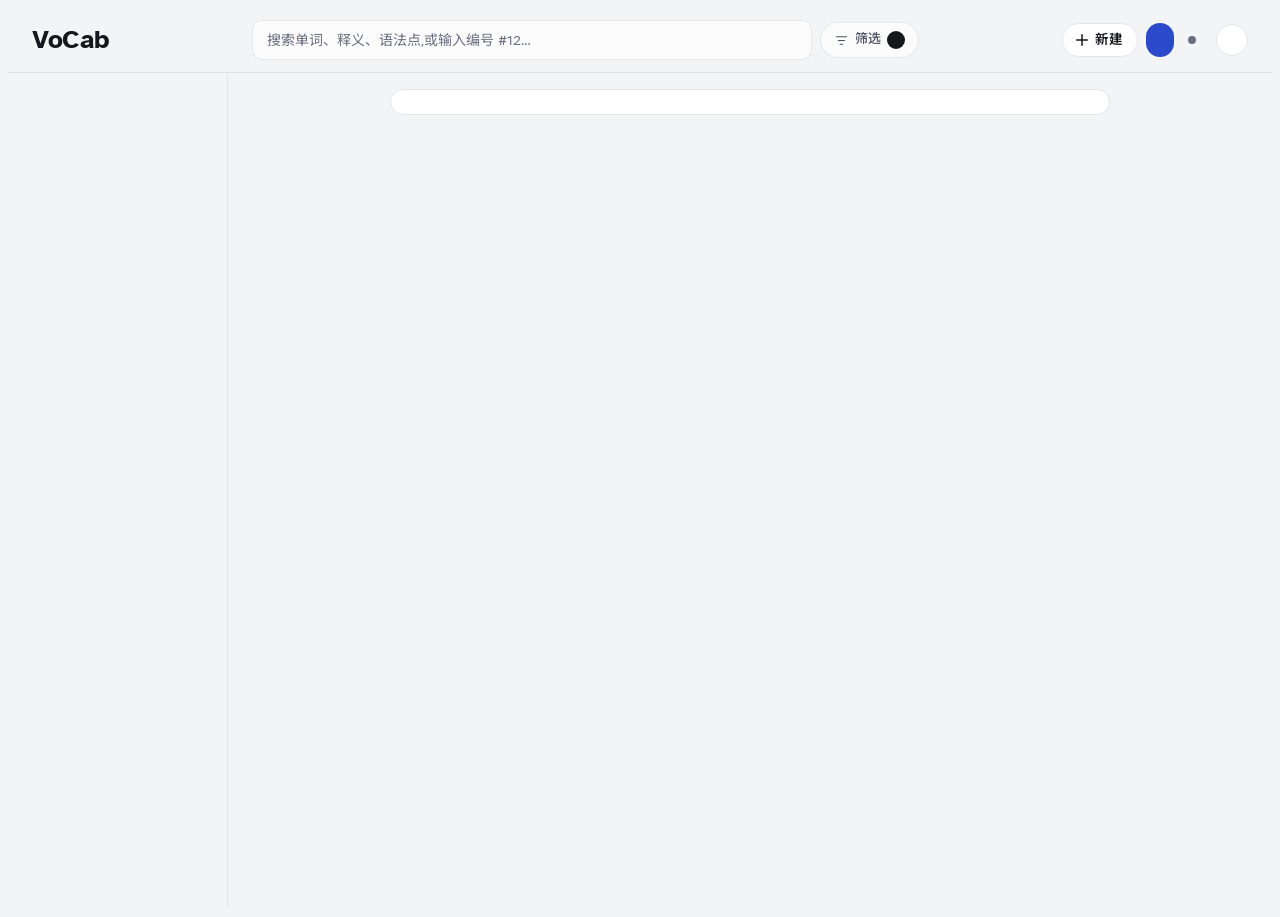
<file: template.html>
<!--HEAD-->
<title>词汇便签墙</title>
<script>
  // which notebook this page is (build.py, from site.json): its title, its storage namespace and
  // where it syncs. Every localStorage key goes through vkKey(), so a student's page on the same
  // origin (/vocab/taobao/) never reads or overwrites mine.
  var VK = /*__CONFIG__*/;
  function vkKey(k){ return VK.prefix + k.slice(3); }
  // stamp the saved theme before paint so there's no flash of the wrong palette
  try {
    var t = localStorage.getItem(vkKey("vk.theme"));
    if (t === "dark" || t === "light") document.documentElement.dataset.theme = t;
    // and the text size picked under 字号 (用户 2026-10-31): --fs, 标准 = 1 when nothing is saved
    var fs = localStorage.getItem(vkKey("vk.fs"));
    if (fs === "0.9" || fs === "1.15") document.documentElement.style.setProperty("--fs", fs);
  } catch (e) {}
</script>
<link rel="preconnect" href="https://fonts.googleapis.com">
<link rel="preconnect" href="https://fonts.gstatic.com" crossorigin>
<link rel="stylesheet" href="https://fonts.googleapis.com/css2?family=Atkinson+Hyperlegible:ital,wght@0,400;0,700;1,400;1,700&family=Noto+Sans+SC:wght@300;400;500;700&display=swap">
<style>
:root{
  color-scheme: light;
  /* Same as the App: Atkinson Hyperlegible for Latin; Chinese falls through to Noto Sans SC,
     the face Android draws Chinese in (Noto Sans CJK), so both read alike on every screen. */
  /* every font size is calc(Npx * var(--fs)): one knob for all text, like FONT_SCALE in the App.
     字号 (用户 2026-10-31) sets it per browser: 小 0.9 · 标准 1 · 大 1.15 (FONT_SIZES); it was 1.25 for all */
  --fs:1;
  --font:"Atkinson Hyperlegible","Noto Sans SC","PingFang SC","Hiragino Sans GB","Microsoft YaHei",system-ui,sans-serif;
  --ground:#f3f4f6;
  --ink:#15171c;
  --ink-2:#4b5060;
  --ink-3:#6b7080;
  --rule:#e3e5ea;
  --chip:#ffffff;
  --chip-on:#15171c;
  --chip-on-ink:#f3f4f6;
  --shadow:0 1px 2px rgba(21,23,28,.10), 0 1px 3px 1px rgba(21,23,28,.07);
  --shadow-lift:0 2px 6px rgba(21,23,28,.14), 0 8px 20px -6px rgba(21,23,28,.18);
  --scrim:rgba(21,23,28,.42);
  --card-ink:#15171c;
  --card-ink-2:#4b5060;
  --card-edge:rgba(21,23,28,.10);

  --a1-1:#dcecd4; --a1-2:#cde5c6; --a1-3:#e7f2e1;
  --a2-1:#cbe7e1; --a2-2:#bbdfd8; --a2-3:#dbefeb;
  --b1-1:#d2e3f4; --b1-2:#c1d9ef; --b1-3:#e0ecf8;
  --b2-1:#fbf0bd; --b2-2:#f7e8a4; --b2-3:#fdf6d4;
  --c1-1:#fbdcc0; --c1-2:#f7cea7; --c1-3:#fde9d6;
  --c2-1:#f7cfc9; --c2-2:#f2bab2; --c2-3:#fadfdb;
  --tm-1:#ddd9f2; --tm-2:#cec9ea; --tm-3:#e9e6f7;
  --gr-1:#f2d5e4; --gr-2:#ebc2d7; --gr-3:#f7e4ee;
  --sn-1:#e8d7c3; --sn-2:#dfcaaf; --sn-3:#f1e5d7;
  --cl-1:#dfe9c8; --cl-2:#d2e0b4; --cl-3:#eaf1d8;
  --st-1:#d6e0e6; --st-2:#c6d4dc; --st-3:#e4ecf0;
  --kn-1:#e2e0d0; --kn-2:#d8d5c0; --kn-3:#ece9dc;
  /* IELTS (`- 类型:IELTS`, 用户 2026-11-14): cobalt, distinct from B1's pale blue and 术语's lavender */
  --il-1:#ccd7f7; --il-2:#b8c6f4; --il-3:#e0e7fb;
  /* 三年级 – 六年级: one lime ramp, a grade deeper each year */
  --g3-1:#eef4cf; --g3-2:#e5eebd; --g3-3:#f5f9e2;
  --g4-1:#e4eebb; --g4-2:#d9e7a6; --g4-3:#eef4d3;
  --g5-1:#d8e6a4; --g5-2:#cbdd8e; --g5-3:#e5eebf;
  --g6-1:#cbdc8f; --g6-2:#bdd278; --g6-3:#dae6ae;
  /* 文章 (taobao's essays.md): one violet, whatever the cards are coloured by; --es-dot is the list's square */
  --es-1:#e6d5f7; --es-2:#dcc5f3; --es-3:#efe4fa; --es-dot:#8b5cf6;

  --accent:#2b4acb; --accent-ink:#ffffff; --st-learn:#8a8f9c; --st-test:#e0812f; --st-done:#3e9b5b;
  /* card colours by stage (site.json "cardColor": "stage"): the stage dots' colours, washed into the
     card ground; they follow --chip and --accent, so the dark themes need no copies */
  --sg-learn:color-mix(in srgb,var(--st-learn) 22%,var(--chip)); --sg-review:color-mix(in srgb,var(--accent) 20%,var(--chip));
  --sg-test:color-mix(in srgb,var(--st-test) 24%,var(--chip)); --sg-done:color-mix(in srgb,var(--st-done) 22%,var(--chip));
  --err:#c2412d; --warn:#b7791f; --mk:#ffffff; --tag:#e9ebef; --tag-ink:#4b5060;
  /* the bold phrase in a table's example column; readable on every level's card colour */
  --phrase:#c2410c;
  /* liquid glass (after iOS 26): frosted controls floating over the cards */
  --glass:rgba(243,244,246,.72); --glass-strong:rgba(243,244,246,.86);
  --glass-fill:rgba(255,255,255,.66); --glass-rim:rgba(255,255,255,.9); --glass-edge:rgba(21,23,28,.09);
  --glass-shadow:0 8px 28px rgba(21,23,28,.12), 0 1px 2px rgba(21,23,28,.06);
}
@media (prefers-color-scheme: dark){
  :root:not([data-theme="light"]){
    color-scheme: dark;
    --ground:#14161a;
    --ink:#e8eaee;
    --ink-2:#b9bdc7;
    --ink-3:#8a8f9c;
    --rule:#2a2e36;
    --chip:#1e2127;
    --chip-on:#e8eaee;
    --chip-on-ink:#14161a;
    --shadow:0 1px 2px rgba(0,0,0,.45), 0 1px 3px 1px rgba(0,0,0,.3);
    --shadow-lift:0 2px 8px rgba(0,0,0,.55), 0 10px 24px -6px rgba(0,0,0,.5);
    --scrim:rgba(0,0,0,.62);
    --card-ink:#efede6;
    --card-ink-2:#c9c6bb;
    --card-edge:rgba(255,255,255,.09);

    --a1-1:#2e4a2a; --a1-2:#375835; --a1-3:#263f23;
    --a2-1:#1d4a45; --a2-2:#245853; --a2-3:#173d39;
    --b1-1:#254460; --b1-2:#2c5273; --b1-3:#1e3950;
    --b2-1:#57501c; --b2-2:#665e22; --b2-3:#484216;
    --c1-1:#5a3a1d; --c1-2:#6b4623; --c1-3:#4a3017;
    --c2-1:#5b2b28; --c2-2:#6d3430; --c2-3:#4b2320;
    --tm-1:#3b3364; --tm-2:#473d76; --tm-3:#312a54;
    --gr-1:#562a44; --gr-2:#663251; --gr-3:#472238;
    --sn-1:#4a3626; --sn-2:#58402d; --sn-3:#3d2d20;
    --cl-1:#36402a; --cl-2:#414d31; --cl-3:#2e3624;
    --st-1:#2c3a43; --st-2:#34454f; --st-3:#253139;
    --kn-1:#45432f; --kn-2:#504e38; --kn-3:#3b3a28;
    --il-1:#283260; --il-2:#303b72; --il-3:#20284e;
    --g3-1:#3a4220; --g3-2:#444d26; --g3-3:#31381b;
    --g4-1:#3f4a1f; --g4-2:#4a5725; --g4-3:#353e1a;
    --g5-1:#44531f; --g5-2:#506125; --g5-3:#39461a;
    --g6-1:#4a5c1f; --g6-2:#566b25; --g6-3:#3e4e1a;
    --es-1:#46305e; --es-2:#523870; --es-3:#3b284f; --es-dot:#b49cfb;

    --accent:#8ea2ff; --accent-ink:#10142a;
    --err:#f08a78; --warn:#e6b35c; --mk:#1b1e23; --tag:#2a2e36; --tag-ink:#cfd3db; --phrase:#ffb454;
  --glass:rgba(20,22,26,.72); --glass-strong:rgba(20,22,26,.86);
  --glass-fill:rgba(255,255,255,.06); --glass-rim:rgba(255,255,255,.14); --glass-edge:rgba(255,255,255,.08);
  --glass-shadow:0 10px 30px rgba(0,0,0,.45), 0 1px 2px rgba(0,0,0,.3);
  }
}
:root[data-theme="dark"]{
  color-scheme: dark;
  --ground:#14161a;
  --ink:#e8eaee;
  --ink-2:#b9bdc7;
  --ink-3:#8a8f9c;
  --rule:#2a2e36;
  --chip:#1e2127;
  --chip-on:#e8eaee;
  --chip-on-ink:#14161a;
  --shadow:0 1px 2px rgba(0,0,0,.45), 0 1px 3px 1px rgba(0,0,0,.3);
  --shadow-lift:0 2px 8px rgba(0,0,0,.55), 0 10px 24px -6px rgba(0,0,0,.5);
  --scrim:rgba(0,0,0,.62);
  --card-ink:#efede6;
  --card-ink-2:#c9c6bb;
  --card-edge:rgba(255,255,255,.09);

  --a1-1:#2e4a2a; --a1-2:#375835; --a1-3:#263f23;
  --a2-1:#1d4a45; --a2-2:#245853; --a2-3:#173d39;
  --b1-1:#254460; --b1-2:#2c5273; --b1-3:#1e3950;
  --b2-1:#57501c; --b2-2:#665e22; --b2-3:#484216;
  --c1-1:#5a3a1d; --c1-2:#6b4623; --c1-3:#4a3017;
  --c2-1:#5b2b28; --c2-2:#6d3430; --c2-3:#4b2320;
  --tm-1:#3b3364; --tm-2:#473d76; --tm-3:#312a54;
  --gr-1:#562a44; --gr-2:#663251; --gr-3:#472238;
  --sn-1:#4a3626; --sn-2:#58402d; --sn-3:#3d2d20;
  --cl-1:#36402a; --cl-2:#414d31; --cl-3:#2e3624;
  --st-1:#2c3a43; --st-2:#34454f; --st-3:#253139;
  --kn-1:#45432f; --kn-2:#504e38; --kn-3:#3b3a28;
  --g3-1:#3a4220; --g3-2:#444d26; --g3-3:#31381b;
  --g4-1:#3f4a1f; --g4-2:#4a5725; --g4-3:#353e1a;
  --g5-1:#44531f; --g5-2:#506125; --g5-3:#39461a;
  --g6-1:#4a5c1f; --g6-2:#566b25; --g6-3:#3e4e1a;
  --es-1:#46305e; --es-2:#523870; --es-3:#3b284f; --es-dot:#b49cfb;

  --accent:#8ea2ff; --accent-ink:#10142a;
  --err:#f08a78; --warn:#e6b35c; --mk:#1b1e23; --tag:#2a2e36; --tag-ink:#cfd3db; --phrase:#ffb454;
  --glass:rgba(20,22,26,.72); --glass-strong:rgba(20,22,26,.86);
  --glass-fill:rgba(255,255,255,.06); --glass-rim:rgba(255,255,255,.14); --glass-edge:rgba(255,255,255,.08);
  --glass-shadow:0 10px 30px rgba(0,0,0,.45), 0 1px 2px rgba(0,0,0,.3);
}

*{box-sizing:border-box}
body{
  background:var(--ground);
  color:var(--ink);
  font-family:var(--font);
  font-size:calc(15px * var(--fs));
  line-height:1.65;
  -webkit-font-smoothing:antialiased;
}
.wrap{padding-inline:16px;padding-block:0 64px;max-width:1500px;margin:0 auto}

/* ── header ─────────────────────────────── */
.top{
  position:sticky;top:env(safe-area-inset-top,0px);z-index:20;
  background:var(--glass);
  -webkit-backdrop-filter:blur(20px) saturate(1.6);backdrop-filter:blur(20px) saturate(1.6);
  border-bottom:1px solid var(--glass-edge);
  margin-inline:-16px;padding:14px 16px 12px;
  display:grid;grid-template-columns:minmax(0,1fr) auto;column-gap:16px;align-items:center;
  grid-template-areas:"brand hx" "tabs tabs" "tools tools" "fsum fsum";
}
.brand{grid-area:brand;display:flex;align-items:baseline;gap:12px;flex-wrap:wrap;margin-bottom:10px;min-width:0}
.hx{grid-area:hx;display:flex;align-items:center;gap:8px;margin-bottom:10px}
.tools{grid-area:tools}.fsum{grid-area:fsum}
.tabs{grid-area:tabs;display:flex;gap:2px;margin:0 0 10px;border-bottom:1px solid var(--rule);overflow-x:auto}
/* the header's right side: today's 复习 (accent) and the sync state */
.today{font:inherit;font-size:calc(13.5px * var(--fs));font-weight:700;height:34px;padding:0 14px;border-radius:999px;border:0;background:var(--accent);color:var(--accent-ink);cursor:pointer;white-space:nowrap}
.today.idle{background:var(--chip);color:var(--ink-2);border:1px solid var(--rule);font-weight:500}
.syncdot{font:inherit;font-size:calc(12.5px * var(--fs));color:var(--ink-2);background:none;border:0;padding:4px 6px;cursor:pointer;display:inline-flex;align-items:center;gap:6px;white-space:nowrap;border-radius:8px}
.syncdot i{width:8px;height:8px;border-radius:50%;background:var(--ink-3)}
.syncdot.ok i{background:var(--st-done)}.syncdot.err i{background:var(--err)}.syncdot.busy i{background:var(--accent)}
.today:focus-visible,.syncdot:focus-visible{outline:2px solid var(--ink);outline-offset:2px}
@media (max-width:639px){ .today,.syncdot{display:none} }
/* 新建 (用户 2026-11-18): a word met away from the desk, 待补充 until Claude writes the entry */
.newreq{font:inherit;font-size:calc(13.5px * var(--fs));font-weight:600;height:34px;padding:0 14px 0 10px;border-radius:999px;border:1px solid var(--rule);background:var(--chip);color:var(--ink);cursor:pointer;display:inline-flex;align-items:center;gap:4px;white-space:nowrap}
.newreq svg{width:18px;height:18px;flex:none}
.newreq:hover{border-color:var(--ink-3)}
.newreq:focus-visible{outline:2px solid var(--ink);outline-offset:2px}
@media (max-width:639px){ .newreq{width:32px;height:32px;padding:0;justify-content:center}.newreq span{display:none} }
.rq-sect .sect-head .badge{background:transparent;color:var(--ink);border:1.5px dashed var(--ink-3)}
.card.pend{background:var(--chip);color:var(--ink);border:1.5px dashed color-mix(in srgb,var(--ink) 30%,transparent);box-shadow:none}
.card.pend .gloss{color:var(--ink-2);white-space:pre-line}
.card.pend .foot{border-top-color:var(--rule);color:var(--ink-3)}
.rq{position:fixed;z-index:71;left:0;right:0;bottom:0;margin:0 auto;max-width:560px;max-height:calc(100dvh - 24px);overflow-y:auto;box-sizing:border-box;
  background:var(--ground);color:var(--ink);border-radius:20px 20px 0 0;box-shadow:var(--shadow-lift);padding:20px 20px calc(14px + env(safe-area-inset-bottom,0px))}
@media (min-width:640px){ .rq{bottom:auto;top:12vh;border-radius:20px;padding-bottom:18px} }
.rq h3{font-family:var(--font);font-size:calc(19px * var(--fs));margin:0 0 4px}
.rq label{display:block;font-size:calc(13px * var(--fs));font-weight:600;color:var(--ink-2);margin:14px 0 6px}
.rq label small{font-weight:400;color:var(--ink-3);margin-left:6px}
.rq input,.rq textarea{display:block;width:100%;box-sizing:border-box;font:inherit;font-size:max(16px,calc(15px * var(--fs)));color:var(--ink);background:var(--chip);border:1px solid var(--rule);border-radius:12px;padding:10px 12px}
.rq textarea{min-height:7.5em;resize:vertical;line-height:1.55}
.rq input:focus,.rq textarea:focus{outline:2px solid var(--accent);outline-offset:0;border-color:transparent}
.rq .cnt{font-size:calc(12px * var(--fs));color:var(--ink-3);text-align:right;margin:4px 2px 0;font-variant-numeric:tabular-nums}
.rq .hint{font-size:calc(12.5px * var(--fs));color:var(--ink-3);line-height:1.55;margin:8px 0 0}
.rq-row{display:flex;gap:10px;align-items:center;justify-content:flex-end;margin-top:16px}
.rq-row .del{margin-right:auto;color:var(--err)}
/* off 浏览 the search row is hidden: the tab rule is then the header's only line */
.top:has(#tools[hidden]){border-bottom-color:transparent;padding-bottom:0}
.top:has(#tools[hidden]) .tabs{margin-bottom:0}
.tab{
  font:inherit;font-size:calc(14px * var(--fs));font-weight:500;color:var(--ink-3);
  background:none;border:0;border-bottom:2px solid transparent;
  padding:6px 12px 7px;margin-bottom:-1px;cursor:pointer;white-space:nowrap;
}
.tab .n{font-size:calc(12px * var(--fs));opacity:.7;margin-left:4px;font-variant-numeric:tabular-nums}
.tab:hover{color:var(--ink)}
.tab[aria-selected="true"]{color:var(--ink);border-bottom-color:var(--ink)}
.tab:focus-visible{outline:2px solid var(--ink);outline-offset:-2px}
h1{
  font-family:var(--font);
  font-weight:600;font-size:calc(26px * var(--fs));line-height:1.15;margin:0;letter-spacing:-.01em;
}
/* a notebook's site.json theme can colour its name (--brand); mine stays ink */
.brand h1{color:var(--brand, var(--ink))}
/* site.json "logo": a picture in front of the name (taobao's page) */
.brand .logo{width:calc(40px * var(--fs));height:calc(40px * var(--fs));border-radius:12px;object-fit:cover;object-position:40% 75%;align-self:center;flex:none;box-shadow:0 0 0 1px var(--rule)}
.tally{color:var(--ink-3);font-size:calc(12.5px * var(--fs));letter-spacing:.04em}
.tools{display:flex;gap:8px;align-items:center;flex-wrap:wrap}
.search{
  flex:1 1 200px;min-width:0;max-width:320px;
  background:var(--glass-fill);color:var(--ink);
  border:1px solid var(--glass-edge);border-radius:999px;box-shadow:inset 0 1px 0 var(--glass-rim);
  padding:7px 14px;font:inherit;font-size:calc(13.5px * var(--fs));
}
.search::placeholder{color:var(--ink-3)}
.search:focus-visible{outline:2px solid var(--ink);outline-offset:1px}
.fbtn{
  font:inherit;font-size:calc(13px * var(--fs));font-weight:500;color:var(--ink-2);
  background:var(--glass-fill);border:1px solid var(--glass-edge);border-radius:999px;box-shadow:inset 0 1px 0 var(--glass-rim);
  padding:6px 13px;cursor:pointer;display:inline-flex;align-items:center;gap:6px;
}
.fbtn[aria-expanded="true"],.fbtn.on{border-color:var(--ink-3);color:var(--ink)}
.fbtn:focus-visible{outline:2px solid var(--ink);outline-offset:1px}
.fb-n{min-width:18px;height:18px;padding:0 5px;border-radius:9px;background:var(--chip-on);color:var(--chip-on-ink);font-size:calc(11px * var(--fs));font-weight:600;display:inline-grid;place-items:center;font-variant-numeric:tabular-nums}
.fsum{display:flex;gap:6px;flex-wrap:wrap;align-items:center;margin-top:8px;font-size:calc(12px * var(--fs))}
.fsum:empty{display:none}
.fchip{font:inherit;font-size:calc(12px * var(--fs));color:var(--ink);background:var(--chip);border:1px solid var(--rule);border-radius:999px;padding:3px 6px 3px 11px;display:inline-flex;align-items:center;gap:4px;cursor:pointer}
.fchip span{opacity:.55;font-size:calc(13px * var(--fs));line-height:1;padding:0 3px}
.fchip:hover span{opacity:1}
.fchip:focus-visible{outline:2px solid var(--ink);outline-offset:1px}
.fsum .cnt{margin-left:auto;color:var(--ink-3);font-variant-numeric:tabular-nums}
/* the panel: a bottom sheet on phones, a dropdown under 筛选 on wider screens */
.fback{position:fixed;inset:0;z-index:40;background:rgb(0 0 0 / .18)}
.fsheet{
  position:fixed;z-index:41;left:0;right:0;bottom:0;max-height:85vh;overflow:auto;
  background:var(--glass-strong);color:var(--ink);border-radius:20px 20px 0 0;
  -webkit-backdrop-filter:blur(24px) saturate(1.6);backdrop-filter:blur(24px) saturate(1.6);
  border-top:1px solid var(--glass-edge);
  box-shadow:inset 0 1px 0 var(--glass-rim), 0 -8px 30px rgb(0 0 0 / .18);
  padding:0 16px calc(12px + env(safe-area-inset-bottom,0px));
}
.fsh-head{position:sticky;top:0;display:flex;align-items:center;padding:14px 0 10px;font-size:calc(15px * var(--fs))}
.fsh-grab{position:absolute;top:6px;left:50%;width:36px;height:4px;margin-left:-18px;border-radius:2px;background:var(--rule)}
.fsh-head .fclear{margin-left:auto}
.filters{display:flex;flex-direction:column;gap:14px}
.frow{display:flex;flex-direction:column;gap:7px}
.fp{display:flex;gap:6px;flex-wrap:wrap;align-items:center}
.flab{font-size:calc(11.5px * var(--fs));font-weight:600;letter-spacing:.08em;color:var(--ink-3)}
.fsh-foot{position:sticky;bottom:0;padding:14px 0 2px}
.fgo{width:100%;font:inherit;font-size:calc(14px * var(--fs));font-weight:600;padding:10px;border-radius:999px;border:0;cursor:pointer;background:var(--chip-on);color:var(--chip-on-ink)}
.fgo:focus-visible{outline:2px solid var(--ink);outline-offset:2px}
@media (min-width:640px){
  .fback{background:transparent}
  .fsheet{left:auto;right:auto;bottom:auto;width:440px;max-height:75vh;border-radius:18px;border:1px solid var(--glass-edge);box-shadow:inset 0 1px 0 var(--glass-rim), var(--glass-shadow);padding-bottom:12px}
  .fsh-grab{display:none}
  .fsh-foot{display:none}
}
.wr-box{
  font:inherit;font-size:calc(12.5px * var(--fs));font-weight:500;letter-spacing:.03em;color:var(--ink-2);
  background:none;border:0;padding:4px 2px;cursor:pointer;
  display:inline-flex;align-items:center;gap:7px;
}
.wr-box .box{width:15px;height:15px;border:1.5px solid var(--ink-3);border-radius:4px;display:inline-grid;place-items:center}
.wr-box[aria-checked="true"] .box{background:var(--chip-on);border-color:var(--chip-on)}
.wr-box[aria-checked="true"] .box::after{content:"";width:7px;height:4px;border:2px solid var(--chip-on-ink);border-top:0;border-right:0;transform:translateY(-1px) rotate(-45deg)}
.wr-box:focus-visible,.fclear:focus-visible{outline:2px solid var(--ink);outline-offset:1px;border-radius:6px}
.fclear{font:inherit;font-size:calc(13px * var(--fs));color:var(--ink-3);background:none;border:0;padding:4px;cursor:pointer;text-decoration:underline;text-underline-offset:3px}
.pill{
  font:inherit;font-size:calc(12px * var(--fs));font-weight:500;letter-spacing:.03em;
  background:var(--chip);color:var(--ink-2);
  border:1px solid var(--rule);border-radius:999px;
  padding:5px 12px;cursor:pointer;
  display:inline-flex;align-items:center;gap:6px;
}
.pill .dot{width:8px;height:8px;border-radius:50%;background:var(--sw)}
.pill[aria-pressed="true"]{background:var(--chip-on);color:var(--chip-on-ink);border-color:var(--chip-on)}
.pill:focus-visible{outline:2px solid var(--ink);outline-offset:1px}
.theme{
  flex:0 0 auto;align-self:center;
  width:32px;height:32px;padding:0;
  display:inline-grid;place-items:center;
  background:var(--chip);color:var(--ink-2);
  border:1px solid var(--rule);border-radius:50%;cursor:pointer;
}
.theme:hover{color:var(--ink)}
.theme:focus-visible{outline:2px solid var(--ink);outline-offset:1px}
.theme svg{width:16px;height:16px;display:block}

/* ── sections ───────────────────────────── */
.sect{margin-top:34px}
.sect-head{display:flex;align-items:baseline;gap:10px;margin-bottom:14px;flex-wrap:wrap}
.sect-head .badge{
  font-family:var(--font);font-weight:600;font-size:calc(17px * var(--fs));
  background:var(--sw);color:var(--card-ink);
  border:1px solid var(--card-edge);
  border-radius:8px;padding:2px 11px;letter-spacing:.02em;
}
.sect-head .nm{font-size:calc(14px * var(--fs));color:var(--ink-2);font-weight:500}
.sect-head .ct{font-size:calc(12px * var(--fs));color:var(--ink-3);letter-spacing:.04em}

.grid{columns:4 250px;column-gap:14px}
.card{
  break-inside:avoid;-webkit-column-break-inside:avoid;
  /* skip layout for off-screen cards; `auto` lets the browser remember each
     card's real height once measured, so the scrollbar stays stable */
  content-visibility:auto;contain-intrinsic-size:auto 190px;
  background:var(--sw);color:var(--card-ink);
  border:1px solid var(--card-edge);border-radius:10px;
  padding:13px 15px 12px;margin-bottom:14px;
  box-shadow:var(--shadow);cursor:pointer;text-align:left;width:100%;
  font:inherit;display:block;
  transition:box-shadow .16s ease, transform .16s ease;
}
.card:hover{box-shadow:var(--shadow-lift);transform:translateY(-1px)}
.card:focus-visible{outline:2px solid var(--ink);outline-offset:2px}
.hw{
  font-family:var(--font);
  font-weight:600;font-size:calc(19px * var(--fs));line-height:1.25;margin:0 0 5px;
  letter-spacing:-.005em;text-wrap:balance;
}
.meta{display:flex;flex-wrap:wrap;gap:4px 8px;margin-bottom:7px;font-size:calc(11.5px * var(--fs));color:var(--card-ink-2);line-height:1.45}
.card .meta{max-height:3.1em;overflow:hidden}
.meta .pos{font-weight:500}
.meta .ipa{font-variant-numeric:tabular-nums;opacity:.9}
.gloss{
  margin:0;font-size:calc(13.5px * var(--fs));line-height:1.62;color:var(--card-ink-2);
  display:-webkit-box;-webkit-line-clamp:5;-webkit-box-orient:vertical;overflow:hidden;
}
.foot{
  display:flex;justify-content:space-between;align-items:center;gap:8px;
  margin-top:10px;padding-top:8px;border-top:1px solid var(--card-edge);
  font-size:calc(11px * var(--fs));color:var(--card-ink-2);letter-spacing:.05em;
}
.foot .flv{font-weight:700}
.foot .no{font-variant-numeric:tabular-nums;opacity:.75;margin-right:6px}
.foot .dt{font-variant-numeric:tabular-nums;white-space:nowrap;opacity:.8}

.empty{color:var(--ink-3);font-size:calc(14px * var(--fs));padding:48px 0;text-align:center}

/* ── modal ──────────────────────────────── */
.scrim{
  position:fixed;inset:0;z-index:50;background:var(--scrim);
  -webkit-backdrop-filter:blur(6px);backdrop-filter:blur(6px);
  display:flex;align-items:flex-start;justify-content:center;
  padding:max(24px,env(safe-area-inset-top,0px)) 16px 40px;overflow-y:auto;
}
.sheet{
  background:var(--sw);color:var(--card-ink);
  border:1px solid var(--card-edge);border-radius:14px;
  box-shadow:var(--shadow-lift);
  width:min(800px,100%);padding:22px 24px 22px;position:relative;
  /* three bands like the app's entry page — the headword, the levels, and a card that takes the
     rest of the height and scrolls inside — so the sheet is as tall as the viewport */
  height:calc(100dvh - 64px);display:flex;flex-direction:column;overflow:hidden;box-sizing:border-box;
}
/* meta band: the title and one pill (type · 词性 · 音标 ›); the details unfold under it */
.mband{flex:none}
.mpill{font:inherit;font-size:calc(12.5px * var(--fs));color:var(--card-ink);background:color-mix(in srgb, var(--card-ink) 8%, transparent);border:0;border-radius:999px;padding:5px 7px 5px 12px;display:inline-flex;align-items:center;gap:3px;max-width:100%;cursor:pointer;margin-top:2px}
.mpill span{overflow:hidden;text-overflow:ellipsis;white-space:nowrap}
.mpill svg{flex:none;width:16px;height:16px}
.mpill:focus-visible{outline:2px solid var(--card-ink);outline-offset:2px}
.mdet{margin:10px 0 0;font-size:calc(13px * var(--fs));display:grid;grid-template-columns:auto 1fr;gap:5px 14px}
.mdet[hidden]{display:none}
.mdet b{font-weight:500;color:var(--card-ink-2)}
/* source tags on IELTS reading entries (`- 标签:15-1 · Listening · Part 2`, 用户 2026-11-14) */
.mtags{display:flex;gap:6px;flex-wrap:wrap;margin:8px 8px 0}
.tg{display:inline-block;font-size:calc(11.5px * var(--fs));line-height:1.6;background:color-mix(in srgb,var(--card-ink) 8%,transparent);color:var(--card-ink-2);border-radius:999px;padding:1px 9px;white-space:nowrap}
.ctags{display:flex;gap:4px;flex-wrap:wrap;margin-top:6px}
.ctags .tg{font-size:calc(10.5px * var(--fs));padding:0 7px}
.sheet.quizzing .mtags{display:none}

/* IELTS reading: the source stays readable; expressions have one focused card each. */
button.tg{font-family:inherit;border:1px solid var(--card-edge);cursor:pointer}
button.tg:hover,button.tg:focus-visible{outline:2px solid var(--accent);outline-offset:2px}
.ielts-overview{padding:12px 16px;border-left:3px solid var(--accent);background:color-mix(in srgb,var(--accent) 7%,transparent);border-radius:0 10px 10px 0}
.ielts-word{font:inherit;color:inherit;border:0;border-bottom:2px solid var(--accent);background:color-mix(in srgb,var(--accent) 9%,transparent);padding:0 2px;cursor:pointer;text-align:left;white-space:normal}
.ielts-word:hover,.ielts-word:focus-visible{background:color-mix(in srgb,var(--accent) 22%,transparent);outline:2px solid var(--accent);outline-offset:2px}
.ielts-controls,.ielts-actions{display:flex;align-items:center;justify-content:space-between;flex-wrap:wrap;gap:10px;margin:10px 0 16px}
.ielts-controls label,.ielts-help,.ielts-count{font-size:calc(12px * var(--fs));color:var(--card-ink-2)}
.ielts-controls select{font:inherit;color:var(--card-ink);background:var(--ground);border:1px solid var(--card-edge);border-radius:8px;padding:7px;max-width:100%}
.ielts-expression{border:1px solid var(--card-edge);border-radius:16px;padding:clamp(14px,3vw,24px);background:color-mix(in srgb,var(--ground) 40%,transparent);overflow-wrap:anywhere}
.ielts-expression h3{font-size:calc(21px * var(--fs));line-height:1.5;margin:12px 0}
.ielts-example{border-left:2px solid var(--card-edge);padding-left:14px;margin:18px 0}
.ielts-example>span{font-size:calc(11px * var(--fs));color:var(--card-ink-2)}
.ielts-example p{margin:6px 0}
.ielts-contrast{padding:12px;border-radius:10px;background:color-mix(in srgb,var(--accent) 7%,transparent)}
.ielts-answer{display:block;width:100%;box-sizing:border-box;font:inherit;background:var(--ground);color:var(--card-ink);border:1px solid var(--card-edge);border-radius:10px;padding:12px;margin:14px 0;resize:vertical}
.ielts-actions{justify-content:flex-start;margin-top:20px}
.ielts-help{line-height:1.7}
.ielts-deck button[aria-pressed="true"]{box-shadow:inset 0 0 0 2px var(--accent)}
@media print{.ielts-controls,.ielts-actions,.ielts-answer{display:none}.ielts-expression{break-inside:avoid}.ielts-word{border:0;background:none}}

/* progress band, drawn as levels: three nodes on a track, filled up to the one the entry is at */
.lv{display:grid;grid-template-columns:repeat(var(--n,4),1fr);position:relative;margin:16px 0 12px;flex:none;--n:4;--k:0}
.lv::before,.lv::after{content:"";position:absolute;top:13px;left:calc(50% / var(--n));height:3px;border-radius:2px;background:var(--card-edge);width:calc(100% - 100% / var(--n))}
.lv::after{background:var(--card-ink);width:calc((100% - 100% / var(--n)) * var(--k) / (var(--n) - 1));transition:width .3s}
/* 朗读: the browser's own speech synthesis */
.spk{font:inherit;display:inline-grid;place-items:center;width:26px;height:26px;border-radius:50%;border:0;background:transparent;color:var(--card-ink-2);cursor:pointer;vertical-align:middle;margin-left:4px;padding:0}
.spk svg{width:17px;height:17px}
.spk:hover{background:var(--card-edge)}
.spk:focus-visible{outline:2px solid var(--card-ink);outline-offset:1px}
.sheet h2 .spk{width:30px;height:30px}
.sheet h2 .spk svg{width:20px;height:20px}
.adv{display:flex;align-items:center;gap:10px;background:color-mix(in srgb, var(--card-ink) 6%, transparent);border-radius:12px;padding:6px 6px 6px 14px;margin:0 0 14px;font-size:calc(13.5px * var(--fs))}
.adv span{flex:1}
.lvl{font:inherit;font-size:calc(12.5px * var(--fs));color:var(--card-ink-2);background:none;border:0;padding:0 0 2px;cursor:pointer;position:relative;z-index:1;display:grid;justify-items:center;gap:6px;border-radius:10px}
.lvl:disabled{cursor:default}
/* the buttons sit above .lv::after (the filled track, painted after them), or it covers the ✓ */
.lvl .node{width:28px;height:28px;border-radius:50%;border:2px solid var(--card-edge);background:var(--sw);display:grid;place-items:center;box-sizing:border-box;font-size:calc(13px * var(--fs));font-weight:700}
.lvl.passed .node{background:var(--card-ink);border-color:var(--card-ink);color:var(--sw)}
.lvl.on .node{border-color:var(--card-ink)}
.lvl.on .node::after{content:"";width:16px;height:16px;border-radius:50%;background:var(--card-ink)}
.lvl.on{color:var(--card-ink);font-weight:600}
.lvl:focus-visible{outline:2px solid var(--card-ink);outline-offset:2px}
/* the card: two faces like a coin — the notes and, while in 自测, the quiz — turned over in 3D */
.ecard{flex:1;min-height:0;position:relative;perspective:1400px}
.ecard .inner{position:absolute;inset:0;transform-style:preserve-3d;transition:transform .65s cubic-bezier(.4,0,.2,1)}
.ecard.flipped .inner{transform:rotateY(180deg)}
/* the 3D is on only while the card turns (.turning, flip()): at rest Chrome sometimes sends the wheel
   past a scroll box inside a preserve-3d card, so the notes wouldn't scroll (用户 2026-10-31, taobao's
   文章 in ⤢); flat, the face turned away is hidden by hand and the one showing is not turned at all */
.ecard:not(.turning) .inner{transform-style:flat}
.ecard:not(.turning):not(.flipped) .face.bk,.ecard.flipped:not(.turning) .face.fr{visibility:hidden}
.ecard.flipped:not(.turning) .inner,.ecard.flipped:not(.turning) .face.bk{transform:none}
.ecard.snap .inner{transition:none}
.face{
  position:absolute;inset:0;backface-visibility:hidden;-webkit-backface-visibility:hidden;
  display:flex;flex-direction:column;box-sizing:border-box;
  background:color-mix(in srgb, var(--card-ink) 6%, transparent);border:1px solid var(--card-edge);border-radius:18px;padding:14px 16px;
}
.face.bk{transform:rotateY(180deg)}
.fh{display:flex;align-items:center;gap:12px;font-size:calc(12.5px * var(--fs));color:var(--card-ink-2);margin:0 0 10px;flex:none}
.fh .ln{flex:1;border-top:1px solid var(--card-edge)}
.fh button{font:inherit;font-size:calc(12.5px * var(--fs));color:var(--card-ink-2);background:none;border:0;padding:2px 0;cursor:pointer;text-decoration:underline;text-underline-offset:3px}
.fh .full{text-decoration:none;display:grid;place-items:center;width:26px;height:26px;border-radius:7px;padding:0;margin-left:-4px}
.fh .full svg{width:16px;height:16px}
.fh button:focus-visible{outline:2px solid var(--card-ink);outline-offset:2px;border-radius:4px}
/* 选词: the 选词 | 打字 switch, the sentence being built, and the chips (ui/SelfTest.kt) */
.amode{display:inline-flex;gap:2px;padding:2px;border:1px solid var(--card-edge);border-radius:999px;flex:none}
.amode button,.fh .amode button{font:inherit;font-size:calc(12px * var(--fs));line-height:1;padding:4px 10px;border-radius:999px;border:0;background:none;color:var(--card-ink-2);cursor:pointer;text-decoration:none}
.amode button[aria-pressed="true"]{background:var(--card-ink);color:var(--sw)}
.amode button:disabled{opacity:.4;cursor:default}
.amode-row{display:flex;justify-content:flex-end;margin:8px 0 0}
.wb-ans{display:flex;flex-wrap:wrap;gap:6px;align-items:center;min-height:72px;box-sizing:border-box;padding:10px;margin-top:10px;border:1.5px solid var(--card-ink-2);border-radius:12px;background:color-mix(in srgb, var(--chip) 55%, transparent);position:relative}
.wb-ans:has(.wb-clear){padding-right:60px}
.wb-ph{color:var(--card-ink-2);font-size:calc(14px * var(--fs));padding:4px}
.wchip{font-family:var(--font);font-size:calc(16px * var(--fs));line-height:1.2;padding:5px 10px;border-radius:10px;border:1px solid var(--card-edge);background:var(--chip);color:var(--card-ink);cursor:pointer}
.wb-ans .wchip{background:var(--card-ink);border-color:var(--card-ink);color:var(--sw)}
.wchip.used{background:color-mix(in srgb, var(--card-ink) 8%, transparent);border-color:transparent;color:transparent;cursor:default}
.wb-clear{position:absolute;top:6px;right:6px;font:inherit;font-size:calc(12.5px * var(--fs));color:var(--card-ink-2);background:none;border:0;padding:6px 8px;cursor:pointer;border-radius:8px}
.wb-bank{display:flex;flex-wrap:wrap;gap:8px;margin:12px 0 0}
.wb-bank .wchip{font-size:calc(17px * var(--fs));padding:8px 14px}
.wb-bank .wchip.dim{opacity:.25;cursor:default}
.wb-bank .wchip.only{outline:2px solid var(--card-ink);outline-offset:2px}

.wb-ans span.wchip{opacity:.75;cursor:default}
.wb-ans .wchip.typing{opacity:1;background:transparent;color:var(--card-ink);border:1.5px dashed var(--card-ink)}
.wb-done{color:var(--card-ink-2);font-size:calc(13px * var(--fs));padding:8px 0}
.face .cta .wb-bank{margin:0 0 10px}
.wchip:focus-visible,.wb-clear:focus-visible,.amode button:focus-visible{outline:2px solid var(--card-ink);outline-offset:2px}
.wb-ans[hidden],.wb-bank[hidden],textarea.draft[hidden]{display:none}
.face .body.fillb{display:flex;flex-direction:column;flex:1;min-height:0}
.face .scrollq{flex:1;min-height:0;overflow-y:auto;padding-top:2px}
.face .st-stats{margin-top:0}
.face .st-res{margin-top:4px}
.face .cta,.face .foot{flex:none;margin-top:10px}
.face .cta .btn{width:100%}
.face .st .st-prompt>:first-child{margin-top:0}
.st-title{display:none}
.sheet.full .st-title{display:block}
.sheet.full .mdet{display:none}
/* the pill and the track fold away (not display:none) so ⤢ / ⤡ can animate them; max-height is just
   above their own height */
.sheet .mpill{max-height:3em}
.sheet .lv{max-height:90px}
.sheet.full .mpill,.sheet.full .lv{max-height:0;margin-block:0;padding-block:0;opacity:0;visibility:hidden;overflow:hidden}
/* ⤢ 全屏: the card takes the whole screen it has, not the sheet's reading width */
.scrim:has(.sheet.full){padding:8px}
.sheet.full{width:100%;height:calc(100dvh - 16px)}
.sheet.full h2{font-size:calc(17px * var(--fs));margin:0 0 12px;white-space:nowrap;overflow:hidden;text-overflow:ellipsis;text-wrap:unset}
/* ⤢ / ⤡ animate (用户 2026-10-24): morph() puts .morph on the scrim just for the switch, so resizing
   the window or folding the list doesn't animate the sheet */
.scrim.morph{transition:padding .3s var(--morph-ease),left .3s var(--morph-ease),top .3s var(--morph-ease),background-color .3s}
.scrim.morph .sheet{transition:width .3s var(--morph-ease),max-width .3s var(--morph-ease),height .3s var(--morph-ease)}
.scrim.morph .sheet h2{transition:font-size .3s var(--morph-ease),margin .3s var(--morph-ease)}
.scrim.morph .sheet .mpill,.scrim.morph .sheet .lv{transition:max-height .3s var(--morph-ease),margin .3s var(--morph-ease),padding .3s var(--morph-ease),opacity .2s,visibility .3s}
:root{--morph-ease:cubic-bezier(.2,.8,.2,1)}
.sheet textarea.draft{border:1.5px solid var(--card-ink-2);background:color-mix(in srgb, var(--chip) 55%, transparent);margin-top:10px;border-radius:12px;color:var(--card-ink)}
.sheet textarea.draft:focus-visible{outline:none;border-color:var(--card-ink)}
/* examples in the sheet: every translated one is a 自测 question (number in a filled dot) unless
   I click it out (hollow dot, dimmed) */
.sheet .body ol.ex{counter-reset:ex;padding-left:24px}
.sheet .body ol.ex li{counter-increment:ex;list-style:none;position:relative}
.sheet .body ol.ex li::before{content:counter(ex);position:absolute;left:-24px;top:2px;font-size:calc(12px * var(--fs));color:var(--card-ink-2)}
.sheet .body ol.ex li.qz{cursor:pointer}
.sheet .body ol.ex li.qz::before{width:16px;height:16px;border-radius:50%;background:var(--card-ink);color:var(--sw);font-size:calc(10px * var(--fs));font-weight:600;display:grid;place-items:center;top:4px;left:-23px;box-sizing:border-box}
.sheet .body ol.ex li.qz.out{opacity:.45}
.sheet .body ol.ex li.qz.out::before{background:transparent;border:1.5px solid var(--card-ink-2);color:var(--card-ink-2)}
.qz-cap{font-size:calc(11.5px * var(--fs));color:var(--card-ink-2);margin:-6px 0 12px 24px}
/* ⭐ on a starred example; the long-press menu (a bottom sheet over the entry sheet) */
.body ol.ex li .star::before{content:"⭐";font-size:.8em;margin-left:4px}
/* 我的笔记: a box on the card that grows with what I write */
textarea.mynote{display:block;width:100%;box-sizing:border-box;min-height:9em;resize:none;overflow:hidden;font:inherit;font-size:calc(15px * var(--fs));line-height:1.6;
  color:var(--card-ink);background:color-mix(in srgb,var(--card-ink) 6%,transparent);border:1px solid var(--card-edge);border-radius:12px;padding:10px 12px}
textarea.mynote:focus{outline:2px solid var(--card-ink);outline-offset:1px;background:color-mix(in srgb,var(--card-ink) 3%,transparent)}
textarea.mynote::placeholder{color:var(--card-ink-2);opacity:.8}
.mynote-h{font-size:calc(12px * var(--fs));color:var(--card-ink-2);margin:6px 2px 0}
.sheet .body ol.ex > li[data-key]{-webkit-touch-callout:none;-webkit-user-select:none;user-select:none}
.exm-back{position:fixed;inset:0;z-index:70;background:var(--scrim)}
.exm{position:fixed;z-index:71;left:0;right:0;bottom:0;margin:0 auto;max-width:560px;background:var(--ground);color:var(--ink);border-radius:20px 20px 0 0;box-shadow:var(--shadow-lift);padding:18px 0 calc(10px + env(safe-area-inset-bottom,0px))}
.exm-en{margin:0 24px;font-family:var(--font);font-size:calc(18px * var(--fs));line-height:1.4}
.exm-zh{margin:4px 24px 0;font-size:calc(14px * var(--fs));color:var(--ink-2)}
.exm button{display:block;width:100%;text-align:left;font:inherit;font-size:calc(15px * var(--fs));color:inherit;background:none;border:0;padding:14px 24px;cursor:pointer}
.exm button:first-of-type{margin-top:10px;border-top:1px solid var(--rule)}
.exm button:hover,.exm button:focus-visible{background:var(--rule);outline:none}
.flash{position:fixed;left:50%;bottom:calc(28px + env(safe-area-inset-bottom,0px));transform:translateX(-50%);z-index:80;background:var(--chip-on);color:var(--chip-on-ink);font-size:calc(13px * var(--fs));padding:9px 16px;border-radius:999px;box-shadow:var(--shadow-lift);opacity:0;transition:opacity .2s;pointer-events:none;white-space:nowrap}
.flash.on{opacity:1}
.sheet h2{
  font-family:var(--font);
  font-weight:600;font-size:calc(25px * var(--fs));line-height:1.2;margin:0 0 8px;padding-right:40px;
  text-wrap:balance;
}
.sheet .meta{font-size:calc(12.5px * var(--fs));margin-bottom:16px}
.x{
  position:absolute;top:14px;right:14px;
  width:30px;height:30px;border-radius:50%;
  background:transparent;border:1px solid var(--card-edge);
  color:var(--card-ink-2);font:inherit;font-size:calc(15px * var(--fs));line-height:1;cursor:pointer;
}
.x:hover{background:var(--card-edge)}
.nx{
  position:absolute;top:14px;right:52px;height:30px;padding:0 12px;border-radius:999px;
  background:var(--card-ink);color:var(--sw);border:0;font:inherit;font-size:calc(12.5px * var(--fs));cursor:pointer;white-space:nowrap;
}
.nx:focus-visible{outline:2px solid var(--card-ink);outline-offset:2px}
.sheet.has-nx h2{padding-right:150px}
.sheet.has-nx .back{max-width:calc(100% - 190px)}
.x:focus-visible{outline:2px solid var(--card-ink);outline-offset:1px}
.back{
  display:inline-block;margin:0 0 10px;padding:3px 10px 3px 8px;
  background:var(--card-edge);color:var(--card-ink-2);
  border:1px solid var(--card-edge);border-radius:999px;
  font:inherit;font-size:calc(12px * var(--fs));cursor:pointer;text-align:left;
  /* the sheet is a flex column: keep it its own width, clear of the ✕ at the top right */
  align-self:flex-start;max-width:calc(100% - 44px);overflow:hidden;text-overflow:ellipsis;white-space:nowrap;
}
.back:hover{color:var(--card-ink)}
.back:focus-visible{outline:2px solid var(--card-ink);outline-offset:1px}
.body{font-size:calc(14px * var(--fs));color:var(--card-ink)}
.body p{margin:0 0 11px}
.body strong{font-weight:700}
.body code{
  font-family:ui-monospace,SFMono-Regular,Menlo,monospace;font-size:.9em;
  background:var(--card-edge);padding:1px 5px;border-radius:4px;
}
.body ul{margin:0 0 12px;padding-left:19px}
.body ul li{margin-bottom:5px}
.body ol.ex{margin:0 0 13px;padding-left:19px}
.body ol.ex li{margin-bottom:9px}
.body ol.ex .en{
  display:block;font-family:var(--font);font-size:calc(15.5px * var(--fs));line-height:1.45;
}
.body ol.ex .zh{display:block;font-size:calc(13px * var(--fs));color:var(--card-ink-2);margin-top:2px}
.body del{opacity:.65}
.xref,.ext{
  color:inherit;text-decoration:underline;
  text-decoration-thickness:1px;text-underline-offset:2px;
  text-decoration-color:var(--card-ink-2);
  cursor:pointer;font-weight:500;
}
.xref:hover,.ext:hover{text-decoration-thickness:2px}
/* a notes page not read yet, while a new entry waits for 自测这条 (用户 2026-11-01) */
.card-foot .btn.off{opacity:.4;cursor:default;box-shadow:none;transform:none}
.nv-tab.unseen::after{content:"";display:inline-block;width:7px;height:7px;border-radius:50%;background:var(--accent);margin-left:6px;vertical-align:middle}
.xref:focus-visible{outline:2px solid var(--card-ink);outline-offset:2px;border-radius:2px}
.xref[data-missing]{text-decoration-style:dotted;cursor:default;opacity:.75}
.body blockquote{
  margin:0 0 13px;padding:9px 14px;
  border-left:3px solid var(--card-ink-2);
  background:var(--card-edge);border-radius:0 7px 7px 0;
  font-family:var(--font);font-size:calc(15px * var(--fs));line-height:1.5;
}
/* a comparison table (worth / worthy / worthwhile): rules between rows only; scrolls on its own when too wide */
.body .tbl{overflow-x:auto;margin:0 0 13px}
.body table{border-collapse:collapse;font-size:calc(13.5px * var(--fs));line-height:1.5}
/* Chinese breaks after any character: the floor keeps 形容词 on one line, as in the App */
.body th,.body td{text-align:left;vertical-align:top;min-width:4em;padding:7px 12px 7px 0;border-bottom:1px solid var(--card-edge)}
.body th:last-child,.body td:last-child{padding-right:0}
.body th{font-weight:700;border-bottom-color:var(--card-ink-2)}
.body tr:last-child td{border-bottom:0}
.body td em{color:var(--card-ink-2)}
/* 举例 (the last column): the phrase being taught stands out (用户 2026-10-27) */
.body td:last-child strong{color:var(--phrase)}

/* ── 错题本 ─────────────────────────────── */
.mtag{
  display:inline-block;font-size:.78em;font-weight:500;line-height:1.5;
  background:var(--tag);color:var(--tag-ink);
  border-radius:4px;padding:0 5px;margin:0 2px;vertical-align:.08em;
}
.pill.mk-pill{border-style:dashed}
.pill.mk-pill[aria-pressed="true"]{border-style:solid}
.mk-intro{color:var(--ink-3);font-size:calc(13px * var(--fs));margin:22px 0 0;max-width:62ch}
.mk-types{display:flex;gap:6px;flex-wrap:wrap;margin-top:14px}
.mk-types .pill .n{opacity:.6;font-variant-numeric:tabular-nums}
.mk-head .badge{background:var(--mk);color:var(--ink)}
.mk{
  break-inside:avoid;-webkit-column-break-inside:avoid;
  content-visibility:auto;contain-intrinsic-size:auto 150px;
  background:var(--mk);color:var(--ink);
  border:1px solid var(--rule);border-left:3px solid var(--sev);
  border-radius:8px;padding:11px 14px 10px;margin-bottom:12px;
  box-shadow:var(--shadow);cursor:pointer;text-align:left;width:100%;
  font:inherit;display:block;
  transition:box-shadow .16s ease, transform .16s ease;
}
.mk:hover{box-shadow:var(--shadow-lift);transform:translateY(-1px)}
.mk:focus-visible{outline:2px solid var(--ink);outline-offset:2px}
.mk.error{--sev:var(--err)}
.mk.warn{--sev:var(--warn)}
.mk .what{font-size:calc(13.5px * var(--fs));line-height:1.6;margin:0}
.mk .what .sv{color:var(--sev);font-weight:700;margin-right:4px;font-size:calc(12px * var(--fs))}
.mk .orig{
  margin:8px 0 0;padding-left:10px;border-left:2px solid var(--rule);
  font-family:var(--font);font-size:calc(14px * var(--fs));line-height:1.45;color:var(--ink-2);
}
.mk .src{
  display:flex;justify-content:space-between;gap:8px;margin-top:9px;
  font-size:calc(11px * var(--fs));color:var(--ink-3);letter-spacing:.03em;
}
.mk .src .t{overflow:hidden;text-overflow:ellipsis;white-space:nowrap}
.mk .src .dt{font-variant-numeric:tabular-nums;white-space:nowrap}
.mk code{font-family:ui-monospace,SFMono-Regular,Menlo,monospace;font-size:.9em;background:var(--tag);padding:0 4px;border-radius:3px}
.mk del{opacity:.65}

/* ── 会写 marker / filter ─────────────── */
.foot .wr{font-weight:700;letter-spacing:.08em}

/* ── 发送前自检 ─────────────────────────── */
.check{
  margin-top:22px;background:var(--mk);border:1px solid var(--rule);border-radius:10px;
  padding:14px 16px 8px;max-width:820px;
}
.check h2{font-size:calc(15px * var(--fs));margin:0 0 2px;font-weight:700}
.check .sub{font-size:calc(12.5px * var(--fs));color:var(--ink-3);margin:0 0 8px}
.check ol{list-style:none;margin:0;padding:0}
.check li{border-top:1px solid var(--rule)}
.check li:first-child{border-top:0}
.check button{
  font:inherit;text-align:left;width:100%;background:none;border:0;color:var(--ink);
  display:grid;grid-template-columns:auto 1fr auto;gap:4px 10px;align-items:baseline;
  padding:8px 2px;cursor:pointer;
}
.check button:hover .q{text-decoration:underline;text-underline-offset:2px}
.check .q{font-size:calc(13.5px * var(--fs));line-height:1.55}
.check .ex{grid-column:2;font-size:calc(12px * var(--fs));color:var(--ink-3)}
.check .n{font-size:calc(12px * var(--fs));color:var(--ink-3);font-variant-numeric:tabular-nums;white-space:nowrap}

/* ── 复习 / 练习 panes ─────────────────── */
.pane{max-width:720px;margin:26px auto 0}
.pane h2{font-family:var(--font);font-weight:600;font-size:calc(22px * var(--fs));margin:0 0 4px}
.pane .note{color:var(--ink-3);font-size:calc(13px * var(--fs));margin:0 0 16px;max-width:62ch}
.sync{margin:28px 0 0;padding:14px 16px;border:1px solid var(--rule);border-radius:12px;background:var(--mk);max-width:62ch}
.sync h3{font-size:calc(14px * var(--fs));margin:0 0 4px}
.sync p{font-size:calc(12.5px * var(--fs));color:var(--ink-3);margin:0 0 10px;line-height:1.6}
.sync .st{font-size:calc(13px * var(--fs));color:var(--ink-2)}
.sync .st.err{color:var(--err)}
.sync input,.sync select{flex:1 1 220px;min-width:0;font:inherit;font-size:calc(13px * var(--fs));background:var(--chip);color:var(--ink);border:1px solid var(--rule);border-radius:999px;padding:7px 14px}
.sync a{color:inherit}
.stats{display:grid;grid-template-columns:repeat(3,minmax(0,1fr));gap:10px;margin:0 0 16px}
.stat{background:var(--mk);border:1px solid var(--rule);border-radius:10px;padding:12px 14px}
.stat b{display:block;font-family:var(--font);font-size:calc(30px * var(--fs));line-height:1.1;font-variant-numeric:tabular-nums}
.stat span{font-size:calc(12.5px * var(--fs));color:var(--ink-3)}
.btn{
  font:inherit;font-size:calc(14px * var(--fs));font-weight:500;cursor:pointer;
  background:var(--chip-on);color:var(--chip-on-ink);border:1px solid var(--chip-on);
  border-radius:999px;padding:9px 18px;
}
.btn[disabled]{opacity:.45;cursor:default}
.btn.ghost{background:var(--chip);color:var(--ink-2);border-color:var(--rule)}
.btn.go{background:#8fd19e;color:#1f1f1e;border-color:transparent}
.btn:focus-visible{outline:2px solid var(--ink);outline-offset:2px}
.row{display:flex;gap:8px;flex-wrap:wrap;align-items:center}
.linkish{font:inherit;font-size:calc(12.5px * var(--fs));background:none;border:0;color:var(--ink-3);cursor:pointer;text-decoration:underline;text-underline-offset:2px;padding:0}
.bar{height:4px;background:var(--rule);border-radius:2px;overflow:hidden;flex:1}
.bar i{display:block;height:100%;background:var(--ink)}
.rcard{
  background:var(--sw);color:var(--card-ink);border:1px solid var(--card-edge);
  border-radius:14px;box-shadow:var(--shadow);padding:20px 22px;margin:12px 0 14px;
}
.rcard .lab{font-size:calc(12px * var(--fs));letter-spacing:.06em;color:var(--card-ink-2);margin:0 0 6px;font-weight:500}
.rcard .big{font-family:var(--font);font-weight:600;font-size:calc(26px * var(--fs));line-height:1.2;margin:0 0 6px;text-wrap:balance}
.rcard .prompt{font-size:calc(16px * var(--fs));line-height:1.6;margin:0 0 6px}
.rcard .hint{font-size:calc(13px * var(--fs));color:var(--card-ink-2);margin:6px 0 0}
.rcard hr{border:0;border-top:1px solid var(--card-edge);margin:18px 0}
.rcard .mine{
  margin:0 0 14px;padding:9px 12px;border-radius:8px;background:var(--card-edge);
  font-family:var(--font);font-size:calc(15px * var(--fs));white-space:pre-wrap;
}
textarea.draft{
  width:100%;min-height:92px;resize:vertical;margin-top:12px;
  font:inherit;font-family:var(--font);font-size:calc(16px * var(--fs));line-height:1.5;
  background:var(--chip);color:var(--ink);border:1px solid var(--rule);border-radius:8px;padding:10px 12px;
}
textarea.draft:focus-visible{outline:2px solid var(--ink);outline-offset:1px}
.grades{display:grid;grid-template-columns:repeat(4,minmax(0,1fr));gap:8px}
.grades .btn{padding:10px 0}
.task{background:var(--mk);border:1px solid var(--rule);border-radius:12px;padding:16px 18px;margin:0 0 16px}
.task h3{font-size:calc(15px * var(--fs));margin:0 0 4px}
.task .meta2{font-size:calc(12.5px * var(--fs));color:var(--ink-3);margin:0 0 8px}
.task .ask{font-size:calc(14.5px * var(--fs));line-height:1.6;margin:0}
.task .ask .xref{color:inherit}
.task .foot2{display:flex;justify-content:space-between;align-items:center;gap:8px;margin-top:10px;flex-wrap:wrap}
.task .wc{font-size:calc(12px * var(--fs));color:var(--ink-3);font-variant-numeric:tabular-nums}
.chips{display:flex;gap:6px;flex-wrap:wrap;margin:6px 0 0}
.chips button{font:inherit;font-size:calc(13px * var(--fs));background:var(--chip);color:var(--ink);border:1px solid var(--rule);border-radius:999px;padding:3px 11px;cursor:pointer}
.toast{font-size:calc(12.5px * var(--fs));color:var(--ink-3)}

/* ── 自测 ──────────────────────────────── */
.st textarea.draft{background:var(--chip);margin-top:4px}
.st .row{margin-top:10px}
.st-res{margin:14px 0 16px;font-size:calc(14px * var(--fs))}
.st-res .verdict{font-weight:700;margin:0 0 8px}
.st-res .line{
  margin:0 0 8px;padding:8px 12px;border-radius:8px;background:var(--card-edge);
  font-family:var(--font);font-size:calc(16px * var(--fs));line-height:1.5;
}
.st-res .line b{font-family:var(--font);font-size:calc(11.5px * var(--fs));font-weight:500;color:var(--card-ink-2);display:block}
.st-res .st-x{color:var(--err);text-decoration:line-through;text-decoration-thickness:1.5px}
.st-res .st-m{background:color-mix(in srgb, var(--warn) 30%, transparent);border-radius:3px;padding:0 2px}
.st-res .fine{font-size:calc(12px * var(--fs));color:var(--card-ink-2);margin:0}
.st-stats{font-size:calc(12.5px * var(--fs));color:var(--card-ink-2);margin:-6px 0 12px}
.st-hist{margin:0 0 16px;font-size:calc(13px * var(--fs))}
.st-hist summary{cursor:pointer;color:var(--card-ink-2);font-size:calc(12.5px * var(--fs))}
.st-hist ol{list-style:none;margin:8px 0 0;padding:0}
.st-hist li{display:grid;grid-template-columns:auto auto 1fr;gap:8px;padding:5px 0;border-top:1px solid var(--card-edge);align-items:baseline}
.st-hist .when{font-variant-numeric:tabular-nums;color:var(--card-ink-2);font-size:calc(12px * var(--fs));white-space:nowrap}
.st-hist .txt{font-family:var(--font);font-size:calc(14.5px * var(--fs));overflow-wrap:anywhere}
.foot .stc{font-weight:500}

/* ── 进度:学习中 → 自测 → 已掌握 ─────────── */
.foot .stg{font-weight:700;letter-spacing:.04em}
.foot .stg.done{color:#2f7a3c}
@media (prefers-color-scheme: dark){ :root:not([data-theme="light"]) .foot .stg.done{color:#8fd49a} }
:root[data-theme="dark"] .foot .stg.done{color:#8fd49a}
.pill .n{opacity:.6;font-variant-numeric:tabular-nums}
.stage{display:flex;align-items:center;gap:8px 14px;flex-wrap:wrap;margin:-6px 0 16px;font-size:calc(12.5px * var(--fs));color:var(--card-ink-2)}
.stage .steps{display:inline-flex;align-items:center;gap:6px}
.stage .step{opacity:.7}
.stage .step.on{opacity:1;font-weight:600;color:var(--card-ink);background:color-mix(in srgb, var(--card-ink) 9%, transparent);border-radius:7px;padding:2px 8px}
.stage .arr{opacity:.4}
.stage .moves{display:inline-flex;align-items:center;gap:10px}
.sheet .quiz{background:color-mix(in srgb, var(--card-ink) 6%, transparent);border-radius:14px;padding:14px 16px;margin:0 0 22px}
.sheet .quiz>:first-child{margin-top:0}
.sheet .quiz>:last-child,.sheet .quiz .st-res>:last-child{margin-bottom:0}
.btn.retry{margin-top:4px}
.notes-h{display:flex;align-items:center;gap:12px;font-size:calc(12.5px * var(--fs));color:var(--card-ink-2);margin:0 0 12px}
.notes-h::after{content:"";flex:1;border-top:1px solid var(--card-edge)}
/* notes as a carousel: a tab per section, one card at a time; 全部展开 stacks them all */
.nv-h{display:flex;align-items:center;gap:12px;font-size:calc(12.5px * var(--fs));color:var(--card-ink-2);margin:0 0 10px}
.nv-h .ln{flex:1;border-top:1px solid var(--card-edge)}
.nv-h button{font:inherit;font-size:calc(12.5px * var(--fs));color:var(--card-ink-2);background:none;border:0;padding:2px 0;cursor:pointer;text-decoration:underline;text-underline-offset:3px}
.nv-h button:focus-visible{outline:2px solid var(--card-ink);outline-offset:2px;border-radius:4px}
.nv-tabs{display:flex;gap:6px;overflow-x:auto;scrollbar-width:none;margin:0 -2px 10px;padding:2px}
.nv-tabs::-webkit-scrollbar{display:none}
.nv-tab{flex:none;font:inherit;font-size:calc(12.5px * var(--fs));color:var(--card-ink-2);background:transparent;border:1px solid var(--card-edge);border-radius:999px;padding:4px 11px;cursor:pointer;white-space:nowrap;max-width:16em;overflow:hidden;text-overflow:ellipsis}
/* a label as wide as it needs, up to 16em (用户 2026-10-24: build.py used to cut it at 10 characters) */
.nv-tab[aria-selected="true"]{background:var(--card-ink);border-color:var(--card-ink);color:var(--sw, var(--ground))}
.nv-tab:focus-visible{outline:2px solid var(--card-ink);outline-offset:1px}
.nv-track{display:flex;align-items:flex-start;overflow-x:auto;scroll-snap-type:x mandatory;scrollbar-width:none;gap:12px;transition:height .2s ease;outline:none}
.nv-track::-webkit-scrollbar{display:none}
.nv-card{flex:0 0 100%;box-sizing:border-box;scroll-snap-align:start;scroll-snap-stop:always;background:var(--glass-fill);border:1px solid var(--card-edge);border-radius:14px;padding:14px 15px 3px}
.nv-card > p.lbl{display:none}
.nv-dots{display:flex;justify-content:center;gap:5px;margin:10px 0 2px}
.nv-dots i{width:5px;height:5px;border-radius:50%;background:var(--card-ink);opacity:.2;transition:opacity .2s,width .2s}
.nv-dots i.on{opacity:.65;width:14px;border-radius:3px}
.nv.all .nv-tabs,.nv.all .nv-dots{display:none}
.nv.all .nv-track{display:block;overflow:visible;height:auto!important}
.nv.all .nv-card{background:none;border:0;padding:0;border-radius:0}
.nv.all .nv-card > p.lbl{display:block}
/* on the entry card the notes fill the face: tabs on top, dots at the bottom, each page scrolling */
.nv.fill{display:flex;flex-direction:column;flex:1;min-height:0}
.nv.fill .nv-h{margin:0 0 10px}
.nv.fill .nv-tabs,.nv.fill .nv-dots{flex:none}
.nv.fill .nv-track{flex:1;min-height:0;align-items:stretch;height:auto!important;transition:none}
.nv.fill .nv-card{height:100%;overflow-y:auto;background:transparent;border:0;border-radius:0;padding:2px 2px 8px}
.nv.fill.all .nv-track{display:block;overflow-y:auto}
.nv.fill.all .nv-card{height:auto;overflow:visible}
.nv.fill .scrollq{padding:2px 2px 8px}
@media (prefers-reduced-motion: reduce){.nv-track{transition:none}}
.stage b{color:var(--card-ink)}
.stage .btn{font-size:calc(12.5px * var(--fs));padding:5px 13px}
/* the 自测 quiz inside an entry borrows the review card's prompt styles */
.sheet .st .lab{font-size:calc(12px * var(--fs));letter-spacing:.06em;color:var(--card-ink-2);margin:0 0 6px;font-weight:500}
.sheet .st .big{font-family:var(--font);font-weight:600;font-size:calc(22px * var(--fs));line-height:1.2;margin:0 0 6px}
.sheet .st .prompt{font-size:calc(16px * var(--fs));line-height:1.6;margin:0 0 6px}
.sheet .st .hint{font-size:calc(13px * var(--fs));color:var(--card-ink-2);margin:6px 0 10px}
.st-res .lab{font-size:calc(12px * var(--fs));color:var(--card-ink-2);margin:0 0 6px}
.st-res .mine{margin:0 0 8px;padding:9px 12px;border-radius:8px;background:var(--card-edge);font-family:var(--font);font-size:calc(15px * var(--fs));white-space:pre-wrap}

@media (max-width:640px){
  .grid{columns:2 150px;column-gap:10px}
  .card{margin-bottom:10px;padding:11px 13px}
  h1{font-size:calc(22px * var(--fs))}
  .sheet{padding:18px 17px 18px}
  .rcard{padding:16px 16px}
  .grades{grid-template-columns:repeat(2,minmax(0,1fr))}
}
.prac{margin-top:28px;border-top:1px solid var(--rule);padding-top:14px}
.prac>summary{cursor:pointer;font-weight:600;font-size:calc(15px * var(--fs));list-style-position:outside;padding:4px 0}
.prac[open]>summary{margin-bottom:12px}
/* phones: the view tabs become a floating glass capsule at the bottom, like the app's */
.tabs.float{
  position:fixed;z-index:30;left:16px;right:16px;bottom:calc(12px + env(safe-area-inset-bottom,0px));
  margin:0;padding:5px;gap:4px;border:1px solid var(--glass-edge);border-radius:999px;overflow:visible;
  background:var(--glass);-webkit-backdrop-filter:blur(20px) saturate(1.6);backdrop-filter:blur(20px) saturate(1.6);
  box-shadow:inset 0 1px 0 var(--glass-rim), var(--glass-shadow);
}
.tabs.float .tab{flex:1;margin:0;border:0;border-radius:999px;padding:9px 4px;font-size:calc(13.5px * var(--fs))}
.tabs.float .tab[aria-selected="true"]{background:color-mix(in srgb, var(--ink) 9%, transparent);font-weight:600}
.tabs.float .tab .n{display:none}
.tabs.float .tab:focus-visible{outline-offset:-3px;border-radius:999px}
@media (max-width:639px){ .wrap{padding-block-end:110px} }
/* ── V2 (分支 ui/claude-code-v2,用户 2026-10-14),和 App 一样:条目在中性底上,笔记在级别色卡片里;
   自测和复习 / 考核做题是同一张答题纸(题目卡 + 下面拼接的词块面板)── */
:root{--well:rgba(255,255,255,.62);--panel:#ffffff;--key:#d5d8df;--sum-bg:#15171c;--sum-fg:#f3f4f6}
@media (prefers-color-scheme: dark){ :root:not([data-theme="light"]){--well:rgba(0,0,0,.24);--panel:#1e2127;--key:#3a3f48;--sum-bg:#1e2127;--sum-fg:#e8eaee} }
:root[data-theme="dark"]{--well:rgba(0,0,0,.24);--panel:#1e2127;--key:#3a3f48;--sum-bg:#1e2127;--sum-fg:#e8eaee}
.sheet{background:var(--ground);color:var(--ink);padding:16px 12px 12px}
.sheet .mband,.sheet .back{margin-left:8px;margin-right:8px}
.sheet .lv{margin:14px 8px 12px}
.sheet .lvl .node{background:var(--ground)}
.sheet .lvl.passed .node{background:var(--card-ink);color:var(--ground)}   /* keep the dark fill, or the ✓ vanishes */
.nx{background:var(--chip);color:var(--ink-3);border:1px solid var(--rule)}
.nx b{color:var(--ink);font-weight:700}
.sheet.quizzing .mpill,.sheet.quizzing .mdet,.sheet.quizzing .lv{display:none}
.sheet.quizzing h2{font-size:calc(17px * var(--fs));margin:0 0 10px;white-space:nowrap;overflow:hidden;text-overflow:ellipsis;text-wrap:unset}
/* the card: the notes on the level colour; tabs, 卡片/全部 and ⤢ in its own top row */
.face{background:var(--sw);color:var(--card-ink);border:0;border-radius:24px;padding:0;overflow:hidden}
.face.fr .body.fillb{padding:0}
.nv-bar{display:flex;align-items:center;gap:2px;padding:6px 4px 0 10px;flex:none}
/* the tabs take the row, so 卡片/全部 and ⤢ sit at its right end (.nv.fill .nv-tabs would pin them at flex:none) */
.nv-bar .nv-tabs,.nv.fill .nv-bar .nv-tabs{flex:1 1 auto;min-width:0;margin:0;padding:4px 2px;gap:4px}
.nv-bar .nv-tab{border:0;padding:8px 13px;font-size:calc(13.5px * var(--fs));color:color-mix(in srgb,var(--card-ink) 76%,transparent)}
.nv-bar .nv-tab[aria-selected="true"]{background:var(--card-ink);color:var(--sw);font-weight:700}
.nv.v2.all .nv-bar .nv-tabs{display:flex;visibility:hidden}
.nv.v2 .nv-card{padding:12px 20px 16px}
.nv.v2.all .nv-track{padding:12px 20px 16px}
.nv.v2.all .nv-card+.nv-card{margin-top:22px}
.nv.v2 .scrollq{flex:1;min-height:0;overflow-y:auto;padding:12px 20px 16px}
.ib{flex:none;width:40px;height:40px;border-radius:50%;border:0;background:none;color:color-mix(in srgb,var(--card-ink) 76%,transparent);display:grid;place-items:center;cursor:pointer;padding:0}
.ib svg{width:20px;height:20px}
/* 文章's 中英 / 英 / 中 switch; only the sentences that have both lines lose one */
.nv-lang{flex:none;height:30px;min-width:44px;padding:0 10px;margin-right:4px;border-radius:15px;border:1.5px solid color-mix(in srgb,var(--card-ink) 30%,transparent);background:none;color:var(--card-ink);font-family:var(--font);font-size:calc(13px * var(--fs));font-weight:700;cursor:pointer}
.nv-lang:hover{background:color-mix(in srgb,var(--card-ink) 8%,transparent)}
.nv.only-en ol.ex li:has(.zh) .zh{display:none}
.nv.only-zh ol.ex li:has(.zh) .en{display:none}
.nv.only-zh ol.ex .zh{font-size:calc(15.5px * var(--fs));color:var(--card-ink);margin-top:0}
.ib:hover{background:color-mix(in srgb,var(--card-ink) 8%,transparent)}
.ib:focus-visible{outline:2px solid var(--card-ink);outline-offset:1px}
.card-foot{display:flex;align-items:center;gap:8px;padding:6px 10px 10px 18px;flex:none}
.card-foot .hint{flex:1;min-width:0;font-size:calc(12.5px * var(--fs));color:color-mix(in srgb,var(--card-ink) 76%,transparent)}
.card-foot .btn{padding:12px 18px;font-weight:700}
/* 记忆曲线: the estimated forgetting curve, a card after the notes (用户 2026-10-15) */
.mem-top{display:flex;align-items:baseline;gap:10px;margin:2px 0}
.mem-big{font-size:calc(30px * var(--fs));font-weight:700;color:var(--card-ink)}
.mem-sub,.mem-when{font-size:calc(13px * var(--fs));color:var(--card-ink-2)}
.mem-when{margin:0 0 12px}
.mem{position:relative;margin:30px 0 12px}
.mem svg{display:block;overflow:visible}
.mem .g{stroke:var(--card-ink);stroke-opacity:.14;stroke-width:1}
.mem .t{fill:var(--card-ink-2);font-family:var(--font);font-size:calc(11px * var(--fs))}
.mem .area{fill:var(--card-ink);fill-opacity:.07}
.mem .ln{fill:none;stroke:var(--card-ink);stroke-width:2;stroke-linejoin:round;stroke-linecap:round}
.mem .ln.fut{stroke-opacity:.5;stroke-dasharray:4 5}
.mem .now{stroke:var(--card-ink);stroke-opacity:.3;stroke-width:1}
.mem .xh{stroke:var(--card-ink);stroke-opacity:.55;stroke-width:1}
.mem .pt{fill:var(--card-ink);stroke:var(--sw);stroke-width:2}
.mem .pt.miss{fill:var(--err)}
.mem-tip{position:absolute;top:-8px;transform:translateY(-100%);padding:5px 10px;border-radius:8px;background:var(--card-ink);color:var(--sw);font-size:calc(12.5px * var(--fs));white-space:nowrap;pointer-events:none}
.mem-log{display:flex;flex-wrap:wrap;gap:4px 14px;font-size:calc(13px * var(--fs));color:var(--card-ink-2);margin:0 0 10px}
.mem-log b{flex:0 0 100%;color:var(--card-ink);font-weight:600}
.mem-log i{font-style:normal;font-weight:700;color:var(--card-ink)}
.mem-log i.miss{color:var(--err)}
.mem-note,.mem-empty{font-size:calc(12.5px * var(--fs));color:var(--card-ink-2);line-height:1.6}
/* the answer sheet */
.face.bk{background:transparent;border-radius:0;overflow:visible;display:flex;flex-direction:column}
.qsheet{flex:1;min-height:0;display:flex;flex-direction:column}
.qcard{flex:1;min-height:0;overflow-y:auto;background:var(--sw);color:var(--card-ink);border-radius:24px 24px 0 0;padding:16px 18px 18px 20px;display:flex;flex-direction:column;gap:12px}
.qcard [hidden]{display:none!important}
.qmeta{display:flex;align-items:center;gap:8px;font-size:calc(12.5px * var(--fs));font-weight:700;color:color-mix(in srgb,var(--card-ink) 76%,transparent)}
.qmeta>span:first-child{flex:1;min-width:0;overflow:hidden;text-overflow:ellipsis;white-space:nowrap}
.sbars{display:inline-flex;gap:3px;margin-left:10px;vertical-align:middle}
.sbars i{width:16px;height:5px;border-radius:3px;background:currentColor;opacity:.22}
.sbars i.done{opacity:.55}
.sbars i.on{opacity:1}
@keyframes itemIn{from{transform:translateX(56px);opacity:0}to{transform:none;opacity:1}}
@keyframes itemOut{to{transform:translateX(-56px);opacity:0}}
@keyframes sentIn{from{transform:translateY(12px);opacity:0}to{transform:none;opacity:1}}
@keyframes fadeIn{from{opacity:0}to{opacity:1}}
@keyframes flipOut{to{transform:perspective(1600px) rotateY(90deg)}}
@keyframes flipIn{from{transform:perspective(1600px) rotateY(-90deg)}to{transform:perspective(1600px) rotateY(0)}}
.run .in-item{animation:itemIn .3s cubic-bezier(.2,.7,.2,1)}
.run .out-item{animation:itemOut .16s ease-in forwards}
.run .qcard.in-sent #q-ask{animation:sentIn .24s ease-out}
.run .flip-out{animation:flipOut .25s ease-in forwards}
.run .flip-in{animation:flipIn .3s ease-out}
@media (prefers-reduced-motion: reduce){.run .in-item,.run .flip-in,.run .qcard.in-sent #q-ask{animation:fadeIn .2s}.run .out-item,.run .flip-out{animation:none}}
.qmeta .amode{background:color-mix(in srgb,var(--card-ink) 8%,transparent);border:0;padding:3px}
.qmeta .amode button{padding:7px 14px;font-size:calc(13px * var(--fs))}
.qcard .st{display:flex;flex-direction:column;gap:12px}
.qprompt{font-size:calc(22px * var(--fs));line-height:1.5;font-weight:700;margin:0;transition:font-size .2s ease}
/* once the answer box has something in it, the question steps down so a long answer keeps its room (用户 2026-10-16) */
.qcard.building .qprompt{font-size:calc(18px * var(--fs))}
@media (prefers-reduced-motion: reduce){.qprompt{transition:none}}
.qcard .st-prompt>:last-child{margin-bottom:0}
.qstats{display:flex;align-items:center;gap:12px;font-size:calc(12.5px * var(--fs));color:color-mix(in srgb,var(--card-ink) 76%,transparent)}
.qstats .linkish{color:var(--card-ink);font-size:calc(13px * var(--fs))}
/* 打乱: off = note order; on = filled, the order dealt at random */
.qstats .shuf{margin-left:auto;display:inline-flex;align-items:center;gap:5px;font:inherit;font-weight:700;font-size:calc(13px * var(--fs));color:var(--card-ink);background:color-mix(in srgb,var(--card-ink) 8%,transparent);border:0;border-radius:999px;padding:6px 12px 6px 9px;cursor:pointer}
.qstats .shuf svg{width:16px;height:16px}
.qstats .shuf.on{background:var(--card-ink);color:var(--sw)}
.ybox{border-radius:16px;background:var(--well);border:1.5px solid transparent;padding:4px 10px 12px 14px;min-height:140px;box-sizing:border-box;display:flex;flex-direction:column;gap:6px}
.ybox.typing{border-color:var(--card-ink)}
.ybox-h{display:flex;align-items:center;min-height:30px;font-size:calc(12px * var(--fs));color:color-mix(in srgb,var(--card-ink) 76%,transparent)}
.ybox-h span{flex:1}
.ybox-h button{font:inherit;font-size:calc(13px * var(--fs));color:inherit;background:none;border:0;text-decoration:underline;text-underline-offset:3px;cursor:pointer;padding:4px 6px;border-radius:6px}
.sheet .ybox textarea.draft,.ybox textarea.draft{border:0;background:transparent;margin:0;padding:0;min-height:76px;resize:none;overflow:hidden;font-size:calc(19px * var(--fs));line-height:28px;color:var(--card-ink);outline:none;border-radius:0}
.ybox textarea.draft::placeholder{color:color-mix(in srgb,var(--card-ink) 60%,transparent)}
.ybox .wb-ans{border:0;background:none;margin:0;padding:0;min-height:0;gap:6px}
.ybox .wb-ans .wchip{background:var(--panel);color:var(--card-ink);border:0;box-shadow:0 1px 0 var(--key);font-size:calc(17px * var(--fs));padding:7px 12px;opacity:1}
.ybox .wb-ans .wchip.last{box-shadow:inset 0 0 0 2px var(--card-ink)}
.ybox .wb-ans .wchip.typing{background:transparent;box-shadow:none;outline:1.5px dashed var(--card-ink);outline-offset:-1.5px}
.ybox .wb-ans .caret{display:inline-block;width:2px;height:24px;background:var(--card-ink);margin-left:2px}
/* 选词 with a keyboard: the caret blinks, before the placeholder too, so it's plain that typing works
   here (用户 2026-10-25). Not on touch screens: there's nothing to type with */
.ybox .wb-ans .caret.ph{display:none;margin:0 6px 0 0;vertical-align:middle}
@media (hover:hover) and (pointer:fine){
  .ybox .wb-ans .caret{animation:caret 1.06s step-end infinite}
  .ybox .wb-ans .caret.ph{display:inline-block}
}
@keyframes caret{50%{opacity:0}}
@media (prefers-reduced-motion: reduce){.ybox .wb-ans .caret{animation:none}}
.ybox .wb-ph{color:color-mix(in srgb,var(--card-ink) 70%,transparent);padding:6px 0}
/* site.json "fillBlanks" (taobao): in 打字 only the bold key part is typed, the rest is filled in */
.ybox .fillin{font-size:calc(19px * var(--fs));line-height:1.9;color:var(--card-ink);padding:2px 0 4px}
.ybox .fillin input{font:inherit;color:inherit;background:var(--panel);border:0;border-bottom:2px solid var(--card-ink);border-radius:6px 6px 0 0;padding:0 6px;margin:0 2px;min-width:3ch;max-width:calc(100% - 16px);outline:none;box-sizing:content-box}
.ybox .fillin input:focus{box-shadow:0 0 0 2px color-mix(in srgb,var(--accent) 45%,transparent)}
.ybox-hint{font-size:calc(11.5px * var(--fs));margin:0;color:color-mix(in srgb,var(--card-ink) 76%,transparent)}
.qpanel{flex:none;background:var(--panel);color:var(--ink);border-radius:0 0 24px 24px;border-top:1px solid var(--rule);padding:14px;display:flex;flex-direction:column;gap:12px}
.qpanel [hidden]{display:none!important}
.qpanel .btn{width:100%;padding:14px;font-size:calc(16px * var(--fs));font-weight:700}
.wb-keys{display:flex;gap:8px}
.wb-keys .wb-bank{flex:1;min-width:0;display:grid;grid-template-columns:repeat(2,minmax(0,1fr));gap:8px;margin:0}
.wb-keys .wb-bank .wchip,.wb-bs{height:54px;border-radius:14px;border:1px solid var(--key);border-bottom-width:3px;background:var(--panel);color:var(--ink);font-size:calc(19px * var(--fs));padding:0 6px;cursor:pointer;overflow:hidden;text-overflow:ellipsis;white-space:nowrap}
.wb-bs{flex:none;width:56px;height:116px;display:grid;place-items:center}
.wb-bs svg{width:24px;height:24px}
.wb-bs:disabled{opacity:.4;cursor:default}
.wb-keys .wb-done{grid-column:1/-1;height:116px;display:grid;place-items:center;text-align:center;color:var(--ink-3);font-size:calc(14px * var(--fs));padding:0}
.row2{display:flex;gap:10px}
.row2 .btn{flex:1;width:auto}
.row2 .btn.ghost{background:transparent;color:var(--ink);border-color:var(--key)}
/* the reveal */
.qcard .st-res{margin:0;display:flex;flex-direction:column;gap:12px;font-size:calc(14px * var(--fs))}
.qquiet{margin:0;font-size:calc(15px * var(--fs));color:color-mix(in srgb,var(--card-ink) 76%,transparent)}
.vbar{display:flex;align-items:center;gap:12px;padding:12px 14px;border-radius:14px;background:var(--ink);color:var(--ground)}
.vbar .dot{width:28px;height:28px;border-radius:50%;display:grid;place-items:center;color:#1f1f1e;font-weight:700;flex:none}
.vbar .dot.good{background:#8fd19e}.vbar .dot.warn{background:#f2a65a}.vbar .dot.peek{background:#b9b6ac}
.vbar b{display:block;font-size:calc(15px * var(--fs));line-height:1.35}
.vbar small{display:block;font-size:calc(12px * var(--fs));opacity:.75}
.steps{margin:0;padding:8px 12px;border-radius:10px;background:color-mix(in srgb,#f2a65a 22%,transparent);font-size:calc(14px * var(--fs));line-height:1.45}
.steps.ok{background:color-mix(in srgb,#8fd19e 30%,transparent)}
#qz-nextk small{font-weight:400;opacity:.75}
.vl{display:block;font-size:calc(12px * var(--fs));font-weight:700;color:color-mix(in srgb,var(--card-ink) 76%,transparent)}
.vmine p,.vwell p{margin:2px 0 0;font-family:var(--font);font-size:calc(18px * var(--fs));line-height:1.55}
.vwell{display:flex;align-items:center;gap:4px;background:var(--well);border-radius:16px;padding:10px 6px 12px 14px}
.vwell>div{flex:1;min-width:0}
.st-res .fine{font-size:calc(12px * var(--fs));color:color-mix(in srgb,var(--card-ink) 76%,transparent);margin:0}
.nfq{display:flex;flex-direction:column;gap:10px;border-top:1px solid var(--card-edge);padding-top:12px}
.nfq-h{display:flex;align-items:center;gap:10px;font-size:calc(12px * var(--fs));font-weight:700;color:color-mix(in srgb,var(--card-ink) 76%,transparent)}
.nfq-h span{flex:1;min-width:0;overflow:hidden;text-overflow:ellipsis;white-space:nowrap}
.nfq-h .linkish{color:inherit;font-size:calc(13px * var(--fs))}
.nfq .body>p.lbl{display:none}
.body ol.ex li.lit,.body ol.ex li.reading{background:var(--well);border-radius:12px;padding:6px 8px;margin-left:-8px;margin-right:-8px}
/* a 复习 / 考核 run: the whole screen, nothing else */
body.running{overflow:hidden}
.run{position:fixed;inset:0;z-index:45;background:var(--ground);color:var(--ink);display:flex;flex-direction:column;padding:max(6px,env(safe-area-inset-top,0px)) 8px max(12px,env(safe-area-inset-bottom,0px));box-sizing:border-box}
.run>*{width:min(680px,100%);margin-inline:auto;box-sizing:border-box}
.runbar{display:flex;align-items:center;gap:10px;height:52px;flex:none;padding-right:8px;font-size:calc(13px * var(--fs));color:var(--ink-3)}
.runbar .bar{height:8px;border-radius:4px}
.x2{flex:none;width:44px;height:44px;border-radius:50%;border:0;background:none;color:var(--ink);font:inherit;font-size:calc(18px * var(--fs));cursor:pointer}
.x2:hover{background:var(--rule)}
.scard{flex:1;min-height:0;display:flex;flex-direction:column;background:var(--sw);color:var(--card-ink);border-radius:24px;overflow:hidden}
.shead{padding:16px 20px 0;flex:none}
.shead .lab{font-size:calc(12.5px * var(--fs));margin:0;color:color-mix(in srgb,var(--card-ink) 72%,transparent)}
.shead .big{font-family:var(--font);font-weight:700;font-size:calc(28px * var(--fs));line-height:1.2;margin:2px 0}
.shead .ipa{font-size:calc(13px * var(--fs));margin:0;color:color-mix(in srgb,var(--card-ink) 72%,transparent)}
.scard .body.fillb{flex:1;min-height:0;display:flex;flex-direction:column}
.sfoot{padding:0 10px 10px;flex:none}
.sfoot .btn{width:100%;padding:14px;font-size:calc(16px * var(--fs));font-weight:700}
.run-done{padding:24px}
/* a stage's tab: one summary card, the offer to move on, the entries grouped, a line each */
.ssum{background:var(--sum-bg);color:var(--sum-fg);border-radius:24px;padding:18px 18px 16px;display:flex;flex-direction:column;gap:12px;margin:4px 0 8px}
.ssum-n{display:flex;align-items:flex-end;gap:10px}
.ssum-n b{font-size:calc(52px * var(--fs));line-height:.9;font-weight:700}
.ssum-n span{font-size:calc(16px * var(--fs));padding-bottom:4px}
.ssum-c{display:flex;gap:6px;flex-wrap:wrap}
.ssum-c span{font-size:calc(13px * var(--fs));padding:5px 10px;border-radius:12px;background:color-mix(in srgb,var(--sum-fg) 12%,transparent)}
.ssum-bar{display:flex;gap:3px;height:10px}
.ssum-bar i{display:block;border-radius:5px}
.ssum-lg{display:flex;gap:14px;flex-wrap:wrap;font-size:calc(13px * var(--fs))}
.ssum-lg span{display:inline-flex;align-items:center;gap:6px}
.ssum-lg i{display:inline-block;width:8px;height:8px;border-radius:50%}
.ssum .b0{background:color-mix(in srgb,var(--sum-fg) 22%,transparent)}.ssum .b1{background:#f2a65a}.ssum .b2{background:var(--sum-fg)}
.ssum .btn{background:var(--sum-fg);color:var(--sum-bg);border-color:var(--sum-fg);padding:14px;font-size:calc(16px * var(--fs));font-weight:700}
.ssum-note{font-size:calc(12.5px * var(--fs));margin:0;opacity:.72}
.ready{display:flex;align-items:center;gap:10px;width:100%;text-align:left;font:inherit;font-size:calc(14px * var(--fs));color:var(--ink);background:var(--chip);border:1px solid var(--rule);border-radius:16px;padding:12px 14px;cursor:pointer;margin:0 0 8px}
.ready .ck{width:28px;height:28px;border-radius:50%;background:var(--ink);color:var(--ground);display:grid;place-items:center;flex:none;font-weight:700}
.ready .t{flex:1}
.rightme{display:flex;align-items:center;gap:10px;flex-wrap:wrap;margin:10px 0 0}
.rightme small{color:var(--ink-3);font-size:calc(12.5px * var(--fs))}
.histgo{max-width:720px;margin:16px auto 0}
.hist-clear{margin-top:20px}
.ready svg{width:18px;height:18px;flex:none}
.grp-h{font-size:calc(13px * var(--fs));font-weight:700;color:var(--ink-3);margin:14px 8px 6px}
.srows{display:flex;flex-direction:column;gap:8px}
.srow{display:flex;align-items:center;gap:12px;width:100%;text-align:left;font:inherit;background:var(--sw);color:var(--card-ink);border:0;border-radius:16px;padding:14px 16px;cursor:pointer}
.srow .t{flex:1;min-width:0;display:flex;flex-direction:column;gap:3px}
.srow b{font-size:calc(16px * var(--fs));white-space:nowrap;overflow:hidden;text-overflow:ellipsis}
.srow small{font-size:calc(12.5px * var(--fs));opacity:.76;white-space:nowrap;overflow:hidden;text-overflow:ellipsis}
.srow .tg{font-size:calc(11px * var(--fs));padding:3px 8px;border-radius:10px;background:color-mix(in srgb,var(--card-ink) 12%,transparent);flex:none}
.srow:focus-visible,.ready:focus-visible{outline:2px solid var(--ink);outline-offset:2px}
/* ── 桌面:三栏书桌(用户 2026-10-15):左边分类,中间列表,右边条目;窄屏保持原样 ── */
.side,.dock-ph,.pbtn{display:none}
.mk-types .pill .mbar{display:none}
@media (min-width:1100px){
  .wrap{max-width:none;padding:0}
  .top{margin-inline:0;padding:12px 24px;grid-template-columns:196px minmax(0,1fr) auto;grid-template-areas:"brand tools hx" ". fsum .";column-gap:24px}
  .top:has(#tools[hidden]){border-bottom-color:var(--glass-edge);padding-bottom:12px}
  .brand,.hx{margin-bottom:0}
  /* the two side panels fold to a thin rail (« at each panel's top right, » on the rail, or [ and ]);
     widths are tokens so the docked entry follows */
  :root{--sidew:220px;--listw:380px}
  body.side-off{--sidew:48px}
  body.list-off{--listw:0px}
  #board>.phead{display:flex;align-items:center;gap:8px;position:sticky;top:calc(var(--toph,64px) + env(safe-area-inset-top,0px));z-index:2;
    background:var(--ground);margin:0 -10px;padding:10px 10px 6px 18px;border-bottom:1px solid var(--rule)}
  #board>.phead .pn{flex:1;font-size:calc(12.5px * var(--fs));color:var(--ink-3)}
  #board>.phead+.sect{margin-top:12px}
  .sgrp>span.sh{display:flex;align-items:center;gap:2px;min-height:34px;padding-bottom:2px}
  .sgrp>span.sh .pbtn:first-of-type{margin-left:auto}
  .sgrp>span.sh .pbtn:last-of-type{margin-right:-6px}
  .pbtn{display:grid;place-items:center;width:32px;height:32px;padding:0;border-radius:8px;border:0;background:none;color:var(--ink-3);cursor:pointer;flex:none;letter-spacing:0}
  .pbtn svg{width:19px;height:19px}
  .pbtn:hover{background:color-mix(in srgb,var(--ink) 7%,transparent);color:var(--ink)}
  .pbtn:focus-visible{outline:2px solid var(--ink);outline-offset:1px}
  .top .tally{display:none}
  .tabs{display:none}
  .search{max-width:560px;height:40px;border-radius:10px;font-size:calc(14px * var(--fs))}
  .desk{display:grid;grid-template-columns:var(--sidew) minmax(0,1fr);align-items:start}
  body.side-off .side{padding:10px 4px;overflow:hidden}
  body.side-off .side>.sgrp:not(:first-child),body.side-off .side .sbtn{display:none}
  /* folded panels' buttons stack in the one rail on the left */
  body.side-off .sgrp>span.sh{font-size:0;flex-direction:column;gap:6px;padding:0}
  body.side-off .sgrp>span.sh .pbtn{margin:0}
  .side{display:flex;flex-direction:column;gap:20px;position:sticky;top:calc(var(--toph,64px) + env(safe-area-inset-top,0px));
    height:calc(100dvh - var(--toph,64px) - env(safe-area-inset-top,0px));overflow-y:auto;border-right:1px solid var(--rule);padding:18px 12px 24px 16px}
  .sgrp{display:flex;flex-direction:column;gap:1px}
  .sgrp>span{font-size:calc(11px * var(--fs));font-weight:700;letter-spacing:.08em;color:var(--ink-3);padding:0 10px 6px}
  .sbtn{font:inherit;font-size:calc(14px * var(--fs));color:var(--ink);background:none;border:0;border-radius:8px;padding:6px 10px;display:flex;align-items:center;gap:8px;cursor:pointer;text-align:left}
  .sbtn .nm{flex:1;min-width:0}
  .sbtn .n{font-size:calc(12.5px * var(--fs));color:var(--ink-3);font-variant-numeric:tabular-nums}
  .sbtn .d{width:8px;height:8px;border-radius:50%;flex:none}
  .sbtn .d.sq{width:10px;height:10px;border-radius:3px;border:1px solid var(--card-edge)}
  .sbtn:hover{background:color-mix(in srgb,var(--ink) 6%,transparent)}
  .sbtn[aria-current="true"]{background:var(--chip);box-shadow:0 0 0 1px var(--rule);font-weight:700}
  .sbtn[aria-current="true"] .n{color:var(--ink)}
  .sbtn:focus-visible{outline:2px solid var(--ink);outline-offset:-2px}
  .col{min-width:0;padding:0 32px 64px}
  .pane{margin-top:28px}
  /* 浏览: the list on the left of the column, the entry docked on the right */
  .col.ents{display:grid;grid-template-columns:var(--listw) minmax(0,1fr);padding:0}
  /* folded, the list keeps its cards (J / K and 下一个 still walk them), just out of sight */
  body.list-off .col.ents #board,body.list-off .col.ents #empty{visibility:hidden;max-height:0;min-height:0;overflow:hidden;padding:0;border:0}
  .col.ents #board,.col.ents #empty{grid-column:1}
  .col.ents #board{border-right:1px solid var(--rule);padding:0 10px 64px;min-height:calc(100dvh - var(--toph,64px))}
  .col.ents #empty{border-right:1px solid var(--rule);margin:0}
  .col.ents .dock-ph{display:grid;grid-column:2;grid-row:1/span 2;place-items:start center;padding-top:30vh;text-align:center;color:var(--ink-3);font-size:calc(15px * var(--fs))}
  .col.ents .dock-ph small{font-size:calc(12.5px * var(--fs))}
  .col.ents .grid{columns:1}
  .col.ents .sect{margin-top:18px}
  .col.ents .sect-head{margin:0 8px 6px}
  .col.ents .sect-head .badge{font-size:calc(13px * var(--fs));padding:1px 8px}
  .col.ents .card{background:transparent;border-color:transparent;box-shadow:none;color:var(--ink);border-radius:10px;padding:9px 12px 8px;margin-bottom:2px;contain-intrinsic-size:auto 72px}
  .col.ents .card:hover{background:color-mix(in srgb,var(--ink) 5%,transparent);transform:none;box-shadow:none}
  .col.ents .card.sel{background:var(--chip);box-shadow:0 0 0 1.5px var(--accent)}
  .col.ents .card .hw{font-size:calc(16px * var(--fs));margin:0 0 1px}
  .col.ents .card .hw::before{content:"";display:inline-block;width:10px;height:10px;border-radius:3px;background:var(--swd, var(--sw));border:1px solid var(--card-edge);margin-right:8px;vertical-align:1px}
  .col.ents .card .meta{display:none}
  .col.ents .card.pend{background:transparent;border:1.5px dashed color-mix(in srgb,var(--ink) 22%,transparent)}
  .col.ents .card.pend .hw::before{background:transparent;border:1.5px dashed var(--ink-3)}
  .col.ents .card .gloss{-webkit-line-clamp:1;font-size:calc(13px * var(--fs));color:var(--ink-2)}
  .col.ents .card .foot{border-top:0;padding-top:0;margin-top:3px;color:var(--ink-3)}
  .scrim.docked{position:fixed;z-index:15;top:calc(var(--toph,64px) + env(safe-area-inset-top,0px));left:calc(var(--sidew) + var(--listw));right:0;bottom:0;
    background:transparent;-webkit-backdrop-filter:none;backdrop-filter:none;padding:20px 28px 24px;overflow:hidden;display:block}
  .scrim.docked .sheet{width:100%;max-width:860px;height:100%;margin:0 auto;box-shadow:none;border:1px solid var(--rule);background:var(--chip)}
  .scrim.docked .sheet .lvl .node{background:var(--chip)}
  /* docked and ⤢: the whole window, over the header and the sidebar too (用户 2026-11-18: a real full
     screen, like a Google Slides slideshow; it was the area right of the sidebar) */
  .scrim.docked:has(.sheet.full){top:0;left:0;z-index:50;padding:12px 16px 16px;background:var(--ground)}
  .scrim.docked .sheet.full{max-width:100%;height:100%}
  .scrim.docked .sheet .lvl.passed .node{background:var(--card-ink);color:var(--chip)}
  /* 错题本: the types as a bar chart and the 自检 on the left, the mistakes on the right */
  #mistakes:not([hidden]){display:grid;grid-template-columns:minmax(300px,380px) minmax(0,1fr);grid-template-rows:auto auto auto 1fr;column-gap:32px;align-items:start;padding-top:8px}
  #mistakes .mk-intro{grid-column:1;grid-row:1}
  #mistakes .mk-types{grid-column:1;grid-row:2}
  #mistakes .check{grid-column:1;grid-row:3;max-width:none}
  #mboard{grid-column:2;grid-row:1/span 4}
  #mboard .grid{columns:2 300px}
  .mk-types{flex-direction:column;gap:2px;background:var(--mk);border:1px solid var(--rule);border-radius:14px;padding:10px}
  .mk-types .pill{display:grid;grid-template-columns:52px minmax(0,1fr) 30px;gap:10px;align-items:center;border:0;border-radius:8px;background:transparent;padding:6px 8px;color:var(--ink);font-size:calc(13px * var(--fs));text-align:left}
  .mk-types .pill .mbar{display:block;height:12px;border-radius:4px;background:color-mix(in srgb,var(--accent) 38%,transparent);width:calc(var(--w) * 100%)}
  .mk-types .pill .n{text-align:right;opacity:1;color:var(--ink-3)}
  .mk-types .pill[aria-pressed="true"]{background:color-mix(in srgb,var(--accent) 12%,transparent);color:var(--ink);font-weight:700}
  .mk-types .pill[aria-pressed="true"] .mbar{background:var(--accent)}
}
@media (prefers-reduced-motion:reduce){
  *{transition:none!important;animation:none!important}
}
/*__PRACTICE_CSS__*/
</style>

<!--/HEAD-->
<div class="wrap">
  <header class="top">
    <div class="brand">
      <h1>VoCab</h1>
      <span class="tally" id="tally"></span>
    </div>
    <div class="hx">
      <button class="newreq" id="newreq" type="button" hidden><svg viewBox="0 0 24 24" fill="none" stroke="currentColor" stroke-width="2" stroke-linecap="round" aria-hidden="true"><path d="M12 5v14M5 12h14"/></svg><span>新建</span></button>
      <button class="today" id="today" type="button"></button>
      <button class="syncdot" id="syncdot" type="button"><i aria-hidden="true"></i><span></span></button>
      <button class="theme" id="theme" type="button"></button>
    </div>
    <nav class="tabs" id="tabs" aria-label="视图"></nav>
    <div class="tools" id="tools">
      <input class="search" id="q" type="search" placeholder="搜索单词、释义、语法点,或输入编号 #12…" autocomplete="off" aria-label="搜索">
      <button class="fbtn" id="fbtn" type="button" aria-haspopup="dialog" aria-expanded="false" aria-controls="fsheet">
        <svg viewBox="0 0 24 24" width="15" height="15" fill="none" stroke="currentColor" stroke-width="1.8" stroke-linecap="round" aria-hidden="true"><path d="M4 6h16M7 12h10M10 18h4"/></svg>筛选<span class="fb-n" id="fbn" hidden></span>
      </button>
    </div>
    <div class="fsum" id="fsum"></div>
  </header>
  <div class="desk">
    <nav class="side" id="side" aria-label="分类"></nav>
    <div class="col" id="col">
      <main id="board"></main>
      <p class="empty" id="empty" hidden>没有匹配的条目。</p>
      <div class="dock-ph" aria-hidden="true"><p>选一条看笔记<br><small>J / K 上下切换 · / 搜索</small></p></div>
      <button type="button" class="ready histgo" id="histgo" hidden></button>
      <section id="mistakes" hidden>
        <div class="check" id="check"></div>
        <p class="mk-intro">只收我自己写错的地方。<b style="color:var(--err)">❌</b> 是语法错误,<b style="color:var(--warn)">⚠️</b> 是能用但不是最常见的写法。点卡片打开原条目。</p>
        <div class="mk-types" id="mtypes"></div>
        <div id="mboard"></div>
      </section>
      <section id="review" class="pane" hidden></section>
      <section id="selftest" class="pane" hidden></section>
      <section id="done" class="pane" hidden></section>
      <section id="history" class="pane" hidden></section>
      <section id="extras" class="pane" hidden></section>
      <div id="practice"></div>
    </div>
  </div>
  <div class="fback" id="fback" hidden></div>
  <div class="fsheet" id="fsheet" role="dialog" aria-modal="true" aria-labelledby="fsh-t" hidden>
    <div class="fsh-head"><span class="fsh-grab" aria-hidden="true"></span><b id="fsh-t">筛选</b><button class="fclear" id="freset" type="button">重置</button></div>
    <div class="filters" id="filters"></div>
    <div class="fsh-foot"><button class="fgo" id="fgo" type="button">显示</button></div>
  </div>
</div>

<script>
const DATA = /*__DATA__*/;
DATA.forEach(g => g.items.forEach(it => { it.html = it.slides.map(x => x[1]).join(""); }));
const MISTAKES = /*__MISTAKES__*/;

const LV = {
  A1:{nm:"入门",  sw:["--a1-1","--a1-2","--a1-3"]},
  A2:{nm:"基础",  sw:["--a2-1","--a2-2","--a2-3"]},
  B1:{nm:"进阶",  sw:["--b1-1","--b1-2","--b1-3"]},
  B2:{nm:"中高级",sw:["--b2-1","--b2-2","--b2-3"]},
  C1:{nm:"高级",  sw:["--c1-1","--c1-2","--c1-3"]},
  C2:{nm:"精通",  sw:["--c2-1","--c2-2","--c2-3"]},
  TERM:{nm:"术语与固定搭配(无 CEFR 分级)", sw:["--tm-1","--tm-2","--tm-3"]},
  // IELTS (`- 类型:IELTS`, 用户 2026-11-14): words and phrases worth knowing for the exam
  IELTS:{nm:"IELTS:雅思里用得上的词和说法", sw:["--il-1","--il-2","--il-3"]},
  GRAMMAR:{nm:"语法与语域笔记", sw:["--gr-1","--gr-2","--gr-3"]},
  SENTENCE:{nm:"整句订正:我的原句 → 更地道的说法", sw:["--sn-1","--sn-2","--sn-3"]},
  // 固定搭配 (`- 类型:固定搭配`): a phrase met in reading, quizzed on the sentence it came in.
  // Only taobao's notes use it so far; the App doesn't know this group.
  COLLOC:{nm:"阅读里看到的地道写法", sw:["--cl-1","--cl-2","--cl-3"]},
  SELFTEST:{nm:"自测:简单高频,不复习也要能写对", sw:["--st-1","--st-2","--st-3"]},
  // Knowledge (`- 类型:Knowledge`, 用户 2026-10-23): writing know-how — punctuation, sentence structure
  KNOWLEDGE:{nm:"Knowledge:写作通用知识(标点、句子结构……)", sw:["--kn-1","--kn-2","--kn-3"]},
  // 三年级 – 六年级 (`- 类型:三年级` …, 用户 2026-10-28): primary-school English by grade
  G3:{nm:"三年级:小学英语", sw:["--g3-1","--g3-2","--g3-3"]},
  G4:{nm:"四年级:小学英语", sw:["--g4-1","--g4-2","--g4-3"]},
  G5:{nm:"五年级:小学英语", sw:["--g5-1","--g5-2","--g5-3"]},
  G6:{nm:"六年级:小学英语", sw:["--g6-1","--g6-2","--g6-3"]},
  // 文章 (essays.md, 用户 2026-10-31, taobao's): a whole piece of writing after review. No #n, no stages
  // (no 复习 / 考核, no track); its sentences are quizzed on the entry page, 选词 only.
  PRACTICE:{nm:"专项练习:集中练习薄弱点", sw:["--cl-1","--cl-2","--cl-3"]},
  ESSAY:{nm:"文章:整篇改好后的样子", sw:["--es-1","--es-2","--es-3"]}
};
const LABEL = {TERM:"术语", IELTS:"IELTS", GRAMMAR:"语法", SENTENCE:"句子", COLLOC:"固定搭配", SELFTEST:"自测题", KNOWLEDGE:"Knowledge",
  G3:"三年级", G4:"四年级", G5:"五年级", G6:"六年级", PRACTICE:"专项练习", ESSAY:"文章"};
// the grade groups, each listed in 类型 / 分类 only once it has an entry
const GRADES = ["G3", "G4", "G5", "G6"].filter(k => DATA.some(g => g.level === k)).map(k => [k, LABEL[k]]);
// site.json "groups" (用户 2026-10-23, so's): a notebook's own categories, each picked by an entry's
// `- 类型:` line and coloured with one of the palettes above; with any, 分类 and the 类型 row list only these
const OWN = VK.groups || [];
OWN.forEach(g => { LV[g.key] = { nm: g.name, sw: [1, 2, 3].map(n => `--${g.swatch}-${n}`) }; LABEL[g.key] = g.label; });

// ── theme toggle ─────────────────────────
const SUN = '<svg viewBox="0 0 24 24" fill="none" stroke="currentColor" stroke-width="1.7" stroke-linecap="round" aria-hidden="true"><circle cx="12" cy="12" r="4.2"/><path d="M12 2.6v2.4M12 19v2.4M21.4 12H19M5 12H2.6M18.6 5.4l-1.7 1.7M7.1 16.9l-1.7 1.7M18.6 18.6l-1.7-1.7M7.1 7.1L5.4 5.4"/></svg>';
const MOON = '<svg viewBox="0 0 24 24" fill="none" stroke="currentColor" stroke-width="1.7" stroke-linecap="round" stroke-linejoin="round" aria-hidden="true"><path d="M20.5 14.6A8.6 8.6 0 1 1 9.4 3.5a6.9 6.9 0 0 0 11.1 11.1Z"/></svg>';
const themeBtn = document.getElementById("theme");
const darkMQ = window.matchMedia("(prefers-color-scheme: dark)");
const effective = () => document.documentElement.dataset.theme || (darkMQ.matches ? "dark" : "light");
function paintTheme(){
  const isDark = effective() === "dark";
  themeBtn.innerHTML = isDark ? SUN : MOON;
  const label = isDark ? "切换到浅色主题" : "切换到深色主题";
  themeBtn.setAttribute("aria-label", label);
  themeBtn.title = label;
}
themeBtn.addEventListener("click", () => {
  const next = effective() === "dark" ? "light" : "dark";
  document.documentElement.dataset.theme = next;
  try { localStorage.setItem(vkKey("vk.theme"), next); } catch(e){}
  paintTheme();
});
darkMQ.addEventListener("change", () => { if (!document.documentElement.dataset.theme) paintTheme(); });
paintTheme();

const board = document.getElementById("board");
const filters = document.getElementById("filters");
const q = document.getElementById("q");
const empty = document.getElementById("empty");
const total = DATA.reduce((n,g)=>n+g.items.length,0);
const mkTotal = MISTAKES.reduce((n,g)=>n+g.items.length,0);
const writeTotal = DATA.reduce((n,g)=>n+g.items.filter(it=>it.mastery==="write").length,0);
document.title = VK.title;
document.querySelector(".brand h1").textContent = VK.brand;
if (VK.logo) {
  const logo = new Image();
  logo.src = VK.logo; logo.alt = ""; logo.className = "logo";
  document.querySelector(".brand h1").before(logo);
}
document.getElementById("tally").textContent = total + " 条 · 会写 " + writeTotal + " · 错题 " + mkTotal;
const store = {
  get(k, d){ try { const v = localStorage.getItem(vkKey(k)); return v === null ? d : v; } catch(e){ return d; } },
  set(k, v){ try { localStorage.setItem(vkKey(k), v); } catch(e){} },
};

// ── 进度: 学习中 → 自测 → 已掌握, like 百词斩's 斩. I move entries along with the buttons;
// it stays in this browser (vk.stage), like the app's filesDir/stage.json. Only moves are
// stored: a 自测 entry starts in 自测, everything else in 学习中. 已掌握 is left out of 复习.
// An entry's lifecycle, one tab each: 学习中 (浏览) → 复习 → 考核 → 掌握. Same keys as review/StageStore.kt.
const STAGES = [["learn", "学习中"], ["review", "复习中"], ["test", "考核中"], ["done", "已掌握"]];
const STAGE_NAME = Object.fromEntries(STAGES);
const STAGE_TAB = { learn: "学习", review: "复习", test: "考核", done: "掌握" };
const nextStage = k => (STAGES[STAGES.findIndex(s => s[0] === k) + 1] || [])[0];
let stages = {}, stageT = {};               // stageT: when each move was made, for 同步
try { stages = JSON.parse(store.get("vk.stage", "{}")) || {}; } catch(e){}
try { stageT = JSON.parse(store.get("vk.stage.t", "{}")) || {}; } catch(e){}
// IELTS (`- 类型:IELTS`, 用户 2026-11-14): a reading note (Original / Explanation / Key words /
// References, build.py's `reading`) is for reading and bookkeeping only — no self-test, no stage
// track; it sits in 学习中 but never runs 复习 / 考核. Since 用户 2026-11-24 the IELTS group is the
// source, not the behaviour: an IELTS entry written like a word entry is quizzed like one.
const READING = it => !!(it && it.reading);
const stageOf = (it, level) => (level === "ESSAY" || level === "PRACTICE") ? "" : stages[it.anchor] || (level === "SELFTEST" ? "test" : "learn");
// a card's colour: its level, cycling the level's three shades (mine), or its stage (site.json
// "cardColor": "stage", a student's page, where the colour says how far along an entry is).
// Whatever carries data-swl is repainted by refreshStages() when an entry moves.
const swOf = (it, level, i) => VK.cardColor === "stage" && level !== "ESSAY" && level !== "PRACTICE" && !READING(it) ? "--sg-" + stageOf(it, level) : LV[level].sw[i % 3];
// by stage, the desktop list's little square takes the stage dot's full colour (--swd); the wash is too pale there
const SG_DOT = { learn: "--st-learn", review: "--accent", test: "--st-test", done: "--st-done" };
function paintSw(el, it, level, i){
  el.style.setProperty("--sw", `var(${swOf(it, level, i)})`);
  if (VK.cardColor === "stage") el.style.setProperty("--swd", `var(${SG_DOT[stageOf(it, level)] || "--es-dot"})`);
}
function setStage(it, stage){
  stages[it.anchor] = stage;
  stageT[it.anchor] = Date.now();
  store.set("vk.stage", JSON.stringify(stages));
  store.set("vk.stage.t", JSON.stringify(stageT));
  refreshStages();
  syncSoon();
}
let stageF = store.get("vk.stagef", "");
if (!STAGE_NAME[stageF]) stageF = "";

// 筛选: two labelled rows — 类型 (with a CEFR sub-row under 单词) and 进度 + 只看会写.
// Each row is single-choice and starts at 全部; the rows narrow each other.
const CEFR = ["A1", "A2", "B1", "B2", "C1", "C2"];
// 类型 and 分类 list only the groups this notebook has (用户 2026-10-29: taobao's page shows 三年级 / 四年级
// but no empty A1–C2 or 术语); DATA carries no empty groups
const hasGroup = k => k === "ALL" || DATA.some(g => k === "WORD" ? CEFR.includes(g.level) : g.level === k);
const TYPES = OWN.length ? [["ALL", "全部"], ...OWN.map(g => [g.key, g.label])] : [["ALL", "全部"], ["WORD", "单词"], ["TERM", "术语"], ["IELTS", "IELTS"], ["GRAMMAR", "语法"], ["SENTENCE", "句子"],
  ["KNOWLEDGE", "Knowledge"], ...GRADES, ["COLLOC", "固定搭配"], ["ESSAY", "文章"], ["PRACTICE", "专项练习"], ["SELFTEST", "自测题"]].filter(t => hasGroup(t[0]));
let typeF = store.get("vk.type", null), cefrF = store.get("vk.cefr", "");
if (typeF === null) {                       // from the old single row (vk.level)
  const old = store.get("vk.level", "ALL");
  typeF = CEFR.includes(old) ? "WORD" : TYPES.some(t => t[0] === old) ? old : "ALL";
  cefrF = CEFR.includes(old) ? old : "";
}
if (!TYPES.some(t => t[0] === typeF)) typeF = "ALL";
if (!CEFR.includes(cefrF)) cefrF = "";
// a notebook without categories (site.json "categories": false, e.g. a student's): no 类型 / 级别
// rows in 筛选 and no 分类 group in the sidebar, so the type filter is always 全部
if (!VK.categories) { typeF = "ALL"; cefrF = ""; }
const levelShown = lv => typeF === "ALL" || typeF === lv || (typeF === "WORD" && CEFR.includes(lv) && (!cefrF || cefrF === lv));
// the 错题本 used to be a level pill; it is a tab now
let view = store.get("vk.view", store.get("vk.level", "") === "MISTAKES" ? "mistakes" : "entries");
if (view === "practice") view = "review";
let writeOnly = store.get("vk.write", "0") === "1";
let favOnly = store.get("vk.fav", "0") === "1";             // entries with a ⭐ example
let noteOnly = store.get("vk.noted", "0") === "1";          // entries with a 我的笔记 (用户 2026-10-24)

const pill = (text, on, click, cls = "") => {
  const b = document.createElement("button");
  b.className = "pill " + cls; b.type = "button";
  b.setAttribute("aria-pressed", String(on));
  b.innerHTML = text;
  b.addEventListener("click", click);
  return b;
};
const row = (label, cls = "") => {
  const r = document.createElement("div");
  r.className = "frow " + cls;
  r.innerHTML = `<span class="flab">${label}</span><div class="fp"></div>`;
  filters.append(r);
  return r.lastChild;                       // the pills go in here; the label keeps its own column
};
const typeRow = row("类型"), cefrRow = row("级别", "sub"), stageRow = row("进度"), optRow = row("选项");
if (!VK.categories) typeRow.parentNode.hidden = true;
const clearAll = () => { typeF = "ALL"; cefrF = ""; stageF = ""; writeOnly = false; favOnly = false; noteOnly = false; saveFilters(); };
const clearBtn = document.getElementById("freset");
clearBtn.addEventListener("click", clearAll);
const fbtn = document.getElementById("fbtn"), fbn = document.getElementById("fbn"), fsum = document.getElementById("fsum");
const fsheet = document.getElementById("fsheet"), fback = document.getElementById("fback"), fgo = document.getElementById("fgo");
function openFilters(){
  fsheet.hidden = fback.hidden = false;
  fbtn.setAttribute("aria-expanded", "true");
  if (matchMedia("(min-width:640px)").matches) {     // dropdown: hang it under the button, kept on screen
    const r = fbtn.getBoundingClientRect();
    fsheet.style.top = (r.bottom + 6) + "px";
    fsheet.style.left = Math.max(16, Math.min(r.left, innerWidth - fsheet.offsetWidth - 16)) + "px";
  } else fsheet.style.top = fsheet.style.left = "";
  (fsheet.querySelector('.pill[aria-pressed="true"]') || fsheet.querySelector(".pill")).focus();
}
function closeFilters(){
  if (fsheet.hidden) return;
  fsheet.hidden = fback.hidden = true;
  fbtn.setAttribute("aria-expanded", "false");
  fbtn.focus();
}
fbtn.addEventListener("click", () => fsheet.hidden ? openFilters() : closeFilters());
fback.addEventListener("click", closeFilters);
fgo.addEventListener("click", closeFilters);
document.addEventListener("keydown", e => { if (e.key === "Escape" && !fsheet.hidden) { e.stopPropagation(); closeFilters(); } }, true);
addEventListener("resize", () => { if (!fsheet.hidden) openFilters(); });

function saveFilters(){
  store.set("vk.type", typeF); store.set("vk.cefr", cefrF);
  store.set("vk.stagef", stageF); store.set("vk.write", writeOnly ? "1" : "0"); store.set("vk.fav", favOnly ? "1" : "0");
  store.set("vk.noted", noteOnly ? "1" : "0");
  paintFilters(); render();
}
function paintFilters(){
  typeRow.querySelectorAll(".pill").forEach(b => b.setAttribute("aria-pressed", String(b.dataset.t === typeF)));
  cefrRow.parentNode.hidden = typeF !== "WORD";
  cefrRow.querySelectorAll(".pill").forEach(b => b.setAttribute("aria-pressed", String(b.dataset.c === cefrF)));
  stageRow.querySelectorAll("[data-s]").forEach(b => b.setAttribute("aria-pressed", String(b.dataset.s === stageF)));
  wr.setAttribute("aria-checked", String(writeOnly));
  fv.setAttribute("aria-checked", String(favOnly));
  nt.setAttribute("aria-checked", String(noteOnly));
  // what's on stays visible after the panel closes: a removable chip per filter, a count on the button
  const on = [];
  if (typeF !== "ALL") on.push([TYPES.find(t => t[0] === typeF)[1] + (cefrF ? " · " + cefrF : ""), () => { typeF = "ALL"; cefrF = ""; }]);
  if (stageF) on.push([STAGE_NAME[stageF], () => { stageF = ""; }]);
  if (writeOnly) on.push(["只看会写", () => { writeOnly = false; }]);
  if (favOnly) on.push(["⭐ 有收藏", () => { favOnly = false; }]);
  if (noteOnly) on.push(["📝 有笔记", () => { noteOnly = false; }]);
  fbn.hidden = !on.length; fbn.textContent = on.length;
  fbtn.classList.toggle("on", on.length > 0);
  clearBtn.hidden = !on.length;
  fsum.replaceChildren(...on.map(([text, off]) => {
    const c = document.createElement("button");
    c.className = "fchip"; c.type = "button"; c.setAttribute("aria-label", "去掉筛选:" + text);
    c.innerHTML = `${text}<span aria-hidden="true">✕</span>`;
    c.addEventListener("click", () => { off(); saveFilters(); });
    return c;
  }));
  if (on.length) { fsumCount = document.createElement("span"); fsumCount.className = "cnt"; fsum.append(fsumCount); }
  else fsumCount = null;
}
let fsumCount = null;
TYPES.forEach(([key, text]) => {
  const sw = LV[key] && LV[key].sw[0];
  const b = pill((sw ? `<span class="dot" style="--sw:var(${sw})"></span>` : "") + text + ' <span class="n"></span>', false,
    () => { typeF = key; if (key !== "WORD") cefrF = ""; saveFilters(); });
  b.dataset.t = key;
  typeRow.append(b);
});
[["", "全部"], ...CEFR.map(c => [c, c])].forEach(([key, text]) => {
  const b = pill((key ? `<span class="dot" style="--sw:var(${LV[key].sw[0]})"></span>` : "") + text + ' <span class="n"></span>', false,
    () => { cefrF = key; saveFilters(); });
  b.dataset.c = key;
  cefrRow.append(b);
});
[["", "全部"], ...STAGES].forEach(([key, text]) => {
  const b = pill(`${text} <span class="n"></span>`, false, () => { stageF = key; saveFilters(); });
  b.dataset.s = key;
  stageRow.append(b);
});
// 会写 narrows whatever else is picked, so it looks like a checkbox, not another choice
const wr = document.createElement("button");
wr.className = "wr-box"; wr.type = "button"; wr.setAttribute("role", "checkbox");
wr.title = "只看标了「会写」的条目:这些要练到能自己写出来";
wr.innerHTML = '<span class="box" aria-hidden="true"></span>只看会写';
wr.addEventListener("click", () => { writeOnly = !writeOnly; saveFilters(); });
optRow.append(wr);
// ⭐: entries with a starred example sentence (long-press → 收藏); shown once there is one
const fv = document.createElement("button");
fv.className = "wr-box"; fv.type = "button"; fv.setAttribute("role", "checkbox");
fv.title = "只看有收藏例句的条目(在条目里长按例句收藏)";
fv.innerHTML = '<span class="box" aria-hidden="true"></span>⭐ 有收藏 <span class="n"></span>';
fv.addEventListener("click", () => { favOnly = !favOnly; saveFilters(); });
optRow.append(fv);
// 📝: entries I've written a 我的笔记 on; shown once there is one
const nt = document.createElement("button");
nt.className = "wr-box"; nt.type = "button"; nt.setAttribute("role", "checkbox");
nt.title = "只看写了「我的笔记」的条目";
nt.innerHTML = '<span class="box" aria-hidden="true"></span>📝 有笔记 <span class="n"></span>';
nt.addEventListener("click", () => { noteOnly = !noteOnly; saveFilters(); });
optRow.append(nt);
paintFilters();

// view tabs
const tabs = document.getElementById("tabs");
const tools = document.getElementById("tools");
// On phones they float at the bottom. They have to leave the header for that: its backdrop-filter
// makes it the containing block for anything position:fixed inside it.
const phoneMQ = matchMedia("(max-width:639px)");
const placeTabs = () => {
  if (phoneMQ.matches) { document.querySelector(".wrap").append(tabs); tabs.classList.add("float"); }
  else { tools.before(tabs); tabs.classList.remove("float"); }
};
phoneMQ.addEventListener("change", placeTabs);
placeTabs();
// 自测 took 练习's place (used far more); 练习 lives at the bottom of 复习 now
// the lifecycle left to right, then 更多 (错题本, 练习, 同步) — the app's ⋮ menu
const TABS = [["entries", "浏览", total], ["review", "复习"], ["selftest", "考核"], ["done", "掌握"], ["more", "更多"]];
TABS.forEach(([key, text, n]) => {
  const b = document.createElement("button");
  b.className = "tab"; b.type = "button"; b.dataset.k = key; b.setAttribute("role", "tab");
  b.innerHTML = text + (n !== undefined ? `<span class="n">${n}</span>` : "");
  b.addEventListener("click", () => setView(key));
  tabs.append(b);
});
function setView(key){
  view = key;
  autoOpen = true;
  store.set("vk.view", key);
  render();
  window.scrollTo(0, 0);
}

// anchor -> entry, so a cross-reference inside a note can open the note it points at
const byAnchor = {};
// escape text for HTML — defined before the cards are built, which need it for tags
const esc = t => t.replace(/[&<>"]/g, c => ({"&":"&amp;","<":"&lt;",">":"&gt;",'"':"&quot;"}[c]));

// ── 待补充 (用户 2026-11-18): a word or phrase I meet away from my desk. 新建 adds it here (required)
// with a note (optional, ≤ 600), it lists on top of 浏览 and syncs; back at the Mac, Claude reads
// progress.json, writes one entry per item with a `- 请求:<id>` line, and once that entry is
// published (it.req) the item leaves the list. {id: {w, note, c: created, t: last change, del}};
// a delete is kept (del: true) so 同步 carries it too, newest wins per item. App: review/RequestStore.kt.
let requests = {};
try { requests = JSON.parse(store.get("vk.requests", "{}")) || {}; } catch(e){}
const REQ_W = 200, REQ_NOTE = 600;
const answered = new Set(DATA.flatMap(g => g.items.map(it => it.req).filter(Boolean)));
const pendingReqs = () => Object.entries(requests).filter(([id, r]) => r.w && !r.del && !answered.has(id))
  .sort((a, b) => b[1].c - a[1].c);
const ymd = t => { const d = new Date(t); return `${d.getFullYear()}-${String(d.getMonth() + 1).padStart(2, "0")}-${String(d.getDate()).padStart(2, "0")}`; };
function putReq(id, r){
  requests[id] = { w: r.w, note: r.note || "", c: r.c, t: Date.now(), del: !!r.del };
  store.set("vk.requests", JSON.stringify(requests));
  render();
  syncNow();                                // on the go: up right away, not in 15 s
}
const rqSect = document.createElement("section");
rqSect.className = "sect rq-sect"; rqSect.hidden = true;
rqSect.innerHTML = `<div class="sect-head"><span class="badge">待补充</span><span class="nm">随手记下的词,等 Claude 补全</span><span class="ct"></span></div><div class="grid"></div>`;
const rqGrid = rqSect.lastChild;
rqGrid.addEventListener("click", e => { const c = e.target.closest(".card[data-rq]"); if (c) reqSheet(c.dataset.rq); });
if (VK.requests) board.append(rqSect);      // before the sections: on top of the list
// the pending items that fit the list as filtered: they are no type and no stage yet, so any
// narrowing beyond 学习中 hides them; a search looks in the word and the note
function paintReqs(term, numQ){
  const ok = VK.requests && !numQ && typeF === "ALL" && (!stageF || stageF === "learn") && !writeOnly && !favOnly && !noteOnly;
  const list = ok ? pendingReqs().filter(([, r]) => !term || (r.w + "\n" + r.note).toLowerCase().includes(term)) : [];
  rqSect.hidden = !list.length;
  rqSect.querySelector(".ct").textContent = list.length + " 条";
  rqGrid.innerHTML = list.map(([id, r]) => `<button class="card pend" type="button" data-rq="${id}"><h3 class="hw">${esc(r.w)}</h3>` +
    (r.note ? `<p class="gloss">${esc(r.note)}</p>` : "") +
    `<div class="foot"><span>等 Claude 补全</span><span class="dt">${ymd(r.c)}</span></div></button>`).join("");
  return list.length;
}
// 新建 (no id) or one pending item (its id): the word, the note, 提交 / 保存, and 删除 for an item
function reqSheet(id){
  const r = id && requests[id];
  const back = document.createElement("div"), m = document.createElement("form");
  back.className = "exm-back"; m.className = "rq"; m.noValidate = true;
  m.setAttribute("role", "dialog"); m.setAttribute("aria-modal", "true"); m.setAttribute("aria-labelledby", "rq-t");
  const where = ghToken() ? "会原样同步到 GitHub 的公开仓库。"
    : "还没连接同步:先存在这个浏览器里,到「练习与同步」连上 GitHub 后才会上传,Claude 才看得到。";
  m.innerHTML = `<h3 id="rq-t">${r ? "待补充" : "新建条目"}</h3>` +
    `<label for="rq-w">想学的词或短语</label><input id="rq-w" maxlength="${REQ_W}" autocomplete="off" autocapitalize="off" spellcheck="false" enterkeyhint="next" placeholder="比如 get over sth">` +
    `<label for="rq-n">补充<small>可选:在哪儿看到的原句、想问什么</small></label><textarea id="rq-n" maxlength="${REQ_NOTE}"></textarea>` +
    `<p class="cnt"></p>` +
    `<p class="hint">${r ? `${fmtWhen(r.c)} 记下的。` : "提交后放在「浏览」最上面的「待补充」里。"}回到电脑让 Claude 补全,发布后换成正式条目。${where}</p>` +
    `<div class="rq-row">${r ? '<button type="button" class="linkish del">删除</button>' : ""}` +
    `<button type="button" class="btn ghost cancel">取消</button><button type="submit" class="btn">${r ? "保存" : "提交"}</button></div>`;
  const w = m.querySelector("#rq-w"), n = m.querySelector("#rq-n"), cnt = m.querySelector(".cnt"), ok = m.querySelector("[type=submit]");
  w.value = r ? r.w : ""; n.value = r ? r.note : "";
  const paint = () => { cnt.textContent = `${n.value.length} / ${REQ_NOTE}`; ok.disabled = !w.value.trim(); };
  w.addEventListener("input", paint); n.addEventListener("input", paint); paint();
  w.addEventListener("keydown", e => { if (e.key === "Enter" && !e.isComposing && !e.metaKey && !e.ctrlKey) { e.preventDefault(); n.focus(); } });
  const done = () => { back.remove(); m.remove(); document.removeEventListener("keydown", keys, true); };
  const keys = e => {
    if (e.key === "Escape") { e.stopPropagation(); done(); }
    else if (e.key === "Enter" && (e.metaKey || e.ctrlKey)) { e.preventDefault(); e.stopPropagation(); m.requestSubmit(); }
  };
  document.addEventListener("keydown", keys, true);
  back.addEventListener("click", done);
  m.querySelector(".cancel").addEventListener("click", done);
  m.addEventListener("submit", e => {
    e.preventDefault();
    const word = w.value.trim().replace(/\s+/g, " "), note = n.value.trim();
    if (!word) { w.focus(); return; }
    done();
    if (r && word === r.w && note === r.note) return;
    putReq(id || Date.now().toString(36) + Math.random().toString(36).slice(2, 6), { w: word, note, c: r ? r.c : Date.now() });
    flash(r ? "已保存" : "已加到「待补充」");
  });
  const del = m.querySelector(".del");
  if (del) del.addEventListener("click", () => {
    if (!del.dataset.sure) { del.dataset.sure = "1"; del.textContent = "再点一次删除"; return; }
    done(); putReq(id, { ...r, del: true }); flash("已删除");
  });
  document.body.append(back, m);
  (r ? n : w).focus();
}
const newReqBtn = document.getElementById("newreq");
newReqBtn.hidden = !VK.requests;
newReqBtn.title = "新建条目:先记下来,回到电脑让 Claude 补全  N";
newReqBtn.setAttribute("aria-label", "新建条目");
newReqBtn.addEventListener("click", () => reqSheet());

// build sections once
const sections = DATA.map(g => {
  const sec = document.createElement("section");
  sec.className = "sect"; sec.dataset.level = g.level;
  const head = document.createElement("div");
  head.className = "sect-head";
  head.style.setProperty("--sw", `var(${LV[g.level].sw[0]})`);
  head.innerHTML =
    `<span class="badge">${LABEL[g.level] || g.level}</span>` +
    `<span class="nm">${LV[g.level].nm}</span>` +
    `<span class="ct">${g.items.length} 条</span>`;
  const grid = document.createElement("div");
  grid.className = "grid";
  const cards = g.items.map((it, i) => {
    const c = document.createElement("button");
    c.className = "card"; c.type = "button"; c.dataset.anchor = it.anchor;
    paintSw(c, it, g.level, i); c.dataset.swl = g.level;
    const n = (it.html.match(/<li><span class="en">/g) || []).length;
    const meta = [it.pos && `<span class="pos">${it.pos}</span>`, it.ipa && `<span class="ipa">${it.ipa}</span>`]
      .filter(Boolean).join("");
    const approx = it.date.startsWith("~");
    const wtag = it.mastery === "write" ? ' · <span class="wr" title="要练到能自己写出来">会写</span>' : "";
    c.innerHTML =
      `<h3 class="hw">${it.title}</h3>` +
      (meta ? `<div class="meta">${meta}</div>` : "") +
      (it.gloss ? `<p class="gloss">${it.gloss}</p>` : "") +
      (it.tags && it.tags.length ? `<div class="ctags">${sourceTags(it)}</div>` : "") +
      `<div class="foot">` +
      `<span>${it.no ? `<span class="no">#${it.no}</span>` : ""}<span class="flv">${(it.cefr || "").match(/\b[ABC][12]\b/)?.[0] || LABEL[g.level] || g.level}</span>` +
      (g.level === "PRACTICE" ? ` · <span class="sp-card-progress" data-sp-entry="${esc(it.anchor)}">${it.practice.questions.length} 题</span>` : g.level === "SELFTEST" ? ` · <span class="stc" data-anchor="${it.anchor}"></span>` : `${n ? " · " + n + " 例句" : ""}${wtag}<span class="stc" data-opt="1" data-anchor="${it.anchor}"></span>`) +
      `<span class="stg" data-anchor="${it.anchor}" data-level="${g.level}"></span><span class="mnt" data-anchor="${it.anchor}"></span></span>` +
      `<span class="dt"${approx ? ' title="近似日期:原始记录已不可考,按前后条目推断"' : ""}>${it.date}</span>` +
      `</div>`;
    c.addEventListener("click", () => open(it, g.level, i, listOf(c)));
    byAnchor[it.anchor] = { it, level: g.level, i };
    grid.append(c);
    return { el: c, it, no: it.no, write: it.mastery === "write", hay: (it.title + " " + it.gloss + " " + it.html + " " + (it.tags || []).join(" ")).toLowerCase() };
  });
  sec.append(head, grid);
  board.append(sec);
  return { level: g.level, el: sec, cards };
});

// ── 错题本 view: every tagged mistake, grouped by type ──
const mistakesEl = document.getElementById("mistakes");
const mtypes = document.getElementById("mtypes");
const mboard = document.getElementById("mboard");
let mtype = "ALL";
try { const s = localStorage.getItem(vkKey("vk.mtype")); if (s) mtype = s; } catch(e){}
if (mtype !== "ALL" && !MISTAKES.some(g => g.type === mtype)) mtype = "ALL";

const mkMax = Math.max(1, ...MISTAKES.map(g => g.items.length));
const mkType = (key, text, n) => {
  const b = document.createElement("button");
  b.className = "pill"; b.type = "button"; b.dataset.k = key;
  b.setAttribute("aria-pressed", String(mtype === key));
  b.innerHTML = `${text} <i class="mbar" style="--w:${key === "ALL" ? 0 : n / mkMax}"></i><span class="n">${n}</span>`;
  b.addEventListener("click", () => {
    mtype = key;
    try { localStorage.setItem(vkKey("vk.mtype"), key); } catch(e){}
    [...mtypes.children].forEach(c => c.setAttribute("aria-pressed", String(c.dataset.k === key)));
    render();
  });
  return b;
};
mtypes.append(mkType("ALL", "全部", mkTotal));
MISTAKES.forEach(g => mtypes.append(mkType(g.type, g.type, g.items.length)));

const msections = MISTAKES.map(g => {
  const sec = document.createElement("section");
  sec.className = "sect";
  const head = document.createElement("div");
  head.className = "sect-head mk-head";
  head.innerHTML = `<span class="badge">${g.type}</span><span class="nm">${g.desc}</span><span class="ct"></span>`;
  const grid = document.createElement("div");
  grid.className = "grid";
  const cards = g.items.map(m => {
    const c = document.createElement("button");
    c.className = "mk " + m.sev; c.type = "button";
    c.innerHTML =
      `<p class="what"><span class="sv">${m.sev === "error" ? "❌" : "⚠️"}</span>${m.html}</p>` +
      (m.original ? `<p class="orig">${esc(m.original).replace(/\n/g, "<br>")}</p>` : "") +
      `<div class="src"><span class="t">出自 #${m.no} ${m.title}</span><span class="dt">${m.date}</span></div>`;
    c.addEventListener("click", () => {
      const t = byAnchor[m.anchor];
      if (t) open(t.it, t.level, t.i);
    });
    grid.append(c);
    return { el: c, hay: (m.text + " " + m.original + " " + m.title).toLowerCase() };
  });
  sec.append(head, grid);
  mboard.append(sec);
  return { type: g.type, el: sec, cards };
});

function renderMistakes(term){
  let shown = 0;
  msections.forEach(s => {
    if (mtype !== "ALL" && mtype !== s.type) { s.el.hidden = true; return; }
    let n = 0;
    s.cards.forEach(c => {
      const hit = !term || c.hay.includes(term);
      c.el.hidden = !hit;
      if (hit) n++;
    });
    s.el.hidden = n === 0;
    s.el.querySelector(".ct").textContent = n + " 处";
    shown += n;
  });
  return shown;
}

function render(){
  document.body.classList.remove("running");               // a stage tab puts it back while its run is on
  const term = q.value.trim().toLowerCase();
  // "12" or "#12" jumps to entry #12
  const numQ = (term.match(/^#?(\d+)$/) || [])[1];
  // 错题本 is its own view on wide screens (the sidebar); on narrow ones it sits in 更多
  [...tabs.children].forEach(t => t.setAttribute("aria-selected", String(t.dataset.k === view || ((view === "mistakes" || view === "history") && t.dataset.k === "more"))));
  colEl.classList.toggle("ents", view === "entries");
  if (scrim && scrim.classList.contains("docked") && !dockable()) close();
  paintSide(); paintChrome(); paintPanels();
  mistakesEl.hidden = !(view === "mistakes" || (view === "more" && !deskMQ.matches));
  extrasEl.hidden = view !== "more";
  historyEl.hidden = view !== "history";
  histGo.hidden = !(view === "more" && !deskMQ.matches);   // wide screens have it in the sidebar
  tools.hidden = view !== "entries" && mistakesEl.hidden;     // the search also filters the 错题本
  fbtn.hidden = fsum.hidden = view !== "entries";
  if (view !== "entries") closeFilters();
  board.hidden = view !== "entries";
  reviewEl.hidden = view !== "review";
  selftestEl.hidden = view !== "selftest";
  doneEl.hidden = view !== "done";
  empty.hidden = true;
  if (view === "history") { renderHistory(); return; }
  if (view === "more" || view === "mistakes") { if (view === "more") paintHistGo(); if (view === "more") renderExtras(); empty.hidden = mistakesEl.hidden || renderMistakes(term) > 0; return; }
  if (view === "review") { renderStageTab("review", reviewEl); return; }
  if (view === "selftest") { renderStageTab("test", selftestEl); return; }
  if (view === "done") { renderStageTab("done", doneEl); return; }
  let shown = 0;
  // pill counts: each row counts what its pills would show with every other filter kept
  const nType = { ALL: 0, WORD: 0 }, nCefr = { "": 0 }, nStage = { learn: 0, review: 0, test: 0, done: 0 };
  let nStageAll = 0;                        // 全部 counts the 文章 too, which sit in no stage
  sections.forEach(s => s.cards.forEach(c => {
    if (!((numQ ? c.no === +numQ : !term || c.hay.includes(term) || noteOf(c.it.anchor).toLowerCase().includes(term)) && (!writeOnly || c.write) && (!favOnly || hasFav(c.it.anchor)) && (!noteOnly || noteOf(c.it.anchor)))) return;
    const st = stageOf(c.it, s.level), word = CEFR.includes(s.level);
    if (!stageF || st === stageF) {
      nType.ALL++; nType[s.level] = (nType[s.level] || 0) + 1;
      if (word) { nType.WORD++; nCefr[""]++; nCefr[s.level] = (nCefr[s.level] || 0) + 1; }
    }
    if (levelShown(s.level)) { nStageAll++; if (st) nStage[st]++; }
  }));
  const nFav = sections.reduce((n, s) => n + s.cards.filter(c => hasFav(c.it.anchor)).length, 0);
  if (!nFav && favOnly) { favOnly = false; saveFilters(); return; }
  fv.hidden = !nFav; fv.querySelector(".n").textContent = nFav;
  const nNote = sections.reduce((n, s) => n + s.cards.filter(c => noteOf(c.it.anchor)).length, 0);
  if (!nNote && noteOnly) { noteOnly = false; saveFilters(); return; }
  nt.hidden = !nNote; nt.querySelector(".n").textContent = nNote;
  typeRow.querySelectorAll("[data-t] .n").forEach(el => { el.textContent = nType[el.parentNode.dataset.t] || 0; });
  cefrRow.querySelectorAll("[data-c] .n").forEach(el => { el.textContent = nCefr[el.parentNode.dataset.c] || 0; });
  stageRow.querySelectorAll("[data-s] .n").forEach(el => { el.textContent = el.parentNode.dataset.s ? nStage[el.parentNode.dataset.s] : nStageAll; });
  sections.forEach(s => {
    if (!levelShown(s.level)) { s.el.hidden = true; return; }
    let n = 0;
    s.cards.forEach(c => {
      const hit = (numQ ? c.no === +numQ : !term || c.hay.includes(term) || noteOf(c.it.anchor).toLowerCase().includes(term)) && (!writeOnly || c.write) && (!favOnly || hasFav(c.it.anchor)) && (!noteOnly || noteOf(c.it.anchor)) &&
        (!stageF || stageOf(c.it, s.level) === stageF);
      c.el.hidden = !hit;
      if (hit) n++;
    });
    s.el.hidden = n === 0;
    s.el.querySelector(".ct").textContent = n + " 条";
    shown += n;
  });
  const pend = paintReqs(term, numQ);
  empty.hidden = shown + pend > 0;
  fgo.textContent = shown ? `显示 ${shown} 条` : "没有匹配的条目";
  if (fsumCount) fsumCount.textContent = `共 ${shown} 条`;
  document.getElementById("listn").textContent = `${shown} 条` + (pend ? ` · 待补充 ${pend}` : "");
  // wide screens: the first entry in the list is open on the right when the view comes up — also
  // when a sidebar pick (分类, 学习阶段) leaves the docked entry out of the list: with a 文章 docked,
  // 专项练习 kept showing the 文章 (用户 2026-11-18). An entry still in the list stays.
  if (autoOpen && dockable()) {
    autoOpen = false;
    const cards = visibleCards(), cur = scrim && scrim._entry && scrim._entry.it.anchor;
    if (!scrim || !cards.some(c => c.dataset.anchor === cur)) {
      const c = cards[0];
      if (c) { const t = byAnchor[c.dataset.anchor]; open(t.it, t.level, t.i, listOf(c), { noFocus: true, auto: true }); }
      else if (scrim) close();
    }
  }
}
q.addEventListener("input", render);

// ── 自测 compare: word-level diff of my sentence against the answer (same as ui/SelfTest.kt).
// Case, punctuation and curly quotes are ignored; the diff is an LCS over the words.
const normWord = w => w.toLowerCase().replace(/[’‘]/g, "'").replace(/[^a-z0-9']/g, "");
function diffWords(mine, answer){
  const a = mine.split(/\s+/).filter(Boolean), b = answer.split(/\s+/).filter(Boolean);
  const na = a.map(normWord), nb = b.map(normWord);
  const L = Array.from({ length: a.length + 1 }, () => new Array(b.length + 1).fill(0));
  for (let x = a.length - 1; x >= 0; x--) for (let y = b.length - 1; y >= 0; y--)
    L[x][y] = na[x] && na[x] === nb[y] ? L[x + 1][y + 1] + 1 : Math.max(L[x + 1][y], L[x][y + 1]);
  const keepA = new Set(), keepB = new Set();
  for (let x = 0, y = 0; x < a.length && y < b.length;) {
    if (na[x] && na[x] === nb[y]) { keepA.add(x++); keepB.add(y++); }
    else if (L[x + 1][y] >= L[x][y + 1]) x++; else y++;
  }
  return { a, b, keepA, keepB, same: na.filter(Boolean).join(" ") === nb.filter(Boolean).join(" ") };
}
// A 答案 quote may hold several acceptable answers, one per line: any match is ✅,
// otherwise diff against the closest one (most words in common).
function bestDiff(mine, answer){
  const ds = answer.split("\n").filter(a => a.trim()).map(a => diffWords(mine, a));
  return ds.find(d => d.same) || ds.sort((x, y) => y.keepB.size - x.keepB.size)[0] || diffWords(mine, "");
}
function verdictHtml(mine, answer, stats){
  const bar = (cls, glyph, title) => `<div class="vbar"><span class="dot ${cls}" aria-hidden="true">${glyph}</span><div><b>${esc(title)}</b>${stats ? `<small>${esc(stats)}</small>` : ""}</div></div>`;
  const well = (label, html, say) => `<div class="vwell"><div><span class="vl">${label}</span><p>${html}</p></div>${spkBtn(say)}</div>`;
  const mineP = (label, html) => `<div class="vmine"><span class="vl">${label}</span><p>${html}</p></div>`;
  if (!mine.trim()) {                                     // a peek still gets the answer — that's what the button promised
    const lines = answer.split("\n").map(l => l.trim()).filter(Boolean);
    return bar("peek", "–", "没写就看了答案") + lines.map(l => well("答案", esc(l), l)).join("");
  }
  const d = bestDiff(mine, answer), say = d.b.join(" ");
  if (d.same) return bar("good", "✓", "完全正确") + mineP("我写的", esc(mine.trim())) + well("答案", esc(say), say);
  const extra = d.a.length - d.keepA.size, missing = d.b.length - d.keepB.size;
  const show = (ws, keep, cls) => ws.map((w, k) => keep.has(k) ? esc(w) : `<span class="${cls}">${esc(w)}</span>`).join(" ");
  return bar("warn", "!", [extra + missing <= 2 ? "差一点" : "还不对", extra ? `多了 ${extra} 个词` : "", missing ? `漏了 ${missing} 个词` : ""].filter(Boolean).join(" · ")) +
    mineP("我写的(划掉 = 多出来或写错的)", show(d.a, d.keepA, "st-x")) +
    well("答案(高亮 = 漏掉或写错的)", show(d.b, d.keepB, "st-m"), say) +
    `<p class="fine">逐词对照只看字面:意思对、换了说法也可能没问题。</p>`;
}

// ── 选词: the quick way to answer, after Duolingo (same rules as ui/SelfTest.kt): the answer's
// words, shuffled with a few strays, are chips; tapping them in order builds the sentence, which
// goes into the (hidden) text box, so 显示答案 checks it exactly like typed text. 打字 is a
// toggle away, remembered in vk.chips (default 选词). Only for questions with an answer to check.
// a chip keeps the punctuation after its word ("view." "However,", 用户 2026-10-14), not before it
const chipWords = t => t.split(/\s+/).map(w => w.replace(/^[^\p{L}\p{N}]+/u, "")).filter(Boolean);
const bareWord = w => w.replace(/^[^\p{L}\p{N}]+|[^\p{L}\p{N}]+$/gu, "").toLowerCase();   // strays and duplicates compare by this
const STRAY_POOL = ["the", "a", "an", "to", "of", "in", "on", "at", "for", "with", "is", "are", "was", "has", "that", "it", "and", "but"];
function shuffled(xs, seed){                              // seeded (mulberry32): fixed for one try
  let st = seed >>> 0;
  const rnd = () => { st = st + 0x6D2B79F5 | 0; let t = Math.imul(st ^ st >>> 15, 1 | st); t = t + Math.imul(t ^ t >>> 7, 61 | t) ^ t; return ((t ^ t >>> 14) >>> 0) / 4294967296; };
  const a = xs.slice();
  for (let k = a.length - 1; k > 0; k--) { const j = Math.floor(rnd() * (k + 1)); [a[k], a[j]] = [a[j], a[k]]; }
  return a;
}
const uniqCI = xs => xs.filter((w, k) => xs.findIndex(v => v.toLowerCase() === w.toLowerCase()) === k);
// a few words that aren't in the answer: the entry's other sentences first, then stock function words
function strayWords(answer, others, seed, n = 3){
  const have = new Set(chipWords(answer).map(bareWord));
  // strays go in bare, so a "." can't mark them as a sentence end
  const own = shuffled(uniqCI(others.flatMap(chipWords).map(w => w.replace(/[^\p{L}\p{N}]+$/u, "")).filter(w => !have.has(bareWord(w)))), seed);
  const stock = shuffled(STRAY_POOL.filter(w => !have.has(w)), seed);
  return uniqCI([...own, ...stock]).slice(0, n);
}
const hashStr = t => { let h = 0; for (const c of t) h = Math.imul(h, 31) + c.codePointAt(0) | 0; return h; };
// 两步 (用户 2026-10-15, same as ui/SelfTest.kt): every sentence is built from the chips first
// (① 选词), then typed (② 打字); it counts as right only when both are. The 选词 | 打字 switch stays
// (用户 2026-10-15): in ① 打字 waits its turn; in ② 选词 is a hint a tap away — typing goes back to
// what was typed, and a reveal from the chips doesn't make ② right.
const modeToggleHtml = step => `<span class="amode" role="group" aria-label="作答方式">` +
  [["1", "选词"], ["0", "打字"]].map(([v, l]) => `<button type="button" data-chips="${v}" aria-pressed="${(v === "1") === (step === 1)}"` +
    (step === 1 && v === "0" ? ` disabled title="先选词,再打字"` : "") + `>${l}</button>`).join("") + `</span>`;
const stepLabel = step => step === 1 ? " · ① 选词" : " · ② 打字";
const STEP1_NOTE = "第 1 步 · 选词;接着把它打出来";
const stepsHtml = (bankOk, typedOk, helped, skipped) => `<p class="steps${bankOk && typedOk ? " ok" : ""}">` + (skipped
  ? `打字 ${typedOk ? "✓" : helped ? "✗(用选词交的)" : "✗"} — 这一句以前答对过,跳过了选词;${typedOk ? "这一句算答对" : "这次记为没对"}</p>`
  : `选词 ${bankOk ? "✓" : "✗"} · 打字 ${typedOk ? "✓" : helped ? "✗(用选词交的)" : "✗"} — ` +
    `${bankOk && typedOk ? "两步都对,这一句算答对" : "两步都对才算答对,这次记为没对"}</p>`);
// The help fades as a sentence is learnt (用户 2026-10-19): once it has been answered right, ① 选词 is
// skipped; in 考核 打字 takes the whole sentence (no blanks). Same as rightBefore() in SelfTest.kt.
const rightBefore = (anchor, en) => (stLog[anchor] || []).some(a => a.ok && (a.ex || "") === en);
// A run asks up to RUN_SENTENCES of an entry's sentences (用户 2026-10-19; it was all of them): first
// the ones not yet right in this stage, then the ones last answered wrong, then the longest unasked —
// asked in note order. The rest come round on later days; moving on still needs every one right.
// Same as Entry.runSentences() in SelfTest.kt.
const RUN_SENTENCES = 3;
function runSentences(it){
  const xs = quizExamples(it), log = stLog[it.anchor] || [], since = stageT[it.anchor] || 0;
  const rank = (x, k) => {
    const en = plainMd(x.en), mine = log.filter(a => (a.ex || "") === en), last = mine[mine.length - 1];
    return [!mine.some(a => a.t >= since && a.ok) ? 0 : last && (!last.text || !last.ok) ? 1 : 2, last ? last.t : 0, k];
  };
  return xs.map((x, k) => rank(x, k)).sort((a, b) => a[0] - b[0] || a[1] - b[1] || a[2] - b[2])
    .slice(0, RUN_SENTENCES).map(r => r[2]).sort((a, b) => a - b);
}
// what a question checks against: a 自测题's first 答案 line, a moved entry's example; else none
const answerOf = (it, level, ex) => level === "SELFTEST" ? ((it.answer || "").split("\n").find(l => l.trim()) || null) : ex ? plainMd(ex.en) : null;
// site.json "fillBlanks": the sentence split at its **bold** key parts — [{key, t}] — so 打字 asks for
// just those (the rest is filled in); null when the page doesn't do it or the sentence has no bold
const blanksOf = ex => {
  if (!VK.fillBlanks || !ex || !/\*\*(.+?)\*\*/.test(ex.en)) return null;
  return ex.en.split(/\*\*(.+?)\*\*/).map((t, k) => ({ key: k % 2 === 1, t: k % 2 ? t : plainMd(t) })).filter(x => x.key || x.t);
};
const othersOf = (it, answer) => [...quizExamples(it).map(x => plainMd(x.en)), ...(it.answer || "").split("\n")].filter(l => l.trim() && l !== answer);
// 选词, four at a time (用户 2026-10-13, same as ui/SelfTest.kt WordBankState): after k picks the
// chips are the answer's word k+1, two words from later in the answer (so order is what's tested)
// and a stray, shuffled. A wrong pick still moves on; 显示答案's diff shows where it went wrong.
// Only the last word can be taken back. [picks]: the words so far, kept by the caller (mutated in
// place) so a re-render keeps them.
const BANK_CHIPS = 4;
function bankOptions(words, strays, seed, k){
  if (k >= words.length) return [];
  const s = seed * 31 + k, right = words[k], seen = new Set([bareWord(right)]);
  const fresh = w => !seen.has(bareWord(w)) && seen.add(bareWord(w));
  const later = shuffled(words.slice(k + 1), s).filter(fresh).slice(0, 2);
  const fill = shuffled(strays, s + 1).filter(fresh).slice(0, BANK_CHIPS - 1 - later.length);
  return shuffled([right, ...later, ...fill], s + 2);
}
// The chips as laid out after k picks (用户 2026-10-19): a word still there from the last set keeps
// its slot — above all the one that's right next, which was usually on screen already — so the
// thumb doesn't hunt for it; the new ones fill the free slots. Replayed from the first set, so it
// is the same after ⌫. Same as WordBankState.options in SelfTest.kt.
function bankLayout(words, strays, seed, k){
  let prev = [];
  for (let j = 0; j <= k; j++) {
    const opts = bankOptions(words, strays, seed, j), out = new Array(opts.length).fill(null), rest = [];
    opts.forEach(w => {
      const at = prev.findIndex(p => p && bareWord(p) === bareWord(w));
      if (at >= 0 && at < out.length && !out[at]) out[at] = w; else rest.push(w);
    });
    prev = out.map(w => w || rest.shift());
  }
  return prev;
}
// the word bank on screen: the keyboard's Delete / Backspace takes its last word back, like ⌫
// (用户 2026-10-15) — not while a text field has the focus, and not once the bank is hidden
// Typing narrows the chips (用户 2026-10-19): letters filter them by how the word starts, the rest
// fade; with one left it is outlined and Space or Tab (or Enter) takes it (Space: 用户 2026-10-25, the
// key that ends a word anyway). Backspace drops a typed letter
// first, then takes the last word back; Esc clears what was typed. Registered before the page's
// other shortcuts (J / K, Esc closing the entry), so a key used here stops there.
let liveBank = null;
document.addEventListener("keydown", e => {
  if (e.metaKey || e.ctrlKey || e.altKey || !liveBank) return;
  if (e.target instanceof Element && e.target.closest("input, textarea, select, [contenteditable]")) return;
  const b = liveBank.bankEl;
  // the card's back face is visibility:hidden while the notes show, which a bare checkVisibility()
  // doesn't see: the hidden chips took J / K and Esc from the notes (found 2026-11-18)
  if (!b.isConnected || !(b.checkVisibility ? b.checkVisibility({ visibilityProperty: true }) : b.offsetParent) || getComputedStyle(b).visibility === "hidden") return;
  let used = false;
  if (e.key === "Backspace" || e.key === "Delete") used = liveBank.back();
  else if (e.key === "Tab" || e.key === "Enter" || e.key === " ") used = liveBank.take();
  else if (e.key === "Escape") used = liveBank.esc();
  else if (e.key.length === 1 && /[\p{L}\p{N}'’$-]/u.test(e.key)) { liveBank.type(e.key.toLowerCase().replace("’", "'")); used = true; }
  if (used) { e.preventDefault(); e.stopImmediatePropagation(); }
});
function mountBank(ansEl, bankEl, input, answer, others, seed, picks, ctl = {}){
  const words = chipWords(answer), strays = strayWords(answer, others, seed, 6);
  let typed = "";                                         // the letters typed to narrow the chips
  const norm = w => bareWord(w).replace(/’/g, "'");          // I’d and I'd type the same
  const hits = () => [...bankEl.querySelectorAll(".wchip[data-w]")].filter(b => !typed || norm(b.dataset.w).startsWith(typed));
  // what Space / Tab / Enter takes: the one left, or — with several left — the one typed in full ("i" → I, not I'd)
  const target = on => !typed ? null : on.length === 1 ? on[0] : on.find(b => norm(b.dataset.w) === typed) || null;
  const narrow = () => {
    const chips = [...bankEl.querySelectorAll(".wchip[data-w]")], on = hits(), aim = target(on);
    chips.forEach(b => { const hit = on.includes(b); b.classList.toggle("dim", !hit); b.disabled = !hit; b.classList.toggle("only", b === aim); });
    // what was typed sits in the box after the last word, where the next one goes (用户 2026-10-19);
    // the hint line under it says what Tab / Esc do
    renderAns();
    if (!ctl.hint) return;
    ctl.hint.textContent = typed ? (on.length === 1 ? "按空格或 Tab 选中" : aim ? `按空格或 Tab 选中「${aim.dataset.w}」· 还剩 ${on.length} 个` : on.length ? `还剩 ${on.length} 个` : "没有这样开头的词") + " · Esc 清除" : hint0;
    ctl.hint.hidden = !typed && !picks.length;
  };
  const renderAns = () => {
    const tail = (typed ? `<span class="wchip typing">${esc(typed)}</span>` : "") + `<i class="caret" aria-hidden="true"></i>`;
    ansEl.innerHTML = picks.length || typed
      ? picks.map((w, k) => k === picks.length - 1
          ? `<button type="button" class="wchip last" aria-label="撤回 ${esc(w)}">${esc(w)}</button>`
          : `<span class="wchip">${esc(w)}</span>`).join("") + tail
      : `<i class="caret ph" aria-hidden="true"></i><span class="wb-ph">点下面的词,一个一个拼出英文…</span>`;
  };
  const hint0 = ctl.hint ? ctl.hint.textContent : "";
  // a picked word is read out, by tap or by keyboard (用户 2026-10-31, like Duolingo); its punctuation isn't.
  // A lone capital is read as a letter ("capital I"), so a one-letter word goes lower-case: i sounds the
  // same; longer words keep their case, or US / TV would be read as words
  const sayWord = w => { const t = w.replace(/[^A-Za-z0-9'’-]+/g, " ").trim(); return t.length === 1 ? t.toLowerCase() : t; };
  const pick = w => { typed = ""; picks.push(w); paint(true); speak(sayWord(w)); };
  const paint = focus => {
    input.value = picks.join(" ");
    input.dispatchEvent(new Event("input"));
    const opts = bankLayout(words, strays, seed, picks.length);
    bankEl.innerHTML = opts.length
      ? opts.map(w => `<button type="button" class="wchip" data-w="${esc(w)}">${esc(w)}</button>`).join("")
      : `<span class="wb-done">拼完了,点「显示答案」对照</span>`;
    if (ctl.clear) ctl.clear.hidden = !picks.length;
    if (ctl.bs) ctl.bs.disabled = !picks.length;
    narrow();
    if (focus) (bankEl.querySelector(".wchip") || ansEl.querySelector(".wchip.last"))?.focus({ preventScroll: true });
    // the box grows a row at a time: keep its last row (and the hint under it) in sight (用户 2026-10-16)
    if (picks.length) requestAnimationFrame(() => (ctl.hint && !ctl.hint.hidden ? ctl.hint : ansEl).scrollIntoView({ block: "nearest", behavior: "smooth" }));
  };
  ansEl.onclick = e => { if (e.target.closest(".wchip.last")) { typed = ""; picks.pop(); paint(); } };
  bankEl.onclick = e => { const b = e.target.closest(".wchip[data-w]"); if (b) pick(b.dataset.w); };
  if (ctl.clear) ctl.clear.onclick = () => { typed = ""; picks.length = 0; paint(); };
  if (ctl.bs) ctl.bs.onclick = () => { typed = ""; picks.pop(); paint(); };       // ⌫: the last word back, without reaching up
  liveBank = {
    bankEl,
    type: ch => { typed += ch; narrow(); },
    back: () => { if (typed) { typed = typed.slice(0, -1); narrow(); return true; } if (!picks.length) return false; picks.pop(); paint(); return true; },
    take: () => { if (!typed) return false; const aim = target(hits()); if (aim) pick(aim.dataset.w); return true; },
    esc: () => { if (!typed) return false; typed = ""; narrow(); return true; },
  };
  paint();
}

// ── 自测 attempt log: every reveal is recorded here (this browser only, like the review
// progress). {anchor: [{t, text, ok, via}]}; a blank reveal is a 偷看 (text "").
const ST_MAX = 50;
let stLog = {};
try { stLog = JSON.parse(store.get("vk.selftest", "{}")) || {}; } catch(e){}
// Entries moved to 自测 are quizzed like 自测题 (same rules as ui/SelfTest.kt): the Chinese of one
// of their example sentences is the prompt and the English sentence is the answer, compared word
// by word. Each try takes the next example in turn (attempt count % examples). Entries without a
// translated example (grammar notes, quick references) I grade myself.
// Examples I've opted out of 自测, by anchor: the plain English of each (vk.quizopt; the app
// keeps the same in SharedPreferences "quizopt", neither is synced). One example always stays in.
// 不再考这句 (long-press; 用户 2026-10-12 as 移出自测, 2026-10-23 renamed, synced and in the runs too):
// {anchor: {plain English: {on: left out, t}}}; 恢复考这句 keeps {on: false} so 同步 carries it,
// newest wins per sentence — the app keeps the same in quizopt.json. The old vk.quizopt
// ({anchor: [plain English]}) is taken over once, at t = 1, so any later change wins.
let quizOut = null;
try { quizOut = JSON.parse(store.get("vk.quizout", "null")); } catch(e){}
if (!quizOut) {
  quizOut = {};
  try { const old = JSON.parse(store.get("vk.quizopt", "{}")) || {}; for (const a in old) for (const en of old[a]) (quizOut[a] = quizOut[a] || {})[en] = { on: true, t: 1 }; } catch(e){}
  store.set("vk.quizout", JSON.stringify(quizOut));
}
const isOut = (anchor, en) => !!(quizOut[anchor] && quizOut[anchor][en] && quizOut[anchor][en].on);
// never none: one always stays in, but a sync from two devices could leave every one out
const quizExamples = it => { const xs = it.examples || [], kept = xs.filter(x => !isOut(it.anchor, plainMd(x.en))); return kept.length ? kept : xs; };
// 打乱 (用户 2026-10-29; it replaces 2.27's automatic shuffle): sentences are asked in note order
// unless the 打乱 button on the answer sheet is on. On an entry's page it deals that entry a random
// order (exOrder), kept until the sheet is opened afresh; the nth self-test asks position n of it.
const exOrder = {};
// the sentences answered since the entry was opened (用户 2026-11-01): once all are, 下一句 becomes 下一条 / 关闭
const exDone = {};
// entries whose every notes page has been seen (vk.seen, this browser): 自测这条 shows from then on
let seenAll = {};
try { seenAll = JSON.parse(store.get("vk.seen", "{}")) || {}; } catch(e){}
const unseenHint = n => `看完每一页笔记就能自测(还有 ${n} 页没看,标了圆点)`;
const quizEx = (it, n = (stLog[it.anchor] || []).length) => {
  const xs = quizExamples(it);
  if (!xs.length) return null;
  const order = exOrder[it.anchor], pos = n % xs.length;
  const k = order && order.length === xs.length ? order[pos] : pos;
  return { ...xs[k], k, pos, of: xs.length };
};
// a random order of 0…n-1 that doesn't start with [first] (so a tap visibly changes the question)
function dealOrder(n, first){
  const o = shuffled([...Array(n).keys()], Math.random() * 4294967296);
  if (n > 1 && o[0] === first) [o[0], o[1]] = [o[1], o[0]];
  return o;
}
const ICON_SHUF = '<svg viewBox="0 0 24 24" fill="currentColor" aria-hidden="true"><path d="M10.59 9.17 5.41 4 4 5.41l5.17 5.17 1.42-1.41zM14.5 4l2.04 2.04L4 18.59 5.41 20 17.96 7.46 20 9.5V4h-5.5zm.33 9.41-1.41 1.41 3.13 3.13L14.5 20H20v-5.5l-2.04 2.04-3.13-3.13z"/></svg>';
const shufHtml = on => `<button type="button" class="shuf${on ? " on" : ""}" id="q-shuf" aria-pressed="${on}">${ICON_SHUF}<span>打乱</span></button>`;
function toggleQuizEx(it, en){
  const out = !isOut(it.anchor, en);
  if (out && quizExamples(it).length <= 1) { flash("至少要留一句例句来考"); return false; }
  (quizOut[it.anchor] = quizOut[it.anchor] || {})[en] = { on: out, t: Date.now() };
  store.set("vk.quizout", JSON.stringify(quizOut));
  syncSoon();
  return true;
}
// the example with this plain English among the ones still asked, numbered as quizEx() does; null if left out
const quizExOf = (it, en) => { const xs = quizExamples(it), k = xs.findIndex(x => plainMd(x.en) === en); return k < 0 ? null : { ...xs[k], k, of: xs.length }; };
// ⭐ example sentences (long-press → 收藏): {anchor: {plain English: {on, t}}}; an unstar is kept
// (on: false) so 同步 carries it too, newest wins per sentence — the app keeps the same in favs.json.
let favs = {};
try { favs = JSON.parse(store.get("vk.favs", "{}")) || {}; } catch(e){}
const isFav = (anchor, en) => !!(favs[anchor] && favs[anchor][en] && favs[anchor][en].on);
const hasFav = anchor => Object.values(favs[anchor] || {}).some(f => f.on);
// 我的笔记 (用户 2026-10-24): my own note on an entry, {anchor: {text, t}}. Clearing it keeps
// {text: "", t} so 同步 carries the clear too; newest wins per entry. App: review/NoteStore.kt.
let myNotes = {};
try { myNotes = JSON.parse(store.get("vk.notes", "{}")) || {}; } catch(e){}
const noteOf = anchor => (myNotes[anchor] || {}).text || "";
function setNote(anchor, text){
  text = text.replace(/\s+$/, "");
  if (text === noteOf(anchor)) return;
  myNotes[anchor] = { text, t: Date.now() };
  store.set("vk.notes", JSON.stringify(myNotes));
  refreshNoteTags();
  syncSoon();
}
// the 📝 on a list card
function refreshNoteTags(){
  document.querySelectorAll(".mnt[data-anchor]").forEach(el => { el.textContent = noteOf(el.dataset.anchor) ? " · 📝 笔记" : ""; });
}
// the 我的笔记 card, last on the entry card: a box that saves as I type
function myNoteSlide(it){
  return ["我的笔记", `<p><strong>我的笔记:</strong></p>` +
    `<textarea class="mynote" data-anchor="${esc(it.anchor)}" rows="6" placeholder="写下自己的理解、例句、容易混的地方…" aria-label="我的笔记">${esc(noteOf(it.anchor))}</textarea>` +
    `<p class="mynote-h">自动保存。开了同步的话会存进 GitHub 的公开仓库,别写隐私内容。</p>`];
}
function wireMyNote(root){
  root.querySelectorAll("textarea.mynote").forEach(ta => {
    const grow = () => { ta.style.height = "auto"; ta.style.height = ta.scrollHeight + 2 + "px"; };
    let timer = 0;
    const save = () => { clearTimeout(timer); setNote(ta.dataset.anchor, ta.value); };
    ta.addEventListener("input", () => { grow(); clearTimeout(timer); timer = setTimeout(save, 500); });
    ta.addEventListener("blur", save);
    // the card's tabs and the page's keys stay out of the way while I type; Esc only leaves the box
    ta.addEventListener("keydown", e => { e.stopPropagation(); if (e.key === "Escape") { save(); ta.blur(); } });
    requestAnimationFrame(grow);
    new ResizeObserver(grow).observe(ta.parentNode);
  });
}
// 学习历史 (用户 2026-10-16): the last HIST_MAX entries I've been on — opened, or met in a 复习 /
// 考核 run — one row per entry, newest first. 同步 carries it ({a, t, via}, newest wins per entry);
// 清空 sets histClearAt so the other devices drop the older rows too. App: review/HistoryStore.kt.
const HIST_MAX = 100;
let hist = [], histClearAt = 0;
try { hist = JSON.parse(store.get("vk.hist", "[]")) || []; histClearAt = +store.get("vk.hist.clear", "0") || 0; } catch(e){}
function trimHist(list){
  const seen = new Set();
  return list.filter(v => v.t > histClearAt).sort((x, y) => y.t - x.t)
    .filter(v => !seen.has(v.a) && seen.add(v.a)).slice(0, HIST_MAX);
}
const saveHist = () => { store.set("vk.hist", JSON.stringify(hist)); store.set("vk.hist.clear", String(histClearAt)); };
function visit(anchor, via){
  hist = trimHist([{ a: anchor, t: Date.now(), via }, ...hist]);
  saveHist(); syncSoon();
}
function toggleFav(anchor, en){
  const on = !isFav(anchor, en);
  (favs[anchor] = favs[anchor] || {})[en] = { on, t: Date.now() };
  store.set("vk.favs", JSON.stringify(favs));
  syncSoon();
  return on;
}
// Gives every example in [root]'s notes its key (the plain English: from it.examples when it's
// there, else the rendered text) and a ⭐ when starred. The star is a CSS glyph, so the text
// that 自测 matches against stays the same.
function markExamples(root, it){
  const xs = it.examples || [];
  root.querySelectorAll(".body ol.ex > li").forEach(li => {
    const en = li.querySelector(".en");
    if (!en) return;
    if (!li.dataset.key) {
      const x = xs.find(x => exKey(x.en) === exKey(en.textContent));
      li.dataset.key = x ? plainMd(x.en) : exKey(en.textContent);
    }
    const on = isFav(it.anchor, li.dataset.key);
    let star = en.querySelector(".star");
    if (on && !star) { star = document.createElement("span"); star.className = "star"; star.setAttribute("aria-label", "已收藏"); const spk = en.querySelector(".spk"); spk ? spk.before(star) : en.append(star); }
    if (!on && star) star.remove();
  });
}
// The long-press menu on an example: 复制, 收藏 / 取消收藏, and 不再考这句 / 恢复考这句 when it can be asked.
function exMenu(it, li, onQuiz){
  const key = li.dataset.key, zh = li.querySelector(".zh"), qz = li.classList.contains("qz");
  const back = document.createElement("div"), m = document.createElement("div");
  back.className = "exm-back"; m.className = "exm";
  m.setAttribute("role", "dialog"); m.setAttribute("aria-label", "例句操作");
  m.innerHTML = `<p class="exm-en">${esc(key)}</p>` + (zh ? `<p class="exm-zh">${esc(zh.textContent)}</p>` : "") +
    `<button type="button" data-a="copy">复制</button>` +
    `<button type="button" data-a="fav">${isFav(it.anchor, key) ? "取消收藏" : "收藏"}</button>` +
    (qz ? `<button type="button" data-a="quiz">${li.classList.contains("out") ? "恢复考这句" : "不再考这句"}</button>` : "");
  const done = () => { back.remove(); m.remove(); document.removeEventListener("keydown", esc_, true); };
  const esc_ = e => { if (e.key === "Escape") { e.stopPropagation(); done(); } };
  document.addEventListener("keydown", esc_, true);
  back.addEventListener("click", done);
  m.addEventListener("click", e => {
    const a = e.target.closest("button[data-a]");
    if (!a) return;
    done();
    if (a.dataset.a === "copy") (navigator.clipboard ? navigator.clipboard.writeText(key) : Promise.reject())
      .then(() => flash("已复制"), () => flash("复制失败"));
    else if (a.dataset.a === "fav") { flash(toggleFav(it.anchor, key) ? "已收藏 ⭐" : "已取消收藏"); document.querySelectorAll(".scrim, .rcard").forEach(r => markExamples(r, it)); render(); }
    else onQuiz(li);
  });
  document.body.append(back, m);
  m.querySelector("button").focus();
}
// long-press (touch) or right-click on an example in [root] opens exMenu; the tap that follows a
// long-press is swallowed (it would toggle the example). Returns that check for the click handler.
function wireExMenu(root, it, onQuiz){
  let t = 0, fired = false, x0 = 0, y0 = 0;
  const liOf = e => !e.target.closest("a, .spk") && e.target.closest(".body ol.ex > li[data-key]");
  const open = li => { if (fired) return; fired = true; clearTimeout(t); if (navigator.vibrate) navigator.vibrate(10); exMenu(it, li, onQuiz); };
  root.addEventListener("pointerdown", e => {
    fired = false; clearTimeout(t);
    const li = e.button === 0 && liOf(e);
    if (li) { x0 = e.clientX; y0 = e.clientY; t = setTimeout(() => open(li), 500); }
  });
  root.addEventListener("pointermove", e => { if (Math.hypot(e.clientX - x0, e.clientY - y0) > 8) clearTimeout(t); });
  ["pointerup", "pointercancel"].forEach(ev => root.addEventListener(ev, () => clearTimeout(t)));
  root.addEventListener("contextmenu", e => { const li = liOf(e); if (li) { e.preventDefault(); open(li); } });
  return () => { const f = fired; fired = false; return f; };
}
let flashEl = null, flashT = 0;
function flash(msg){
  if (!flashEl) { flashEl = document.createElement("div"); flashEl.className = "flash"; flashEl.setAttribute("role", "status"); document.body.append(flashEl); }
  flashEl.textContent = msg; flashEl.classList.add("on");
  clearTimeout(flashT); flashT = setTimeout(() => flashEl.classList.remove("on"), 1800);
}
// the rendered sentence and the data's markdown, made comparable
const exKey = t => t.replace(/\[(.+?)\]\(#[^)]+\)/g, "$1").replace(/[*`~]/g, "").trim();
// Marks the sheet's quizzable examples (the ones in it.examples): a click toggles one out (the entry
// page; [tapToggles] false in a 复习 / 考核 run, where only the long-press menu does).
function markQuizExamples(sheet, it, tapToggles = true){
  if (it.level === "SELFTEST") return;
  const xs = it.examples || [];
  // a 文章's paragraphs are one list in three: one caption, under the last, and no 复习 / 考核 in it
  const essay = it.level === "ESSAY", ols = [...sheet.querySelectorAll(".body ol.ex")];
  ols.forEach((ol, k) => {
    let any = false;
    ol.querySelectorAll(":scope > li").forEach(li => {
      const en = li.querySelector(".en");
      const x = en && xs.find(x => exKey(x.en) === exKey(en.textContent));
      if (!x) return;
      any = true;
      li.classList.add("qz");
      li.dataset.en = plainMd(x.en);
      li.classList.toggle("out", isOut(it.anchor, li.dataset.en));
    });
    if (any && (!essay || k === ols.length - 1) && !ol.nextElementSibling?.classList.contains("qz-cap")) {
      const cap = document.createElement("p"); cap.className = "qz-cap";
      cap.textContent = !tapToggles ? "● 长按一句:不再考这句、复制、收藏"
        : essay ? "● 自测会考这些句子(只选词);点一句或长按选「不再考这句」(至少留一句);长按也能复制、收藏"
        : "● 自测、复习和考核都会考这些例句;点一句或长按选「不再考这句」(至少留一句);长按也能复制、收藏";
      ol.after(cap);
    }
  });
}
const exPrompt = ex => `<p class="lab">例句 ${ex.k + 1} / ${ex.of} · 中译英</p><p class="prompt" style="font-size:calc(19px * var(--fs))">${esc(plainMd(ex.zh))}</p><p class="hint">把这句写成英文,写完和例句原文逐词对照。</p>`;
function logAttempt(anchor, text, ok, via, ex = ""){     // the verdict is already known
  const list = stLog[anchor] = stLog[anchor] || [];
  list.push({ t: Date.now(), text: text.trim(), ok: !!text.trim() && ok, via, ex });
  if (list.length > ST_MAX) list.splice(0, list.length - ST_MAX);
  store.set("vk.selftest", JSON.stringify(stLog));
  refreshStCounts();
  syncSoon();
}
// 算我对 (用户 2026-10-19): a reveal judged wrong for a difference that isn't a mistake — a tense the
// Chinese doesn't give away, a contraction, a synonym — counts as right after all: the last attempt
// (it has to be a written one) turns ok. 同步 merges ok as "either side said right". Same as
// SelfTestLog.markRight() in the app.
function markRight(anchor){
  const l = stLog[anchor] || [], a = l[l.length - 1];
  if (!a || !a.text) return false;
  a.ok = true;
  store.set("vk.selftest", JSON.stringify(stLog));
  refreshStCounts(); syncSoon();
  return true;
}
const RIGHTED = `<p class="steps ok">算我对 · 这一句记为答对</p>`;
const RIGHT_BTN = `<p class="rightme"><button class="btn ghost" type="button" id="st-right">算我对</button><small>时态、缩写、同义词这类差别不算错</small></p>`;
// After 显示答案 on a moved entry: the word-by-word compare with the example, or — with no
// example to compare against — 我写对了 / 没写对 until I've graded it.
function movedHtml(ex, mine, graded){
  if (ex) return verdictHtml(mine, plainMd(ex.en), "");
  if (!mine.trim()) return `<p class="verdict">没有写就看答案了 —— 下次先写再看。</p>`;
  return `<p class="line"><b>我写的</b>${esc(mine.trim())}</p>` + (graded === undefined
    ? `<p class="fine">这条没有例句可以对照,看下面的笔记自己判断:</p><div class="row"><button class="btn ghost" type="button" data-ok="1">我写对了</button><button class="btn ghost" type="button" data-ok="0">没写对</button></div>`
    : `<p class="verdict">已记为 ${graded ? "✅" : "❌"}</p>`);
}
// [ex]: only the attempts at that example (its plain English) — an example question shows its own
const stList = (anchor, ex) => (stLog[anchor] || []).filter(a => ex == null || a.ex === ex);
function stSummary(anchor, ex){
  const list = stList(anchor, ex), tries = list.filter(a => a.text);
  return { tries: tries.length, ok: tries.filter(a => a.ok).length, peeks: list.length - tries.length, last: list[list.length - 1] };
}
const fmtWhen = t => { const d = new Date(t); return `${d.getMonth() + 1}/${d.getDate()} ${String(d.getHours()).padStart(2, "0")}:${String(d.getMinutes()).padStart(2, "0")}`; };
function stStatsLine(anchor, ex){
  const s = stSummary(anchor, ex), pre = ex == null ? "" : "这一句:";
  if (!s.tries && !s.peeks) return pre + "还没自测过";
  return pre + `已尝试 ${s.tries} 次 · 答对 ${s.ok} 次` + (s.peeks ? ` · 偷看 ${s.peeks} 次` : "") +
    ` · 上次 ${fmtWhen(s.last.t)} ${!s.last.text ? "偷看" : s.last.ok ? "✅" : "❌"}`;
}
function stHistoryHtml(anchor, ex){
  const list = stList(anchor, ex).slice().reverse();
  if (!list.length) return "";
  return `<details class="st-hist"><summary>${ex == null ? "" : "这一句的"}历史记录(${list.length})</summary><ol>` +
    list.map(a => `<li><span class="when">${fmtWhen(a.t)}</span><span>${!a.text ? "👀" : a.ok ? "✅" : "❌"}</span>` +
      `<span class="txt">${a.text ? esc(a.text) : "(没写就看了答案)"}${a.via === "review" ? ' <span class="when">· 复习</span>' : a.via === "selftest" || a.via === "test" ? ' <span class="when">· 考核</span>' : ""}</span></li>`).join("") +
    `</ol></details>`;
}
function refreshStCounts(){
  document.querySelectorAll(".stc[data-anchor]").forEach(el => {
    const s = stSummary(el.dataset.anchor);
    // other entries only show it once I've tried them in 自测
    el.textContent = el.dataset.opt ? (s.tries ? ` · 试 ${s.tries} · 对 ${s.ok}` : "") : s.tries ? `试 ${s.tries} · 对 ${s.ok}` : "未自测";
  });
}

// card badges, the 进度 pill counts and the tally all follow vk.stage
function refreshStages(){
  document.querySelectorAll(".stg[data-anchor]").forEach(el => {
    const st = stageOf({ anchor: el.dataset.anchor }, el.dataset.level);
    // a 自测 entry sitting in 自测 is the default — nothing to say
    el.textContent = st === "done" ? " · ✓ 已掌握" : st === "test" && el.dataset.level !== "SELFTEST" ? " · 考核中" : st === "review" ? " · 复习中" : "";
    el.classList.toggle("done", st === "done");
  });
  if (VK.cardColor === "stage") document.querySelectorAll("[data-swl]").forEach(el =>
    paintSw(el, { anchor: el.dataset.swa || el.dataset.anchor }, el.dataset.swl, 0));
  const n = { learn: 0, review: 0, test: 0, done: 0 };
  DATA.forEach(g => g.items.forEach(it => { const st = stageOf(it, g.level); if (st) n[st]++; }));   // pill counts come from render()
  document.getElementById("tally").textContent = total + " 条 · 会写 " + writeTotal + " · 已掌握 " + n.done + " · 错题 " + mkTotal;
}

// modal. `trail` is the chain of notes walked through via cross-references;
// show() only renders, so callers own the trail and it survives going back.
let scrim = null, lastFocus = null, trail = [];

let cardFull = false;                 // the card over the whole sheet; forgotten when the sheet closes
// 下一个: the list a card was opened from, as it stood then (moving an entry out of the filter
// doesn't lose its place), walked from the entry opened from it (openAt), not from cross-references.
let openList = [], openAt = "";
const listOf = card => [...(card.closest("#board") || card.parentElement).querySelectorAll(".card[data-anchor]")]
  .filter(c => c.checkVisibility ? c.checkVisibility() : c.offsetParent).map(c => c.dataset.anchor);
const nextInList = () => { const k = openList.indexOf(openAt); return k >= 0 && k + 1 < openList.length ? byAnchor[openList[k + 1]] : null; };
function goNext(){
  const t = nextInList();
  if (!t) return;
  openAt = t.it.anchor; trail = [];
  show(t.it, t.level, t.i);
}
function open(it, level, i, list = [], o = {}){   // opened from a card — starts a fresh chain
  lastFocus = document.activeElement;
  trail = [];
  if (!scrim) cardFull = false;               // J / K with ⤢ on (the list is covered) stay full
  openList = list; openAt = it.anchor;
  if (!o.auto) visit(it.anchor, "entry");     // not the one a wide screen opens by itself
  show(it, level, i, o);
}
function follow(t){                   // opened from a cross-reference
  trail.push(scrim._entry);
  visit(t.it.anchor, "entry");
  show(t.it, t.level, t.i);
}
function goBack(){
  const prev = trail.pop();
  show(prev.it, prev.level, prev.i);
}

// The notes as a carousel: one section per card (build.py's sections()), a tab per section,
// swipe or tap to move, never auto-advancing. 全部展开 stacks the cards back into one page.
let notesAll = (() => { try { return localStorage.getItem(vkKey("vk.notesAll")) === "1"; } catch { return false; } })();
const ICON_FULL = '<svg viewBox="0 0 24 24" fill="currentColor" aria-hidden="true"><path d="M21 11V3h-8l3.29 3.29-10 10L3 13v8h8l-3.29-3.29 10-10z"/></svg>';
const ICON_UNFULL = '<svg viewBox="0 0 24 24" fill="currentColor" aria-hidden="true"><path d="M22 3.41 16.71 8.7 20 12h-8V4l3.29 3.29L20.59 2 22 3.41zM3.41 22l5.29-5.29L12 20v-8H4l3.29 3.29L2 20.59 3.41 22z"/></svg>';
const ICON_BS = '<svg viewBox="0 0 24 24" fill="currentColor" aria-hidden="true"><path d="M22 3H7c-.69 0-1.23.35-1.59.88L0 12l5.41 8.11c.36.53.9.89 1.59.89h15c1.1 0 2-.9 2-2V5c0-1.1-.9-2-2-2zm0 16H7.07L2.4 12l4.66-7H22v14zm-11.59-2L14 13.41 17.59 17 19 15.59 15.41 12 19 8.41 17.59 7 14 10.59 10.41 7 9 8.41 12.59 12 9 15.59z"/></svg>';
const ICON_LIST = '<svg viewBox="0 0 24 24" fill="currentColor" aria-hidden="true"><path d="M3 13h2v-2H3v2zm0 4h2v-2H3v2zm0-8h2V7H3v2zm4 4h14v-2H7v2zm0 4h14v-2H7v2zM7 7v2h14V7H7z"/></svg>';
const ICON_CARDS = '<svg viewBox="0 0 24 24" fill="currentColor" aria-hidden="true"><path d="M3 3v8h8V3H3zm6 6H5V5h4v4zm-6 4v8h8v-8H3zm6 6H5v-4h4v4zm4-16v8h8V3h-8zm6 6h-4V5h4v4zm-6 4v8h8v-8h-8zm6 6h-4v-4h4v4z"/></svg>';
const ICON_CHEV = '<svg viewBox="0 0 24 24" fill="currentColor" aria-hidden="true"><path d="M10 6 8.59 7.41 13.17 12l-4.58 4.59L10 18l6-6z"/></svg>';
// ── 朗读: the browser's own speech synthesis — free, no key; the voice is whatever the OS has.
// Prefers a natural-sounding US / UK English voice when there is one. ──
const ICON_SPK = '<svg viewBox="0 0 24 24" fill="currentColor" aria-hidden="true"><path d="M3 9v6h4l5 5V4L7 9H3zm13.5 3c0-1.77-1.02-3.29-2.5-4.03v8.05c1.48-.73 2.5-2.25 2.5-4.02zM14 3.23v2.06c2.89.86 5 3.54 5 6.71s-2.11 5.85-5 6.71v2.06c4.01-.91 7-4.49 7-8.77s-2.99-7.86-7-8.77z"/></svg>';
// 朗读全文 (a 文章's title button): play, and stop while it reads
const ICON_PLAYALL = '<svg viewBox="0 0 24 24" fill="currentColor" aria-hidden="true"><path d="M3 5h11v2H3zm0 4h11v2H3zm0 4h7v2H3zm10 0v8l7-4z"/></svg>';
const ICON_STOP = '<svg viewBox="0 0 24 24" fill="currentColor" aria-hidden="true"><rect x="6" y="6" width="12" height="12" rx="2"/></svg>';
const readAllBtn = () => `<button class="spk spk-all" type="button" aria-label="朗读全文" title="朗读全文">${ICON_PLAYALL}</button>`;
const spkBtn = text => text && /[A-Za-z]/.test(text) ? `<button class="spk" type="button" data-say="${esc(text)}" aria-label="朗读" title="朗读">${ICON_SPK}</button>` : "";
// 朗读音色(用户 2026-10-31):「练习与同步」里可以自己选一个(vk.voice 存 voiceURI,空 = 自动);
// 选的音色在这个浏览器里没有了(换了浏览器、删了下载的音色)就退回自动。
let voice = null;
const voiceScore = v => (/natural|neural|premium|enhanced/i.test(v.name) ? 4 : 0) + (/Google US English|Samantha|Daniel|Aria|Jenny/i.test(v.name) ? 3 : 0) + (/^en[-_]US/i.test(v.lang) ? 1 : 0);
const enVoices = () => speechSynthesis.getVoices().filter(v => /^en[-_](US|GB)/i.test(v.lang))
  .sort((a, b) => voiceScore(b) - voiceScore(a) || a.name.localeCompare(b.name));
function pickVoice(){
  const vs = enVoices(), mine = store.get("vk.voice", "");
  voice = (mine && vs.find(v => v.voiceURI === mine)) || vs[0] || null;
  paintVoice();
}
function speak(text, v = voice){
  if (!("speechSynthesis" in window) || !text) return;
  stopReading(false);                                      // any other 🔊 ends a 朗读全文
  speechSynthesis.cancel();
  const u = new SpeechSynthesisUtterance(text);
  u.lang = "en-US"; if (v) u.voice = v; u.rate = 0.95;
  speechSynthesis.speak(u);
}
// 字号 (用户 2026-10-31): three steps of --fs, kept in this browser (vk.fs), stamped before paint in <head>
const FONT_SIZES = [["0.9", "小", "90%"], ["1", "标准", "100%"], ["1.15", "大", "115%"]];
function paintFontSize(){
  const el = document.getElementById("fsize");
  if (!el) return;
  const cur = FONT_SIZES.some(f => f[0] === store.get("vk.fs", "1")) ? store.get("vk.fs", "1") : "1";
  el.innerHTML = `<h3>字号</h3><p>整页文字的大小,只在这个浏览器里生效。</p><div class="row" role="group" aria-label="字号">` +
    FONT_SIZES.map(([v, name, pct]) => `<button type="button" class="pill" data-fs="${v}" aria-pressed="${v === cur}">${name} <span class="n">${pct}</span></button>`).join("") + `</div>`;
  el.querySelectorAll("[data-fs]").forEach(b => b.addEventListener("click", () => {
    store.set("vk.fs", b.dataset.fs);
    document.documentElement.style.setProperty("--fs", b.dataset.fs);
    paintFontSize();
    el.querySelector(`[data-fs="${b.dataset.fs}"]`).focus();
  }));
}
const VOICE_SAMPLE = "Get it right. Then make it better.";
function paintVoice(){
  const el = document.getElementById("voice");
  if (!el) return;
  if (!("speechSynthesis" in window)) { el.innerHTML = `<h3>朗读音色</h3><p>这个浏览器不支持朗读。</p>`; return; }
  const vs = enVoices(), mine = store.get("vk.voice", "");
  const has = vs.some(v => v.voiceURI === mine);
  const opt = (val, label) => `<option value="${esc(val)}"${val === (has ? mine : "") ? " selected" : ""}>${esc(label)}</option>`;
  el.innerHTML = `<h3>朗读音色</h3><p>🔊 用的是这个浏览器能用的英语音色。Mac 上可以在系统设置 → 辅助功能 → 朗读内容 → 系统声音 → 管理声音,下载带 (Premium) / (Enhanced) 的音色更自然,下载后刷新页面就会出现在这里。` +
    (mine && !has ? "选过的音色在这个浏览器里找不到,现在用自动挑的。" : "") + `</p>` +
    `<div class="row"><select id="voice-pick" aria-label="朗读音色">` +
    opt("", "自动" + (vs[0] ? "(" + vs[0].name + ")" : "")) +
    vs.map(v => opt(v.voiceURI, v.name + " · " + (/GB/i.test(v.lang) ? "英音" : "美音") + (v.localService ? "" : " · 联网"))).join("") +
    `</select><button class="btn ghost" type="button" id="voice-try">试听</button></div>` +
    `<h3 style="margin-top:16px">句间停顿</h3><p>文章的「朗读全文」读完一句,停多久再读下一句。</p>` +
    `<div class="row" role="group" aria-label="句间停顿">` + READ_PAUSES.map(ms =>
      `<button type="button" class="pill" data-pause="${ms}" aria-pressed="${ms === readPause()}">${ms / 1000} 秒</button>`).join("") + `</div>`;
  el.querySelectorAll("[data-pause]").forEach(b => b.addEventListener("click", () => {
    store.set("vk.readPause", b.dataset.pause);
    el.querySelectorAll("[data-pause]").forEach(x => x.setAttribute("aria-pressed", String(x === b)));
  }));
  const sel = el.querySelector("#voice-pick");
  const chosen = () => vs.find(v => v.voiceURI === sel.value) || vs[0] || null;
  sel.addEventListener("change", () => { store.set("vk.voice", sel.value); voice = chosen(); speak(VOICE_SAMPLE); });
  el.querySelector("#voice-try").addEventListener("click", () => speak(VOICE_SAMPLE, chosen()));
}
if ("speechSynthesis" in window) { pickVoice(); speechSynthesis.addEventListener("voiceschanged", pickVoice); }
// 朗读全文 (用户 2026-10-31): a 文章's sentences one after another, the one being read lit in the notes
// (which turn to its tab); the button turns into ■, and a tap on it, any other 🔊 or leaving the entry stops it
let reading = null;
function readAll(it, sheet, btn){
  const again = reading && reading.btn === btn;
  stopReading();
  if (again || !("speechSynthesis" in window)) return;
  const xs = (it.examples || []).map(x => plainMd(x.en));
  if (!xs.length) return;
  const lis = [...sheet.querySelectorAll(".face.fr .body ol.ex > li")];
  const nv = sheet.querySelector(".face.fr .nv");
  // turn the notes (card view) to the tab that holds this sentence; an essay can have a second tab of
  // sentences, 改好的文章（二）, and the reading carries on into it (用户 2026-11-09)
  const showCard = li => {
    const card = li && li.closest(".nv-card");
    if (nv && card && !nv.classList.contains("all")) nvGo(nv, [...card.parentNode.children].indexOf(card));
  };
  showCard(lis[0]);
  const me = reading = { btn, lis };
  btn.innerHTML = ICON_STOP; btn.setAttribute("aria-label", "停止朗读"); btn.title = "停止朗读";
  speechSynthesis.cancel();
  // one sentence at a time, readPause() apart (用户 2026-10-31: the voice's own gap was too short)
  const say = k => {
    if (reading !== me) return;
    const u = new SpeechSynthesisUtterance(xs[k]);
    u.lang = "en-US"; if (voice) u.voice = voice; u.rate = 0.95;
    u.onstart = () => {
      if (reading !== me) return;
      lis.forEach((li, j) => li.classList.toggle("reading", j === k));
      if (k > 0 && lis[k] && lis[k].closest(".nv-card") !== lis[k - 1].closest(".nv-card")) showCard(lis[k]);
      if (lis[k]) lis[k].scrollIntoView({ block: "nearest", behavior: "smooth" });
    };
    // a pause only between two sentences: none before the first, and the last one ends it straight away
    u.onend = () => { if (reading === me) { if (k === xs.length - 1) stopReading(false); else me.timer = setTimeout(() => say(k + 1), readPause()); } };
    u.onerror = () => { if (reading === me) stopReading(false); };
    speechSynthesis.speak(u);
  };
  say(0);
}
// 句间停顿 (用户 2026-10-31, under 朗读 in 练习与同步): ms between two sentences of 朗读全文, 500 by default,
// kept in this browser (vk.readPause)
const READ_PAUSES = [300, 500, 800, 1200];
const readPause = () => { const v = +store.get("vk.readPause", "500"); return READ_PAUSES.includes(v) ? v : 500; };
// [cancel] false when a new 🔊 is about to cancel the voice itself
function stopReading(cancel = true){
  if (!reading) return;
  const r = reading;
  reading = null;
  clearTimeout(r.timer);
  r.lis.forEach(li => li.classList.remove("reading"));
  r.btn.innerHTML = ICON_PLAYALL; r.btn.setAttribute("aria-label", "朗读全文"); r.btn.title = "朗读全文";
  if (cancel && "speechSynthesis" in window) speechSynthesis.cancel();
}
// capture phase, so a 🔊 inside a clickable example (or card) only speaks; 朗读全文 has its own listener
document.addEventListener("click", e => {
  const b = e.target.closest(".spk");
  if (!b || b.classList.contains("spk-all")) return;
  e.preventDefault(); e.stopPropagation();
  speak(b.dataset.say);
}, true);
// every example sentence gets its 🔊, wherever notes are rendered
function addSpeakButtons(){
  document.querySelectorAll(".body ol.ex li .en").forEach(en => {
    if (en.querySelector(".spk")) return;
    en.insertAdjacentHTML("beforeend", spkBtn(en.textContent.trim()));
  });
}
// what 🔊 on an entry reads: its headword, or a 自测题's first answer (its title is Chinese)
const speakText = (it, level) => level === "SELFTEST" ? ((it.answer || "").split("\n").find(l => l.trim()) || "").trim()
  : (it.title.match(/^(.+?)\s*[((].+[))]$/) || [, it.title])[1];

// IELTS is a reading collection. Optional recall here never writes quiz/stage records.
const ieltsCache = new WeakMap();
function ieltsModel(it){
  if (ieltsCache.has(it)) return ieltsCache.get(it);
  const section = name => (it.slides.find(s => s[0] === name) || [, ""])[1];
  const doc = document.createElement("div"); doc.innerHTML = section("表达卡片");
  const cards = [...doc.querySelectorAll("tbody tr")].map(tr => {
    const c = [...tr.cells];
    return {term:c[0]?.textContent.trim(), priority:c[1]?.textContent.trim() || "理解并积累",
      meaning:c[2]?.textContent.trim() || "", original:c[3]?.textContent.trim() || "",
      example:c[4]?.textContent.trim() || "", prompt:c[5]?.textContent.trim() || "",
      contrast:c[6]?.textContent.trim() || "", ref:c[7]?.querySelector("a[data-ref]")?.dataset.ref || ""};
  }).filter(c => c.term);
  if (!cards.length) doc.querySelectorAll("li").forEach(li => {
    const strong = li.querySelector("strong");
    if (strong) cards.push({term:strong.textContent.trim(), priority:"理解并积累",
      meaning:li.textContent.trim().slice(strong.textContent.trim().length).replace(/^\s*[—:：-]+\s*/, ""),
      original:"",example:"",prompt:"",contrast:"",ref:""});
  });
  const model = {cards, section}; ieltsCache.set(it, model); return model;
}
const ieltsFocusKey = (it, c) => JSON.stringify([it.anchor, c.term]);
function ieltsSelected(it, c){
  try { return JSON.parse(store.get("vk.ielts.focus", "{}"))[ieltsFocusKey(it,c)] === true; } catch { return false; }
}
function ieltsDeck(it){
  return `<div class="ielts-deck" data-anchor="${esc(it.anchor)}" data-index="0">` +
    `<div class="ielts-controls"><label>学习范围 <select class="ielts-filter"><option value="all">全部表达</option><option value="重点会用">重点会用</option><option value="理解并积累">理解并积累</option><option value="按需查看">按需查看</option><option value="selected">我选的表达</option></select></label>` +
    `<button type="button" class="linkish" data-ielts="recall" aria-pressed="false">回忆模式</button></div>` +
    `<div class="ielts-content" aria-live="polite"></div>` +
    `<div class="ielts-controls"><button type="button" class="btn" data-ielts="prev">← 上一张</button><span class="ielts-count" role="status"></span><button type="button" class="btn" data-ielts="next">下一张 →</button></div>` +
    `<p class="ielts-help">先回忆，再揭晓；换一天再试，并用自己的话造句。选择仅保存在此浏览器；独立学习条目沿用现有复习流程。</p></div>`;
}
function ieltsSlides(it){
  const {section} = ieltsModel(it);
  const d = document.createElement("div"); d.innerHTML = section("原文");
  const heading = d.querySelector("p");
  if (heading?.textContent.trim() === "原文") heading.remove();
  [...d.children].forEach(el => { if (el.tagName === "P") el.classList.add("ielts-overview"); });
  const withoutHeading = name => {
    const el = document.createElement("div"); el.innerHTML = section(name);
    const first = el.firstElementChild;
    if (first?.tagName === "P" && first.textContent.trim() === name) first.remove();
    return el.innerHTML;
  };
  const pattern = term => term.replace(/\s+(sth|sb)\b.*$/i, "").replace(/[…\.]+$/, "").trim();
  // Text nodes only: links, HTML attributes and pronunciation controls stay intact.
  const walker = document.createTreeWalker(d, NodeFilter.SHOW_TEXT); const nodes = [];
  while (walker.nextNode()) if (walker.currentNode.parentElement.closest("blockquote")) nodes.push(walker.currentNode);
  nodes.forEach(node => {
    const candidates = ieltsModel(it).cards.map((c,i) => ({i,term:pattern(c.term)})).filter(c => c.term).sort((a,b) => b.term.length-a.term.length);
    const escapeRE = s => s.replace(/[.*+?^${}()|[\]\\]/g,"\\$&");
    if (!candidates.length) return;
    const re = new RegExp("\\b("+candidates.map(c=>escapeRE(c.term)).join("|")+")\\b", "gi");
    const frag = document.createDocumentFragment(); let last=0;
    for (const m of node.textContent.matchAll(re)) {
      frag.append(document.createTextNode(node.textContent.slice(last,m.index)));
      const b=document.createElement("button"); b.type="button"; b.className="ielts-word";
      b.dataset.ielts="word"; b.dataset.anchor=it.anchor;
      b.dataset.index=String(candidates.find(c=>c.term.toLowerCase()===m[0].toLowerCase()).i);
      b.textContent=m[0]; b.title="查看本句含义与表达卡片"; frag.append(b); last=m.index+m[0].length;
    }
    frag.append(document.createTextNode(node.textContent.slice(last))); node.replaceWith(frag);
  });
  d.querySelectorAll("blockquote").forEach(quote => {
    const text = quote.textContent.trim();
    // the same 🔊 as every other sentence, right after the text (用户 2026-11-18: ▶ read it out too)
    quote.insertAdjacentHTML("beforeend", " " + spkBtn(text));
  });
  return [["原文", d.innerHTML], ["读懂这句",withoutHeading("读懂这句")], ["表达卡片",ieltsDeck(it)], ["关联笔记",withoutHeading("关联笔记")]];
}
function paintIelts(deck){
  const it=byAnchor[deck.dataset.anchor]?.it; if (!it) return;
  const cards=ieltsModel(it).cards, filter=deck.querySelector("select").value;
  const visible=cards.map((c,i)=>({c,i})).filter(({c})=>filter==="all" || (filter==="selected" ? ieltsSelected(it,c) : c.priority===filter));
  let at=Math.max(0,Math.min(visible.length-1,Number(deck.dataset.index)||0)); deck.dataset.index=String(at);
  deck.querySelector('[data-ielts="prev"]').disabled=!visible.length || at===0;
  deck.querySelector('[data-ielts="next"]').disabled=!visible.length || at===visible.length-1;
  deck.querySelector(".ielts-count").textContent=visible.length ? `${at+1} / ${visible.length}` : "0 / 0";
  const box=deck.querySelector(".ielts-content");
  if (!visible.length) { box.innerHTML='<p>这里还没有表达。可以切换学习范围，或在其他卡片中选择想学的表达。</p>'; return; }
  const {c,i}=visible[at]; deck.dataset.card=String(i);
  const recalling=deck.dataset.recall==="true" && deck.dataset.revealed!=="true";
  const ref=c.ref || ALL.find(t=>!READING(t.it) && t.it.title.toLowerCase()===c.term.toLowerCase())?.it.anchor;
  box.innerHTML=`<div class="ielts-expression"><span class="tg">${esc(c.priority)}</span>`+
    (recalling ? `<h3>试着回忆英文表达</h3><p>${esc(c.prompt || c.meaning)}</p><textarea class="ielts-answer" rows="2" aria-label="回忆英文表达" placeholder="写下你记得的英文，再对照答案…"></textarea><button type="button" class="btn" data-ielts="reveal">揭晓表达与例句</button>` :
    `<h3>${esc(c.term)} ${spkBtn(c.term)}</h3><p>${esc(c.meaning)}</p>`+
    (c.original?`<div class="ielts-example"><span>原文中的用法</span><p>${esc(c.original)} ${spkBtn(c.original)}</p></div>`:"")+
    (c.example?`<div class="ielts-example"><span>新语境 · 自拟例句</span><p>${esc(c.example)} ${spkBtn(c.example)}</p><p>${esc(c.prompt)}</p></div>`:"")+
    (c.contrast?`<p class="ielts-contrast">${esc(c.contrast)}</p>`:"")+
    (deck._draft?`<div class="ielts-example"><span>刚才的回忆 · 自行对照</span><p>${esc(deck._draft)}</p></div>`:""))+
    `<div class="ielts-actions"><button type="button" class="btn" data-ielts="select" aria-pressed="${ieltsSelected(it,c)}">${ieltsSelected(it,c)?"已选为想学的表达 ✓":"选为想学的表达"}</button>`+
    (ref && byAnchor[ref] ? `<a class="xref" href="#${esc(ref)}" data-ref="${esc(ref)}">打开已有条目 →</a>` : `<button type="button" class="linkish" data-ielts="save">复制学习条目保存请求</button>`)+`</div></div>`;
  wireXrefsIn(box,t=>open(t.it,t.level,t.i));
}
function wireIelts(root){
  root.querySelectorAll(".ielts-deck").forEach(deck=>{
    if (deck._wired) return; deck._wired=true; paintIelts(deck);
    deck.querySelector("select").addEventListener("change",()=>{deck.dataset.index="0";deck.dataset.revealed="false";deck._draft="";paintIelts(deck);});
    deck.addEventListener("keydown",e=>{if(e.target.matches("textarea,select")) e.stopPropagation();});
  });
}
document.addEventListener("click",e=>{
  const b=e.target.closest("[data-ielts]"); if(!b) return;
  const deck=b.closest(".ielts-deck"), action=b.dataset.ielts;
  if(action==="word") {
    const nv=b.closest(".nv"); const target=nv.querySelector(".ielts-deck");
    target.querySelector("select").value="all";target.dataset.index=b.dataset.index;
    target.dataset.recall="false";target.dataset.revealed="false";target._draft="";
    target.querySelector('[data-ielts="recall"]').setAttribute("aria-pressed","false");
    paintIelts(target); if(!nv.classList.contains("all")) nvGo(nv,2);
    const h=target.querySelector("h3"); if(h){h.tabIndex=-1;h.focus({preventScroll:true});h.scrollIntoView({block:"nearest"});} return;
  }
  if(!deck) return;
  const it=byAnchor[deck.dataset.anchor].it,c=ieltsModel(it).cards[Number(deck.dataset.card)];
  if(action==="save" && c) {
    copyText(`请把下面的表达整理为独立学习条目，先查现有笔记，有对应条目就复用并补双向链接，避免重复。\n来源条目：${it.title} (#${it.anchor})\n来源标签：${(it.tags||[]).join(" · ")}\n表达：${c.term}\n含义：${c.meaning}\n原文：${c.original}\n新语境（自拟）：${c.example}\n中文：${c.prompt}\n辨析：${c.contrast}\n目标：会写，进入现有复习流程。`,b);return;
  }
  if(action==="select" && c){
    let selected={}; try{selected=JSON.parse(store.get("vk.ielts.focus","{}"))||{};}catch{}
    selected[ieltsFocusKey(it,c)]=!ieltsSelected(it,c);store.set("vk.ielts.focus",JSON.stringify(selected));
  }else if(action==="recall"){
    deck.dataset.recall=String(deck.dataset.recall!=="true");b.setAttribute("aria-pressed",deck.dataset.recall);
    deck.dataset.revealed="false";deck._draft="";
  }else if(action==="reveal"){
    deck._draft=deck.querySelector("textarea")?.value||"";deck.dataset.revealed="true";
  }else if(action==="prev"||action==="next"){
    deck.dataset.index=String(Number(deck.dataset.index)+(action==="next"?1:-1));deck.dataset.revealed="false";deck._draft="";
  }
  paintIelts(deck);
});
// Tag chips search the actual tag text; no redundant '标签:' paragraph in the notes.
function sourceTags(it){ return (it.tags||[]).map(t=>`<button type="button" class="tg" data-source-tag="${esc(t)}" title="搜索来源：${esc(t)}">${esc(t)}</button>`).join(""); }
document.addEventListener("click",e=>{
  const tag=e.target.closest("[data-source-tag]"); if(!tag) return;
  e.preventDefault();e.stopPropagation();q.value=tag.dataset.sourceTag;
  view="entries";typeF="IELTS";cefrF="";stageF="";writeOnly=false;favOnly=false;noteOnly=false;
  saveFilters();q.focus();
},true);

// [fill]: on the entry card, where the notes take the face's height (and get the ⤢ button);
// [extra]: more [label, html] cards after the sections there (记忆, 我的笔记); empty ones are skipped
function notesHtml(it, fill = false, withFull = true, extra = []){
  const base = READING(it) ? ieltsSlides(it) : it.slides;
  const sl = fill ? [...base, ...extra.filter(Boolean)] : base;
  if (!fill) return sl.length < 2 ? `<div class="notes-h">笔记</div>${it.html}` :
    `<div class="nv${notesAll ? " all" : ""}">` +
    `<div class="nv-h"><span>笔记</span><span class="ln"></span><button type="button" class="nv-all">${notesAll ? "分卡显示" : "全部展开"}</button></div>` +
    `<div class="nv-tabs" role="tablist">${sl.map(([l], k) => `<button type="button" class="nv-tab" role="tab" aria-selected="${!k}" data-k="${k}" title="${esc(l)}">${esc(l)}</button>`).join("")}</div>` +
    `<div class="nv-track" tabindex="0" aria-label="笔记卡片,左右滑动或用 ← → 切换">${sl.map(([, h]) => `<section class="nv-card">${h}</section>`).join("")}</div>` +
    `<div class="nv-dots">${sl.map((_, k) => `<i${k ? "" : ' class="on"'}></i>`).join("")}</div></div>`;
  // on a card (V2): one row on top — the section tabs, 卡片 / 全部 as an icon, ⤢ — and each page scrolling
  const fullBtn = withFull ? `<button type="button" class="full ib" aria-label="${cardFull ? "退出全屏" : "全屏"}">${cardFull ? ICON_UNFULL : ICON_FULL}</button>` : "";
  if (sl.length < 2) return `<div class="nv fill v2"><div class="nv-bar"><div class="nv-tabs">` +
    (sl.length ? `<span class="nv-tab" aria-selected="true" title="${esc(sl[0][0])}">${esc(sl[0][0])}</span>` : "") + `</div>${fullBtn}</div><div class="scrollq">${sl.map(x => x[1]).join("") || it.html}</div></div>`;
  const essay = it.level === "ESSAY";
  return `<div class="nv fill v2${notesAll ? " all" : ""}${essay ? langCls() : ""}"><div class="nv-bar">` +
    `<div class="nv-tabs" role="tablist">${sl.map(([l], k) => `<button type="button" class="nv-tab" role="tab" aria-selected="${!k}" data-k="${k}" title="${esc(l)}">${esc(l)}</button>`).join("")}</div>` +
    (essay ? langBtn() + `<button type="button" class="nv-pdf ib" data-a="${esc(it.anchor)}" aria-label="导出 PDF" title="导出 PDF">${ICON_PDF}</button>` : "") +
    `<button type="button" class="nv-all ib" aria-label="${notesAll ? "分卡显示" : "全部展开"}">${notesAll ? ICON_CARDS : ICON_LIST}</button>${fullBtn}</div>` +
    `<div class="nv-track" tabindex="0" aria-label="笔记卡片,左右滑动或用 ← → 切换">${sl.map(([, h]) => `<section class="nv-card">${h}</section>`).join("")}</div></div>`;
}
// 文章: 中英 → 只看英文 → 只看中文 (用户 2026-11-01), for the sentences with a translation; this browser only
const LANGS = [["both", "中英", "中英对照"], ["en", "英", "只看英文"], ["zh", "中", "只看中文"]];
let essayLang = (() => { try { return localStorage.getItem(vkKey("vk.essayLang")) || "both"; } catch { return "both"; } })();
const langOf = () => LANGS.find(l => l[0] === essayLang) || LANGS[0];
const langCls = () => essayLang === "both" ? "" : ` only-${essayLang}`;
const langBtn = () => { const [, short, long] = langOf(), nx = LANGS[(LANGS.indexOf(langOf()) + 1) % LANGS.length];
  return `<button type="button" class="nv-lang" aria-label="${long},点了${nx[2]}" title="${long} · 点了${nx[2]}">${short}</button>`; };
// 文章 → PDF (用户 2026-11-01): the browser's print dialog (保存为 PDF), so Chinese needs no embedded font.
// 一、the corrected essay as plain English paragraphs; 二、from a new page, each sentence with its Chinese
const ICON_PDF = '<svg viewBox="0 0 24 24" fill="currentColor" aria-hidden="true"><path d="M14 2H6a2 2 0 0 0-2 2v16a2 2 0 0 0 2 2h12a2 2 0 0 0 2-2V8l-6-6zm4 18H6V4h7v5h5v11z"/><text x="12" y="18" text-anchor="middle" font-size="6.2" font-weight="700" font-family="Arial,sans-serif">PDF</text></svg>';
// [k] the tab open in card view: an essay with 改好的文章（一） and （二） exports the one being read
// (用户 2026-11-09); the 全部 view, or a tab without sentences, exports the first
function essayPdf(it, k){
  const isEx = s => s && s[1].includes('class="ex"');
  const exs = it.slides.filter(isEx);
  const sl = isEx(it.slides[k]) ? it.slides[k] : exs[0];
  if (!sl) return;
  const docTitle = exs.length > 1 ? `${it.title} · ${sl[0]}` : it.title;
  const d = document.createElement("div");
  d.innerHTML = sl[1];
  // paragraphs: each ol.ex, with the 「第 n 段」 line before it
  const paras = [...d.querySelectorAll("ol.ex")].map(ol => ({
    label: ol.previousElementSibling?.matches("p") ? ol.previousElementSibling.textContent.trim() : "",
    lis: [...ol.querySelectorAll(":scope > li")].map(li => ({ en: li.querySelector(".en")?.innerHTML || "", txt: li.querySelector(".en")?.textContent.trim() || "", zh: li.querySelector(".zh")?.textContent.trim() || "" }))
  }));
  const title = esc(it.title);
  // the tab's own last line says what the bold marks ("加粗的是比（一）多写的地方…"); in the PDF it is underlined
  const boldNote = [...d.querySelectorAll("p")].map(p => p.textContent.trim()).find(t => t.startsWith("加粗的是"));
  const note = boldNote ? boldNote.replace(/^加粗/, "加下划线") : "加下划线的是改过的地方。";
  // the page's own fonts (a student's css can bring its own: taobao's Nunito), so the PDF reads like the page
  const font = getComputedStyle(document.documentElement).getPropertyValue("--font");
  const sheets = [...document.querySelectorAll('link[rel="stylesheet"]')].map(l => l.href);
  for (const ss of document.styleSheets) { try { for (const r of ss.cssRules) if (r instanceof CSSImportRule) sheets.push(r.href); } catch {} }
  sheets.splice(0, sheets.length, ...new Set(sheets.filter(u => u.startsWith("https://fonts.googleapis.com/"))));
  const html = `<!doctype html><html lang="en" style='--font:${font}'><head><meta charset="utf-8"><title>${title}</title>${sheets.map(u => `<link rel="stylesheet" href="${esc(u)}">`).join("")}<style>
@page{size:A4;margin:20mm 18mm}
body{font-family:var(--font);color:#111;margin:0}
h1{font-size:20pt;margin:0 0 4pt}h2{font-size:13pt;margin:0 0 14pt;color:#555;font-weight:600}
.date{color:#777;font-size:10pt;margin-bottom:18pt}
.essay p{font-size:13pt;line-height:1.75;margin:0 0 12pt;text-indent:2em}
.two{break-before:page}
.lab{font-size:10.5pt;color:#777;margin:16pt 0 6pt;font-weight:700}
ol{margin:0;padding-left:22pt}li{margin:0 0 10pt;break-inside:avoid}
.en{font-size:12.5pt;line-height:1.5}.en strong{font-weight:700;text-decoration:underline;text-decoration-thickness:1.5px;text-underline-offset:2px}
.zh{font-size:11pt;color:#444;margin-top:3pt;line-height:1.5}
.note{font-size:9.5pt;color:#777;margin-top:16pt}
</style></head><body>
<h1>${title}</h1><div class="date">${esc(it.date || "")}</div>
<h2>一、${esc(sl[0])}</h2><div class="essay">${paras.map(p => `<p>${esc(p.lis.map(l => l.txt).join(" "))}</p>`).join("")}</div>
<div class="two"><h2>二、逐句对照</h2>${paras.map(p => (p.label ? `<div class="lab">${esc(p.label)}</div>` : "") +
    `<ol>${p.lis.map(l => `<li><div class="en">${l.en}</div>${l.zh ? `<div class="zh">${esc(l.zh)}</div>` : ""}</li>`).join("")}</ol>`).join("")}
<div class="note">${esc(note)}</div></div></body></html>`;
  const f = document.createElement("iframe");
  f.style.cssText = "position:fixed;right:0;bottom:0;width:0;height:0;border:0;visibility:hidden";
  document.body.appendChild(f);
  f.contentDocument.open(); f.contentDocument.write(html); f.contentDocument.close();
  // Chrome names the file after the page's title
  const go = () => { const t = document.title; document.title = docTitle; f.contentWindow.focus(); f.contentWindow.print(); document.title = t; setTimeout(() => f.remove(), 60000); };
  // print once the web fonts are in (the same ones as the page; Noto Sans SC comes in slices, so ask for this text);
  // offline, or after 4 s, it prints with the fallbacks in --font
  const doc = f.contentDocument, text = doc.body.textContent;
  let done = false; const once = () => { if (!done) { done = true; go(); } };
  setTimeout(once, 4000);
  const fams = font.split(",").map(x => x.trim()).filter(x => x.startsWith('"')).slice(0, 2);   // e.g. "Nunito", "Noto Sans SC"
  const load = () => Promise.all(["400", "700"].flatMap(w => fams.map(fm => doc.fonts.load(`${w} 12pt ${fm}`, text))))
    .then(() => doc.fonts.ready).then(once, once);
  const links = [...doc.querySelectorAll("link")];
  Promise.all(links.map(l => l.sheet ? 0 : new Promise(r => { l.onload = l.onerror = r; }))).then(load);
}
// ⤢ 全屏 (用户 2026-11-18): a real full screen, like a Google Slides slideshow — the entry over the
// whole window (header and sidebar too) and the browser's own full screen where it has one (the
// whole page goes full screen, so menus and toasts still show). Leaving the browser's (Esc) leaves
// ⤢; ⤡ and closing the entry leave both. J / K and 下一个 keep it. Without the API (iPhone
// Safari) or when the browser says no, the entry still covers the whole window.
const fsEl = () => document.fullscreenElement || document.webkitFullscreenElement || null;
function setFull(on){
  cardFull = on;
  const sheet = scrim && scrim.querySelector(".sheet");
  if (sheet) {
    morph(scrim, () => sheet.classList.toggle("full", on));
    sheet.querySelectorAll(".full").forEach(f => { f.innerHTML = on ? ICON_UNFULL : ICON_FULL; f.setAttribute("aria-label", on ? "退出全屏" : "全屏"); f.title = on ? "退出全屏  Esc" : "全屏"; });
  }
  const de = document.documentElement;
  try {
    if (on && !fsEl()) { const go = de.requestFullscreen || de.webkitRequestFullscreen; if (go) Promise.resolve(go.call(de)).catch(() => {}); }
    if (!on && fsEl()) { const out = document.exitFullscreen || document.webkitExitFullscreen; if (out) Promise.resolve(out.call(document)).catch(() => {}); }
  } catch(e){}
}
["fullscreenchange", "webkitfullscreenchange"].forEach(ev => document.addEventListener(ev, () => { if (!fsEl() && cardFull) setFull(false); }));
// ⤢ / ⤡: the transitions are on only while .morph is (see the CSS); none with reduced motion
function morph(scrim, change){
  if (matchMedia("(prefers-reduced-motion: reduce)").matches) return change();
  clearTimeout(scrim._morph);
  scrim.classList.add("morph");
  change();
  scrim._morph = setTimeout(() => scrim.classList.remove("morph"), 400);
}
function nvIndex(track){ return Math.round(track.scrollLeft / (track.clientWidth + 12)); }
function nvPaint(nv, k){
  const track = nv.querySelector(".nv-track"), cards = track.children;
  k = Math.max(0, Math.min(cards.length - 1, k));
  nv._k = k;
  nv.dispatchEvent(new CustomEvent("nvpage", { detail: k }));   // show() counts the pages seen
  nv.querySelectorAll(".nv-tab").forEach((t, j) => t.setAttribute("aria-selected", j === k));
  nv.querySelectorAll(".nv-dots i").forEach((d, j) => d.classList.toggle("on", j === k));
  const tab = nv.querySelectorAll(".nv-tab")[k];
  // measured against the tab row itself: offsetLeft counts from the nearest positioned ancestor,
  // which in a 复习 run is the whole .run, so the row scrolled to the wrong place (用户 2026-10-19)
  if (tab) { const row = tab.parentNode; row.scrollTo({ left: row.scrollLeft + tab.getBoundingClientRect().left - row.getBoundingClientRect().left - 40, behavior: "smooth" }); }
  if (!nv.classList.contains("all") && !nv.classList.contains("fill")) track.style.height = cards[k].offsetHeight ? cards[k].offsetHeight + "px" : "";
}
function nvGo(nv, k){
  const track = nv.querySelector(".nv-track");
  k = Math.max(0, Math.min(track.children.length - 1, k));
  track.scrollTo({ left: k * (track.clientWidth + 12), behavior: matchMedia("(prefers-reduced-motion: reduce)").matches ? "auto" : "smooth" });
  nvPaint(nv, k);
}
function nvInit(nv){
  nv._init = true;
  if (!nv.querySelector(".nv-track")) return;            // one section: nothing to page through
  nv.querySelectorAll(".nv-card").forEach(card => {
    // a card's tab already names it: hide a heading that is only the label ("**常见搭配:**")
    const p = card.firstElementChild;
    if (p && p.tagName === "P" && p.children.length === 1 && p.firstElementChild.tagName === "STRONG" &&
        p.textContent.trim() === p.firstElementChild.textContent.trim() && /[:：]$/.test(p.textContent.trim())) p.classList.add("lbl");
  });
  nvPaint(nv, 0);
  // A docked entry can become a phone dialog (or enter full screen). Re-align the active page
  // after its width changes; retaining the old scrollLeft would leave two half-pages visible.
  const track = nv.querySelector(".nv-track");
  let trackWidth = track.clientWidth;
  const widthObserver = new ResizeObserver(() => {
    if (track.clientWidth === trackWidth) return;
    trackWidth = track.clientWidth;
    if (!nv.classList.contains("all")) track.scrollTo({left:(nv._k || 0) * (trackWidth + 12),behavior:"instant"});
  });
  widthObserver.observe(track);
  // the notes may start hidden (behind 显示答案) and fonts load late: refit when a card resizes
  const ro = new ResizeObserver(() => nvPaint(nv, nv._k));
  nv.querySelectorAll(".nv-card").forEach(c => ro.observe(c));
}
new MutationObserver(() => { document.querySelectorAll(".nv").forEach(nv => { if (!nv._init) nvInit(nv); }); addSpeakButtons(); })
  .observe(document.body, { childList: true, subtree: true });
document.addEventListener("click", e => {
  const nv = e.target.closest(".nv");
  if (!nv) return;
  const tab = e.target.closest(".nv-tab");
  if (tab) nvGo(nv, +tab.dataset.k);
  else if (e.target.closest(".nv-pdf")) { const t = byAnchor[e.target.closest(".nv-pdf").dataset.a]; if (t) essayPdf(t.it, nv.classList.contains("all") ? -1 : nv._k); }
  else if (e.target.closest(".nv-lang")) {
    essayLang = LANGS[(LANGS.indexOf(langOf()) + 1) % LANGS.length][0];
    try { localStorage.setItem(vkKey("vk.essayLang"), essayLang); } catch {}
    document.querySelectorAll(".nv-lang").forEach(b => {
      const n = b.closest(".nv");
      n.classList.remove("only-en", "only-zh");
      if (essayLang !== "both") n.classList.add("only-" + essayLang);
      b.outerHTML = langBtn();
    });
  }
  else if (e.target.closest(".nv-all")) {
    notesAll = !notesAll;
    try { localStorage.setItem(vkKey("vk.notesAll"), notesAll ? "1" : "0"); } catch {}
    document.querySelectorAll(".nv").forEach(n => {
      n.classList.toggle("all", notesAll);
      const b = n.querySelector(".nv-all"), track = n.querySelector(".nv-track");
      if (b && b.classList.contains("ib")) { b.innerHTML = notesAll ? ICON_CARDS : ICON_LIST; b.setAttribute("aria-label", notesAll ? "分卡显示" : "全部展开"); }
      else if (b) b.textContent = notesAll ? "分卡显示" : "全部展开";
      if (!notesAll && track) { track.scrollLeft = 0; nvPaint(n, 0); }
      if (notesAll) n.dispatchEvent(new CustomEvent("nvall"));
    });
  }
});
document.addEventListener("scroll", e => {
  const t = e.target;
  if (!(t instanceof Element) || !t.classList.contains("nv-track")) return;
  clearTimeout(t._st);
  t._st = setTimeout(() => { const nv = t.closest(".nv"); if (nvIndex(t) !== nv._k) nvPaint(nv, nvIndex(t)); }, 60);
}, true);
document.addEventListener("keydown", e => {
  const t = e.target;
  if (!(t instanceof Element) || !t.classList.contains("nv-track") || (e.key !== "ArrowLeft" && e.key !== "ArrowRight")) return;
  e.preventDefault();
  const nv = t.closest(".nv");
  nvGo(nv, nv._k + (e.key === "ArrowRight" ? 1 : -1));
});

// ── V2 (ui/claude-code-v2, 用户 2026-10-14), the same layout as the app's: the entry on the plain
// ground, its notes on a card in the level colour; 自测 and the 复习 / 考核 runs on one answer sheet
// (AnswerSheet.kt) — the question card joined to a panel with the chips and 显示答案. The 你的句子 box
// sits under the question in both 选词 and 打字, the same size in the same place.
const stTitle = it => it.title.replace(/^自测[::]/, "");
const textOf = h => { const d = document.createElement("div"); d.innerHTML = h; return d.textContent; };
const lvShort = level => CEFR.includes(level) ? level : LABEL[level] || level;
const wireXrefsIn = (root, go) => root.querySelectorAll(".xref").forEach(a => {
  const t = byAnchor[a.dataset.ref];
  if (!t) { a.dataset.missing = "1"; return; }
  a.addEventListener("click", e => { e.preventDefault(); go(t); });
});
// the card's foot: how many sentences are still to be answered right before the next stage
function progressHint(it, level, stage){
  if (READING(it)) return "读懂原文 → 积累表达；想练会写的表达可单独加入复习";
  if (level === "ESSAY") return `共 ${quizExamples(it).length} 句 · 只选词,选对就算这句答对`;
  const nx = nextStage(stage);
  if (!nx) return "已掌握,不再进复习和考核";
  const since = stageT[it.anchor] || 0, log = stLog[it.anchor] || [];
  const qs = level === "SELFTEST" ? [""] : quizExamples(it).map(x => plainMd(x.en));
  const left = qs.filter(q => !log.some(a => a.t >= since && a.ok && (a.ex || "") === q)).length;
  if (stage === "review") {                               // and the SM-2 streak; then a run moves it
    const more = PROMOTE_REPS - repsOf(it.anchor);
    const todo = [left ? (level === "SELFTEST" ? "答对这道题" : `再答对 ${left} 句`) : "", more > 0 ? `复习里再连续答对 ${more} 次` : ""].filter(Boolean);
    return todo.length ? todo.join(",") + `,就自动移到${STAGE_TAB[nx]}` : `都做到了,可以移到${STAGE_TAB[nx]}`;
  }
  if (!qs.length) return `可以手动移到${STAGE_TAB[nx]}`;
  return !left ? `题都答对过了,可以移到${STAGE_TAB[nx]}` : level === "SELFTEST" ? `答对这道题可移到${STAGE_TAB[nx]}` : `再答对 ${left} 句可移到${STAGE_TAB[nx]}`;
}
// the answer sheet's markup; [o.extra] goes after the stats line (看笔记)
function qsheetHtml(o){
  return `<div class="qcard"><div class="qmeta"><span>${esc(o.meta)}${o.bars || ""}</span>${o.toggle || ""}</div>` +
    `<div class="st" id="q-ask"><div class="st-prompt">${o.prompt}</div>` +
    `<div class="qstats"><span id="q-stats">${esc(o.stats)}</span>${o.extra || ""}${o.shuf || ""}</div>` +
    `<div class="ybox" id="ybox"><div class="ybox-h"><span>你的句子</span><button type="button" id="yb-clear" hidden>清空</button></div>` +
    `<textarea class="draft" id="q-in" aria-label="你的英文" placeholder="不看答案,写出英文…(⌘/Ctrl + Enter 显示答案)">${esc(o.draft || "")}</textarea>` +
    `<div class="wb-ans" id="wb-ans" hidden></div><p class="ybox-hint" id="yb-hint" hidden>点最后一个词或右下角的 ⌫ 撤回</p></div></div>` +
    `<div class="st-res" id="q-res" hidden></div></div>` +
    `<div class="qpanel"><div class="wb-keys" id="wb-keys" hidden><div class="wb-bank" id="wb-bank"></div>` +
    `<button type="button" class="wb-bs" id="wb-bs" aria-label="撤回最后一个词">${ICON_BS}</button></div>` +
    `<button class="btn" type="button" id="q-show">显示答案</button><div class="row2" id="q-after" hidden></div></div>`;
}
// The 你的句子 box. [a]: {answer (null: typing only), step (1: chips only; 2: typing, chips as a hint
// while a.help), others, seed, picks and typed (kept by the caller), onReveal, onInput}. The chips
// write into the (hidden) text box, so a reveal reads one place; back to 打字 restores a.typed.
function wireAnswer(root, a){
  const input = root.querySelector("#q-in"), ansEl = root.querySelector("#wb-ans"), keys = root.querySelector("#wb-keys"),
    bank = root.querySelector("#wb-bank"), bs = root.querySelector("#wb-bs"), clear = root.querySelector("#yb-clear"),
    hint = root.querySelector("#yb-hint"), box = root.querySelector("#ybox"), mode = root.querySelector(".qmeta .amode");
  a.typed = a.typed || "";
  const chips = () => !!a.answer && (a.step === 1 || !!a.help);
  // [a.blanks] (blanksOf): 打字 is a line of the sentence with an input per key part; what it reads
  // as a whole goes into the hidden text box, so a reveal and its diff work as for a typed sentence
  let fill = null;
  const compose = () => a.blanks.map((p, k) => p.key ? (a.fill[k] || "").trim() : p.t).join("").replace(/\s+/g, " ").trim();
  const mountFill = () => {
    a.fill = a.fill || {};
    if (!fill) { fill = document.createElement("div"); fill.className = "fillin"; input.after(fill); }
    fill.innerHTML = a.blanks.map((p, k) => p.key
      ? `<input type="text" data-k="${k}" aria-label="填空" autocomplete="off" autocapitalize="off" spellcheck="false" size="${Math.max(3, p.t.length)}" value="${esc(a.fill[k] || "")}">`
      : `<span>${esc(p.t)}</span>`).join("");
    fill.querySelectorAll("input").forEach(b => {
      const base = b.size;                                // as wide as the words it stands for; wider as typed (用户 2026-10-19)
      const fit = () => { b.size = Math.max(base, b.value.length + 1); };
      fit();
      b.addEventListener("input", () => { fit(); a.fill[b.dataset.k] = b.value; input.value = compose(); input.dispatchEvent(new Event("input")); });
      b.addEventListener("keydown", e => { if (e.key === "Enter") { e.preventDefault(); a.onReveal(); } });
    });
    input.value = compose();
    clear.hidden = !Object.values(a.fill).some(v => v.trim());
    clear.onclick = () => { a.fill = {}; mountFill(); input.dispatchEvent(new Event("input")); focusFirst(); };
  };
  const focusFirst = () => { const b = fill && [...fill.querySelectorAll("input")].find(x => !x.value) || fill && fill.querySelector("input"); if (b) b.focus(); };
  const apply = () => {
    const on = chips();
    input.hidden = on || !!a.blanks; ansEl.hidden = keys.hidden = !on;
    if (fill) fill.hidden = on;
    box.classList.toggle("typing", !on);
    if (mode) mode.querySelectorAll("button").forEach(b => b.setAttribute("aria-pressed", (b.dataset.chips === "1") === on));
    if (on) mountBank(ansEl, bank, input, a.answer, a.others, a.seed, a.picks, { clear, bs, hint });
    else if (a.blanks) { hint.hidden = true; mountFill(); }
    else {
      if (a.answer) { input.value = a.typed; input.dispatchEvent(new Event("input")); }
      requestAnimationFrame(grow);
      hint.hidden = true; clear.hidden = !input.value;
      clear.onclick = () => { input.value = ""; input.dispatchEvent(new Event("input")); input.focus(); };
    }
  };
  const card = root.querySelector(".qcard");
  // the box grows with the sentence instead of scrolling inside itself (用户 2026-10-19)
  const grow = () => { if (input.hidden) return; input.style.height = "auto"; input.style.height = input.scrollHeight + "px"; };
  input.addEventListener("input", grow);
  input.addEventListener("input", () => {
    if (!chips()) { a.typed = input.value; clear.hidden = a.blanks ? !Object.values(a.fill || {}).some(v => v.trim()) : !input.value; }
    if (card) card.classList.toggle("building", !!input.value.trim());     // the question steps down
    if (a.onInput) a.onInput(input.value);
  });
  input.addEventListener("keydown", e => { if (e.key === "Enter" && (e.metaKey || e.ctrlKey)) a.onReveal(); });
  if (mode) mode.addEventListener("click", e => {
    const b = e.target.closest("button[data-chips]");
    if (!b || b.disabled || a.step === 1 || (b.dataset.chips === "1") === !!a.help) return;
    a.help = b.dataset.chips === "1";
    if (a.help) a.picks.length = 0;                       // a fresh hint each time
    apply();
    if (!a.help) focus();
  });
  root.querySelector("#q-show").addEventListener("click", () => a.onReveal());
  const focus = () => { if (chips()) return; if (a.blanks) focusFirst(); else input.focus(); };
  apply();
  return { input, apply, focus };
}
// Under a reveal: the notes for what was just asked — the section its example comes from, that
// sentence highlighted (decorateNotes) — or all of them for a 自测题 or an entry without one.
function notesForQuestionHtml(it, ex){
  let label = "笔记", html = it.html;
  if (ex) {
    const k = exKey(ex.en);
    for (const [l, h] of it.slides) {
      const d = document.createElement("div"); d.innerHTML = h;
      if ([...d.querySelectorAll("ol.ex > li .en")].some(e => exKey(e.textContent) === k)) { label = "笔记里的这一句 · " + l; html = h; break; }
    }
  }
  return `<div class="nfq"><div class="nfq-h"><span>${esc(label)}</span><button type="button" class="linkish" data-allnotes>全部笔记 ›</button></div><div class="body">${html}</div></div>`;
}
function decorateNotes(root, it, ex, go, onAll){
  const box = root.querySelector(".nfq");
  if (!box) return;
  const p = box.querySelector(".body").firstElementChild;
  if (p && p.tagName === "P" && p.children.length === 1 && p.firstElementChild.tagName === "STRONG" &&
      p.textContent.trim() === p.firstElementChild.textContent.trim() && /[:：]$/.test(p.textContent.trim())) p.classList.add("lbl");
  markExamples(box, it);
  if (ex) box.querySelectorAll("ol.ex > li[data-key]").forEach(li => li.classList.toggle("lit", li.dataset.key === plainMd(ex.en)));
  wireXrefsIn(box, go);
  const all = box.querySelector("[data-allnotes]");
  if (onAll) all.addEventListener("click", onAll); else all.remove();
}

// [o.from]: the side the card showed before a move (it turns over to the new one);
// [o.face]: "front" / "back" to re-render on that side without turning.
// [o.ex]: which example to ask (再试一次 keeps it, 下一句 adds one); by default the next by attempt count.
// [o.step]: 2 = the sentence's ② 打字, with [o.bankOk] how its ① 选词 went.
function show(it, level, i, o = {}){
  if (level === "PRACTICE") return showSpecialPractice(it, level, i, "home", o);
  stopReading();
  if (scrim) scrim.remove();
  scrim = document.createElement("div");
  // wide screens, 浏览: docked in the column next to the list instead of over the page
  const docked = dockable() && !document.body.classList.contains("running");
  scrim.className = "scrim" + (docked ? " docked" : "");
  const sheet = document.createElement("div");
  sheet.setAttribute("role", "dialog");
  sheet.setAttribute("aria-modal", String(!docked));
  sheet.setAttribute("aria-label", it.title);
  sheet.style.setProperty("--sw", `var(${swOf(it, level, i)})`); sheet.dataset.swa = it.anchor; sheet.dataset.swl = level;
  const back = trail[trail.length - 1];
  let stage = stageOf(it, level);
  const selfTest = level === "SELFTEST";
  // a 文章 (用户 2026-10-31): no stage track; each sentence is ① 选词 only and counts as right on its own
  // (typing is practised in the sentence entries the essay links to)
  const essay = level === "ESSAY";
  // IELTS notes are for reading: no track, no self-test, nothing to flip to (用户 2026-11-14)
  const reading = READING(it);
  const wantBack = stage === "test";                    // 考核 opens on the 自测 side, the rest on the notes
  if (o.face === undefined && o.from === undefined && o.ex === undefined) { delete exOrder[it.anchor]; exDone[it.anchor] = new Set(); }
  exDone[it.anchor] = exDone[it.anchor] || new Set();
  // a new entry (学习中, never tried) shows 自测这条 only once every page of its notes has been seen
  // (用户 2026-11-01: so the sentences to be tested are read first); 记忆 / 我的笔记 don't count
  const pages = it.slides.length;
  let unseen = stage === "learn" && pages > 1 && !reading && !(stLog[it.anchor] || []).length && !seenAll[it.anchor]
    ? new Set(Array.from({ length: pages }, (_, k) => k).slice(1)) : null;
  let ex = selfTest ? null : o.ex !== undefined ? quizEx(it, o.ex) : quizEx(it);   // fixed before this try is logged
  const lvName = CEFR.includes(level) ? level : (TYPES.find(t => t[0] === level) || [, level])[1];
  // meta band: the headword and a pill; the rest of the facts unfold under it
  const pill = [lvName, (it.pos || "").split(/[((]/)[0].trim(), it.ipa].filter(Boolean).join(" · ");
  const rows = [["类型", lvName], ["编号", it.no ? "#" + it.no : ""], ["音标", it.ipa], ["词性", it.pos], ["CEFR", it.cefr],
    ["掌握", it.mastery === "write" ? "会写" : "认识"], ["收录", it.date]].filter(r => r[1]);
  // the four stages on a track; a click on another one moves the entry there (only moves)
  const levelsHtml = st => { const idx = STAGES.findIndex(x => x[0] === st);
    return `<div class="lv" style="--n:${STAGES.length};--k:${idx}">` + STAGES.map(([k, name], j) =>
      `<button type="button" class="lvl${j < idx ? " passed" : j === idx ? " on" : ""}" data-to="${k}"${j === idx ? " disabled" : ""}>` +
      `<span class="node">${j < idx ? "✓" : ""}</span><span>${name}</span></button>`).join("") + `</div>`; };
  const levels = essay || reading ? "" : levelsHtml(stage);
  const curEx = () => ex ? plainMd(ex.en) : null;      // stats and history are this sentence's own
  let step = o.step || 1, skipped = false;
  if (!essay && !o.step && answerOf(it, level, ex) && rightBefore(it.anchor, ex ? plainMd(ex.en) : "")) { step = 2; o.bankOk = true; skipped = true; }
  const qMeta = () => essay && ex ? `第 ${ex.k + 1} / ${ex.of} 句 · 选词` :
    (selfTest ? "自测题 · 中译英" : ex ? `例句 ${ex.k + 1} / ${ex.of} · 中译英` : "回想并写出来") +
    (answerOf(it, level, ex) ? stepLabel(step) : "");
  const promptHtml = () => selfTest ? `<p class="qprompt">${esc(stTitle(it))}</p>`
    : ex ? `<p class="qprompt">${esc(plainMd(ex.zh))}</p>` : askHtml({ it, level, i }, kind({ it, level, i }));
  // the card: the notes on the front, with what's left in this stage and 自测这条 at its foot; the
  // answer sheet on the back. 学习中 / 复习 may look at the notes first; 考核 only after answering.
  // due for 复习 today: the button reviews it (a run of one) — not before, as reviewing early stretches its intervals
  const reviewNow = stage === "review" && reviewDue(it);
  const front = `<div class="face fr"><div class="body fillb">${notesHtml(it, true, true, [memorySlide(it, stage), myNoteSlide(it)])}</div>` +
    `<div class="card-foot"><span class="hint" id="cf-hint">${esc(reading ? "读懂原文 → 积累表达；想练会写的表达可单独加入复习" : unseen ? unseenHint(unseen.size) : progressHint(it, level, stage))}</span>` +
    `<button class="btn" type="button" id="to-next"${unseen ? "" : " hidden"}>看下页 ›</button>` +
    `<button class="btn" type="button" id="to-quiz"${reading || unseen ? " hidden" : ""}>${reviewNow ? "复习这一条" : selfTest ? "自测一下" : "自测这条"} →</button></div></div>`;
  const backFace = `<div class="face bk">` + qsheetHtml({
    meta: qMeta(), toggle: answerOf(it, level, ex) && !essay ? modeToggleHtml(step) : "", prompt: promptHtml(),
    stats: stStatsLine(it.anchor, curEx()),
    extra: stage !== "test" ? `<button type="button" class="linkish" id="to-notes-pre">看笔记</button>` : "",
    shuf: ex && ex.of > 1 && !essay ? shufHtml(!!exOrder[it.anchor]) : "",   // a 文章 is asked in the essay's order (用户 2026-10-31)
  }) + `</div>`;
  const startBack = o.from !== undefined ? o.from : o.face ? o.face === "back" : wantBack;
  // while the answer sheet shows, the pill and the track fold away, as on the app's 自测
  sheet.className = "sheet" + (cardFull ? " full" : "") + (startBack ? " quizzing" : "");
  const nextT = nextInList(), pos = openList.indexOf(openAt);
  if (nextT) sheet.classList.add("has-nx");
  sheet.innerHTML =
    `<button class="x" type="button" aria-label="关闭">✕</button>` +
    (nextT ? `<button class="nx" type="button" title="下一个:${esc(plainMd(nextT.it.title))}"><span>${pos + 1} / ${openList.length}</span> <b>下一个</b> ›</button>` : "") +
    (back ? `<button class="back" type="button">← 返回 ${back.it.title}</button>` : "") +
    `<div class="mband"><h2>${it.title}${essay ? readAllBtn() : spkBtn(speakText(it, level))}</h2>` +
    `<button type="button" class="mpill" aria-expanded="false"><span>${esc(pill)}</span>${ICON_CHEV}</button>` +
    `<div class="mdet" hidden>${rows.map(([k, v]) => `<b>${k}</b><span>${esc(String(v))}</span>`).join("")}</div></div>` +
    (it.tags && it.tags.length ? `<div class="mtags">${sourceTags(it)}</div>` : "") +
    levels +
    `<div class="ecard${startBack ? " flipped" : ""}"><div class="inner">${front}${backFace}</div></div>`;
  scrim._entry = { it, level, i };
  scrim.append(sheet);
  document.body.append(scrim);
  markSel(docked ? it.anchor : "");
  const card = sheet.querySelector(".ecard");
  const flip = toQuiz => {
    // 3D for the turn only (see .ecard:not(.turning)): put the resting card back in 3D without a
    // transition (.snap), then turn it
    card.classList.add("turning", "snap");
    void card.offsetWidth;
    card.classList.remove("snap");
    // back to rest without a transition too, or dropping the 180° turn would play as a second flip
    clearTimeout(card._turn); card._turn = setTimeout(() => {
      card.classList.add("snap"); card.classList.remove("turning");
      void card.offsetWidth;
      card.classList.remove("snap");
    }, 700);
    card.classList.toggle("flipped", toQuiz); sheet.classList.toggle("quizzing", toQuiz);
  };
  if (o.from !== undefined && o.from !== wantBack) requestAnimationFrame(() => requestAnimationFrame(() => flip(wantBack)));
  if (!reading) markQuizExamples(sheet, it);   // reading notes are not quizzed, so no ● dots or 不再考这句
  markExamples(sheet, it);
  wireMyNote(sheet);
  if (reading) wireIelts(sheet);
  const frontNv = sheet.querySelector(".face.fr .nv");
  if (unseen && frontNv) {
    // a dot on each page still to read (用户 2026-11-01); 看下页 goes to the next of them
    const tabs = [...frontNv.querySelectorAll(".nv-tab")];
    const dots = () => tabs.forEach((t, j) => t.classList.toggle("unseen", !!unseen && unseen.has(j)));
    const seen = k => {
      if (!unseen) return;
      if (k === "all") unseen.clear(); else unseen.delete(k);
      dots();
      if (unseen.size) { sheet.querySelector("#cf-hint").textContent = unseenHint(unseen.size); return; }
      unseen = null;
      seenAll[it.anchor] = Date.now(); store.set("vk.seen", JSON.stringify(seenAll));
      sheet.querySelector("#cf-hint").textContent = progressHint(it, level, stage);
      sheet.querySelector("#to-quiz").hidden = false;
    };
    // 看下页 while a page still to read lies ahead; from the last page on, 自测这条 shows greyed out
    // until the dotted pages behind are read too (用户 2026-11-01)
    const toNext = sheet.querySelector("#to-next"), toQuiz = sheet.querySelector("#to-quiz");
    const paintFoot = () => {
      const ahead = !!unseen && [...unseen].some(j => j > (frontNv._k || 0));
      // greyed out, not disabled: a tap says why (用户 2026-11-01)
      toNext.hidden = !ahead; toQuiz.hidden = ahead; toQuiz.classList.toggle("off", !!unseen);
      toQuiz.setAttribute("aria-disabled", String(!!unseen));
    };
    frontNv.addEventListener("nvpage", e => { if (e.detail < pages) seen(e.detail); paintFoot(); });
    frontNv.addEventListener("nvall", () => { seen("all"); paintFoot(); });
    sheet.querySelector("#to-next").addEventListener("click", () => {
      const at = frontNv._k || 0, left = [...unseen].sort((a, b) => a - b);
      nvGo(frontNv, left.find(j => j > at) ?? left[0]);
    });
    dots();
    if (notesAll) seen("all");
    paintFoot();
  }
  memRO.disconnect();
  sheet.querySelectorAll(".mem").forEach(el => memRO.observe(el));
  // a cross-reference opens the note it points at, keeping a trail to come back
  wireXrefsIn(sheet, follow);
  if (back) sheet.querySelector(".back").addEventListener("click", goBack);
  const ra = sheet.querySelector(".spk-all");
  if (ra) ra.addEventListener("click", () => readAll(it, sheet, ra));
  const mpill = sheet.querySelector(".mpill"), mdet = sheet.querySelector(".mdet");
  mpill.addEventListener("click", () => { mdet.hidden = !mdet.hidden; mpill.setAttribute("aria-expanded", !mdet.hidden); });
  // moving re-renders the sheet, turning the card over if the 自测 side comes or goes
  const wireTrack = () => sheet.querySelectorAll(".lvl[data-to]").forEach(b => b.addEventListener("click", () => {
    const was = card.classList.contains("flipped");
    setStage(it, b.dataset.to);
    render();
    show(it, level, i, { from: was });
  }));
  wireTrack();
  sheet.querySelectorAll(".full").forEach(b => b.addEventListener("click", () => setFull(!cardFull)));
  sheet.querySelector("#to-quiz").addEventListener("click", () => {
    if (unseen) { flash(`还有 ${unseen.size} 页笔记没看(标了圆点),看完就能自测`); return; }
    reviewNow ? reviewOne({ it, level, i }) : flip(true);
  });
  const pre = sheet.querySelector("#to-notes-pre");
  if (pre) pre.addEventListener("click", () => flip(false));
  // 打乱 on: a new random order, from its start; off: note order, staying on this sentence
  const shuf = sheet.querySelector("#q-shuf");
  if (shuf) shuf.addEventListener("click", () => {
    if (exOrder[it.anchor]) { delete exOrder[it.anchor]; show(it, level, i, { face: "back", ex: ex.k }); }
    else { exOrder[it.anchor] = dealOrder(ex.of, ex.k); show(it, level, i, { face: "back", ex: 0 }); }
  });

  // the answer sheet
  const res = sheet.querySelector("#q-res"), after = sheet.querySelector("#q-after");
  let revealed = false;
  const cfg = { answer: answerOf(it, level, ex), blanks: step === 2 && stage !== "test" ? blanksOf(ex) : null, step, seed: hashStr(it.anchor) + (stLog[it.anchor] || []).length, picks: [], onReveal: () => reveal() };
  cfg.others = othersOf(it, cfg.answer);
  const api = wireAnswer(sheet.querySelector(".face.bk"), cfg), input = api.input;
  // a click on an example toggles it in or out of 自测; an unanswered question follows
  const toggleLi = li => {
    if (!toggleQuizEx(it, li.dataset.en)) return;
    li.classList.toggle("out");
    if (revealed || input.value) return;
    ex = quizEx(it);
    sheet.querySelector(".st-prompt").innerHTML = promptHtml();
    sheet.querySelector(".qmeta span").textContent = qMeta();
    sheet.querySelector("#q-stats").textContent = stStatsLine(it.anchor, curEx());
    cfg.answer = answerOf(it, level, ex); cfg.blanks = step === 2 && stage !== "test" ? blanksOf(ex) : null; cfg.fill = {};
    cfg.others = othersOf(it, cfg.answer); cfg.picks.length = 0;
    if (step === 2) { show(it, level, i, { face: "back" }); return; }   // a new sentence starts at ①
    api.apply();
  };
  // long-press: 复制 / 收藏 / 不再考这句
  const afterLongPress = wireExMenu(sheet, it, toggleLi);
  sheet.addEventListener("click", e => {
    if (afterLongPress()) return;
    const li = e.target.closest("li.qz");
    if (!li || e.target.closest("a")) return;
    toggleLi(li);
  });
  // 学习中 → 复习 by itself once every sentence has been answered right (用户 2026-11-01); the rest by the button
  let moved = false;
  const autoMove = () => {
    if (stage !== "learn" || !advanceReady(it, level, stage)) return;
    setStage(it, "review"); stage = "review"; moved = true;
    render();
    const lv = sheet.querySelector(".lv");
    if (lv) { lv.outerHTML = levelsHtml(stage); wireTrack(); }
  };
  const adv = () => moved ? `<div class="adv"><span>这一阶段的题都答对过了,已移到复习</span></div>`
    : advanceReady(it, level, stage) ? advanceHtml(stage) : "";
  const quiet = () => selfTest ? stTitle(it) : ex ? plainMd(ex.zh) : "";
  const paint = verdict => {                             // the verdict, the notes it comes from, the history
    res.innerHTML = (quiet() ? `<p class="qquiet">${esc(quiet())}</p>` : "") + verdict + adv() +
      notesForQuestionHtml(it, selfTest ? null : ex) + stHistoryHtml(it.anchor, curEx());
    decorateNotes(res, it, selfTest ? null : ex, follow, () => flip(false));
    res.querySelectorAll("[data-ok]").forEach(b => b.addEventListener("click", () => {   // graded by me
      const ok = b.dataset.ok === "1";
      logAttempt(it.anchor, input.value, ok, "entry");
      paint(movedHtml(null, input.value, ok));
    }));
    // 移到 X moves and goes on to the next one in the list; a move on the track stays put
    const ab = res.querySelector("#adv");
    if (ab) ab.addEventListener("click", () => { setStage(it, nextStage(stage)); render(); if (nextInList()) goNext(); else show(it, level, i, { from: true }); });
    sheet.querySelector("#cf-hint").textContent = progressHint(it, level, stage);
  };
  const reveal = () => {
    if (revealed) return;
    revealed = true;
    const v = input.value, stats = () => stStatsLine(it.anchor, curEx());
    const ans = selfTest ? it.answer || "" : ex ? plainMd(ex.en) : null;
    res.hidden = false;
    sheet.querySelector("#q-ask").hidden = sheet.querySelector("#wb-keys").hidden = sheet.querySelector("#q-show").hidden = true;
    const mode = sheet.querySelector(".qmeta .amode");
    if (mode) mode.hidden = true;
    if (ans !== null && step === 1 && !essay) {          // ① checked, not logged: on to ② 打字
      const bankOk = !!v.trim() && bestDiff(v, ans).same;
      res.innerHTML = (quiet() ? `<p class="qquiet">${esc(quiet())}</p>` : "") + verdictHtml(v, ans, STEP1_NOTE);
      after.innerHTML = `<button class="btn" type="button" id="st-step2">下一步:打字 ›</button>`;
      after.hidden = false;
      const b = after.querySelector("#st-step2");
      b.addEventListener("click", () => show(it, level, i, { face: "back", ex: ex ? ex.pos : undefined, step: 2, bankOk }));
      b.focus();
      return;
    }
    if (ans !== null) {                                   // ②: right only if ① was too; a 文章's ① alone
      const typedOk = !cfg.help && !!v.trim() && bestDiff(v, ans).same, ok = essay ? typedOk : !!o.bankOk && typedOk;
      logAttempt(it.anchor, v, ok, "entry", ex ? plainMd(ex.en) : "");
      autoMove();
      paint((essay ? "" : stepsHtml(!!o.bankOk, typedOk, !!cfg.help, skipped)) + verdictHtml(v, ans, stats()) + (!ok && v.trim() ? RIGHT_BTN : ""));
      const rb = res.querySelector("#st-right");
      if (rb) rb.addEventListener("click", () => { if (markRight(it.anchor)) { autoMove(); paint(RIGHTED + verdictHtml(v, ans, stats())); } });
    }
    else { if (!v.trim()) logAttempt(it.anchor, "", false, "entry"); paint(movedHtml(null, v)); }
    // 再试一次 asks the same sentence again. 下一句 goes on to the next one not yet answered since the
    // entry was opened; once every one is, it's 下一条 (as 下一个 at the top) or, at the list's end, 关闭
    // (用户 2026-11-01: it used to go round to the first sentence again)
    const done = exDone[it.anchor];
    done.add(ex ? ex.k : 0);
    const nextEx = ex ? Array.from({ length: ex.of - 1 }, (_, d) => ex.pos + 1 + d).find(p => !done.has(quizEx(it, p).k)) : undefined;
    const nt = nextInList();
    after.innerHTML = `<button class="btn ghost" type="button" id="st-again">↻ 再试一次</button>` +
      (nextEx !== undefined ? `<button class="btn" type="button" id="st-nextex">下一句 ›</button>`
        : nt ? `<button class="btn" type="button" id="st-nextit">下一条 ›</button>`
        : `<button class="btn" type="button" id="st-close">关闭</button>`);
    after.hidden = false;
    after.querySelector("#st-again").addEventListener("click", () => show(it, level, i, { face: "back", ex: ex && ex.pos }));
    const nx = after.querySelector("#st-nextex");
    if (nx) nx.addEventListener("click", () => show(it, level, i, { face: "back", ex: nextEx }));
    const ni = after.querySelector("#st-nextit");
    if (ni) ni.addEventListener("click", goNext);
    const cl = after.querySelector("#st-close");
    if (cl) cl.addEventListener("click", close);
    sheet.querySelector("#to-quiz").textContent = "回到自测 →";
  };

  sheet.querySelector(".x").addEventListener("click", close);
  if (nextT) sheet.querySelector(".nx").addEventListener("click", goNext);
  scrim.addEventListener("click", e => { if (e.target === scrim && !docked) close(); });
  if (!o.noFocus) (startBack && !input.hidden ? input : sheet.querySelector(".x")).focus();
}
function close(){
  if (!scrim) return;
  if (cardFull) setFull(false);
  stopReading();
  scrim.remove(); scrim = null; trail = []; openList = [];
  markSel("");
  if (view === "history") renderHistory();            // what I just opened is on top now
  if (lastFocus) lastFocus.focus();
}
document.addEventListener("keydown", e => {
  if (e.key === "Escape") { if (scrim && cardFull) setFull(false); else if (scrim) close(); else if (document.activeElement === q) { q.value = ""; render(); } }
});

// ── 发送前自检: the mistake types, most frequent first, each with its question ──
(function buildCheck(){
  const el = document.getElementById("check");
  if (!MISTAKES.length) { el.hidden = true; return; }
  const firstBold = t => (t.match(/\*\*(.+?)\*\*/) || [, t])[1];
  const rows = [...MISTAKES].sort((a, b) => b.items.length - a.items.length).map(g =>
    `<li><button type="button" data-type="${g.type}">` +
    `<span class="mtag">${g.type}</span><span class="q">${esc(g.check)}</span><span class="n">${g.items.length} 处</span>` +
    `<span class="ex">例:${esc(firstBold(g.items[0].text))}</span></button></li>`).join("");
  el.innerHTML = `<h2>发消息前 30 秒自检</h2>` +
    `<p class="sub">按我最常犯的错误排序,随错题本自动更新。点一行只看这类错题。</p><ol>${rows}</ol>`;
  el.querySelectorAll("button[data-type]").forEach(b => b.addEventListener("click", () => {
    const t = [...mtypes.children].find(c => c.dataset.k === b.dataset.type);
    if (t) t.click();
    mtypes.scrollIntoView({ block: "start", behavior: "smooth" });
  }));
})();

// ── shared by 复习 and 练习 ──
const reviewEl = document.getElementById("review");
const practiceEl = document.getElementById("practice");
const selftestEl = document.getElementById("selftest");
const doneEl = document.getElementById("done");
const extrasEl = document.getElementById("extras");
const ALL = Object.values(byAnchor);                       // {it, level, i}
const dayNo = () => { const d = new Date(); return Math.floor(Date.UTC(d.getFullYear(), d.getMonth(), d.getDate()) / 864e5); };
const plainMd = t => t.replace(/\*\*(.+?)\*\*/g, "$1").replace(/`(.+?)`/g, "$1");
async function copyText(text, btn){
  let ok = false;
  try { await navigator.clipboard.writeText(text); ok = true; } catch(e){}
  if (!ok) {                                               // fall back to selecting it
    const ta = document.createElement("textarea");
    ta.value = text; document.body.append(ta); ta.select();
    try { ok = document.execCommand("copy"); } catch(e){}
    ta.remove();
  }
  const old = btn.textContent;
  btn.textContent = ok ? "已复制 ✓" : "复制失败,请手动选中";
  setTimeout(() => { btn.textContent = old; }, 1600);
}

// ── 复习's schedule: SM-2, same rules as the app (review/ReviewStore.kt). The quiz grades it —
// a sentence answered right is 记得 (4), wrong is 忘了 (1) — so there are no grade buttons. ──
let rev;
try { rev = JSON.parse(store.get("vk.review", "")) } catch(e){}
if (!rev || !rev.cards) rev = { cards: {}, newDay: 0, newToday: 0 };
const saveRev = () => store.set("vk.review", JSON.stringify(rev));
function schedule(c, q, today){
  const ease = Math.max(1.3, c.ease + (0.1 - (5 - q) * (0.08 + (5 - q) * 0.02)));
  if (q < 3) return { ...c, ease, interval: 1, reps: 0, lapses: c.lapses + 1, due: today + 1 };
  const reps = c.reps + 1;
  const interval = reps === 1 ? 1 : reps === 2 ? (q === 5 ? 4 : 3) : Math.max(c.interval + 1, Math.round(c.interval * ease));
  return { ...c, ease, interval, reps, due: today + interval };
}
// Today's 复习 queue: what's due, then what was never scheduled (会写 first, then most recently
// 收录). What's in 复习 is my own choice, so there is no daily quota any more.
function planToday(){
  const today = dayNo();
  const live = ALL.filter(t => stageOf(t.it, t.level) === "review");
  const due = live.filter(t => rev.cards[t.it.anchor] && rev.cards[t.it.anchor].due <= today)
    .sort((a, b) => rev.cards[a.it.anchor].due - rev.cards[b.it.anchor].due);
  const fresh = live.filter(t => !rev.cards[t.it.anchor])
    .sort((a, b) => (b.it.mastery === "write") - (a.it.mastery === "write") || b.it.date.replace("~", "").localeCompare(a.it.date.replace("~", "")));
  return { due, fresh };
}
// 复习 → 考核 by itself: right answers in a row on the SM-2 card first — right on days 0, +1 and +3
// (the intervals above) = still remembered after a three-day gap. Same as PROMOTE_REPS in ReviewStore.kt.
const PROMOTE_REPS = 3;
const repsOf = anchor => (rev.cards[anchor] || {}).reps || 0;
function scheduleReview(anchor, ok){
  const today = dayNo(), existing = rev.cards[anchor];
  rev.cards[anchor] = { ...schedule(existing || { ease: 2.5, interval: 0, reps: 0, lapses: 0, due: 0 }, ok ? 4 : 1, today), t: Date.now() };
  saveRev(); syncSoon();
}
// ── 记忆曲线 (用户 2026-10-15): an entry's estimated forgetting curve (Ebbinghaus), replayed from its
// 复习 / 考核 history — the entry page's 自测 doesn't count, as it doesn't grade SM-2 either. An estimate,
// not a measurement: SM-2 sets the next review for when recall would be down to about RECALL_AT_DUE,
// so after each graded day the memory's stability is S = interval / ln(1 / RECALL_AT_DUE) and recall
// decays as e^(−t/S). A day counts as right only if every sentence answered that day was.
// Same model as review/Memory.kt. ──
const RECALL_AT_DUE = 0.9;
const dayOf = t => { const d = new Date(t); return Math.floor(Date.UTC(d.getFullYear(), d.getMonth(), d.getDate()) / 864e5); };
const fmtDay = day => { const d = new Date(day * 864e5); return `${d.getUTCMonth() + 1}/${d.getUTCDate()}`; };
function memoryOf(anchor){
  const days = new Map();
  for (const a of stLog[anchor] || []) {
    if (a.via === "entry" || a.t < (rev.resetAt || 0)) continue;
    const d = dayOf(a.t);
    days.set(d, (days.has(d) ? days.get(d) : true) && a.ok);
  }
  let c = { ease: 2.5, interval: 0, reps: 0, lapses: 0, due: 0 };
  return [...days].sort((a, b) => a[0] - b[0]).map(([day, ok]) => { c = schedule(c, ok ? 4 : 1, day); return { day, ok, interval: c.interval }; });
}
const recallOn = (pts, day) => {
  const p = [...pts].reverse().find(p => p.day <= day);
  return p ? Math.exp(-(day - p.day) / (p.interval / Math.log(1 / RECALL_AT_DUE))) : 1;
};
// The 记忆 card after the notes: shown once the entry has a graded day, or is past 学习中
function memorySlide(it, stage){
  const pts = memoryOf(it.anchor);
  if (!pts.length && (stage === "learn" || !stage)) return null;
  const head = `<p><strong>记忆曲线:</strong></p>`;
  if (!pts.length) return ["记忆", head + `<p class="mem-empty">还没在复习或考核里做过这一条。做过一次之后,这里会画出它的遗忘曲线:每复习一次回到顶上,答对了往后掉得更慢。</p>`];
  const today = dayNo(), now = recallOn(pts, today), card = rev.cards[it.anchor];
  const due = stage === "review" && card ? card.due : null;
  const when = due === null ? (stage === "test" ? "考核中,不按日子排" : stage === "done" ? "已掌握,不再排期" : "")
    : due > today ? `下次复习:${fmtDay(due)}(${due - today} 天后)` : due === today ? "今天到期" : `已经过了 ${today - due} 天`;
  const lapses = pts.filter(p => !p.ok).length;
  return ["记忆", head +
    `<div class="mem-top"><span class="mem-big">约 ${Math.round(now * 100)}%</span><span class="mem-sub">现在大概还记得</span></div>` +
    (when ? `<p class="mem-when">${esc(when)}</p>` : "") +
    `<div class="mem" data-anchor="${esc(it.anchor)}" data-due="${due ?? ""}" role="img" aria-label="遗忘曲线:现在约 ${Math.round(now * 100)}%"></div>` +
    `<p class="mem-log"><b>复习 ${pts.length} 天 · 忘过 ${lapses} 次</b>` +
    pts.map(p => `<span>${fmtDay(p.day)} <i${p.ok ? "" : ' class="miss"'}>${p.ok ? "✓" : "✗"}</i></span>`).join("") + `</p>` +
    `<p class="mem-note">按每次复习 / 考核的对错估算:SM-2 在估计还记得 90% 左右时安排下一次复习,答对一次,下一段就掉得更慢。只是模型推算,不是测出来的;条目页的自测不算。</p>`];
}
// Draws the curve into .mem at its current width: solid up to today, dashed after (if I don't
// review it), a dot per graded day on the top line (✗ in the error colour), today's dot on the curve.
function paintMemory(el){
  const pts = memoryOf(el.dataset.anchor);
  const W = el.clientWidth;
  if (!pts.length || !W) return;
  const today = dayNo(), due = el.dataset.due === "" ? null : +el.dataset.due;
  const last = pts[pts.length - 1], horizon = Math.max(today, last.day + last.interval, due ?? 0);
  const x0 = pts[0].day, x1 = Math.max(x0 + 4, horizon + Math.max(1, Math.ceil((horizon - x0) * 0.15)));
  const H = 190, L = 40, R = 14, T = 12, B = 26;
  // samples: every quarter day, plus each graded day's moment before (the bottom of the tooth) and after
  const xs = [];
  for (let d = x0; d <= x1; d += 0.25) xs.push(d);
  const pre = pts.slice(1).map(p => ({ d: p.day, r: recallOn(pts, p.day - 1e-6) }));
  const lo = Math.min(0.5, Math.floor(Math.min(...xs.map(d => recallOn(pts, d)), ...pre.map(p => p.r)) * 10) / 10);
  const X = d => L + (d - x0) / (x1 - x0) * (W - L - R), Y = r => T + (1 - r) / (1 - lo) * (H - T - B);
  const path = (from, to) => {
    let s = "";
    for (const d of xs.filter(d => d >= from && d <= to).concat(to).filter((d, i, a) => a.indexOf(d) === i)) {
      const jump = pre.find(p => p.d > from && Math.abs(p.d - d) < 1e-9);
      if (jump) s += `L${X(d).toFixed(1)},${Y(jump.r).toFixed(1)}`;
      s += (s ? "L" : "M") + `${X(d).toFixed(1)},${Y(recallOn(pts, d)).toFixed(1)}`;
    }
    return s;
  };
  const past = path(x0, Math.min(today, x1)), future = today < x1 ? path(today, x1) : "";
  const grid = [[1, "100%"], [RECALL_AT_DUE, "90%"], [lo, Math.round(lo * 100) + "%"]];
  const labels = [];
  for (const l of [[today, "今天"], ...(due !== null && due > today ? [[due, fmtDay(due)]] : []), [x0, fmtDay(x0)]])
    if (labels.every(k => Math.abs(X(k[0]) - X(l[0])) > 44)) labels.push(l);
  el.innerHTML = `<svg viewBox="0 0 ${W} ${H}" width="${W}" height="${H}" aria-hidden="true">` +
    grid.map(([r, t]) => `<line class="g" x1="${L}" x2="${W - R}" y1="${Y(r)}" y2="${Y(r)}"/><text class="t" x="${L - 6}" y="${Y(r) + 4}" text-anchor="end">${t}</text>`).join("") +
    `<path class="area" d="${past}L${X(Math.min(today, x1))},${Y(lo)}L${X(x0)},${Y(lo)}Z"/>` +
    `<path class="ln" d="${past}"/>` + (future ? `<path class="ln fut" d="${future}"/>` : "") +
    `<line class="now" x1="${X(today)}" x2="${X(today)}" y1="${T}" y2="${H - B}"/>` +
    pts.map(p => `<circle class="pt${p.ok ? "" : " miss"}" cx="${X(p.day)}" cy="${Y(1)}" r="4.5"/>`).join("") +
    `<circle class="pt nowpt" cx="${X(today)}" cy="${Y(recallOn(pts, today))}" r="5"/>` +
    labels.map(([d, t]) => `<text class="t" x="${X(d)}" y="${H - 8}" text-anchor="middle">${t}</text>`).join("") +
    `<line class="xh" y1="${T}" y2="${H - B}" visibility="hidden"/></svg><div class="mem-tip" hidden></div>`;
  // the crosshair snaps to a day; the readout says what the curve says there
  const svg = el.firstChild, xh = svg.querySelector(".xh"), tip = el.querySelector(".mem-tip");
  const at = cx => Math.max(x0, Math.min(x1, Math.round(x0 + (cx - L) / (W - L - R) * (x1 - x0))));
  svg.onpointerdown = svg.onpointermove = e => {
    const d = at(e.clientX - svg.getBoundingClientRect().left), p = pts.find(p => p.day === d);
    xh.setAttribute("x1", X(d)); xh.setAttribute("x2", X(d)); xh.setAttribute("visibility", "visible");
    tip.textContent = "";
    const b = document.createElement("b"); b.textContent = `约 ${Math.round(recallOn(pts, d) * 100)}%`;
    tip.append(b, ` · ${d === today ? "今天" : fmtDay(d)}` + (p ? ` · 复习${p.ok ? "答对" : "没对"}` : d > today ? " · 不复习的话" : ""));
    tip.hidden = false;
    tip.style.left = Math.max(0, Math.min(W - tip.offsetWidth, X(d) - tip.offsetWidth / 2)) + "px";
  };
  // a touch keeps its readout until the next one; a mouse's goes when it leaves
  svg.onpointerleave = e => { if (e.pointerType !== "touch") { xh.setAttribute("visibility", "hidden"); tip.hidden = true; } };
}
const memRO = new ResizeObserver(es => es.forEach(e => paintMemory(e.target)));
// What the front of a card asks: 会写 entries — and anything I moved to 自测 — are produced
// (中→英); the other 认识 entries are recognised (英→中).
function kind(t){
  if (t.level === "SELFTEST") return "selftest";
  if (t.level === "SENTENCE" && t.it.original) return "sentence";
  if (t.it.title.startsWith("翻译")) return "translate";
  if (t.level === "GRAMMAR") return "grammar";
  return t.it.mastery === "write" || stageOf(t.it, t.level) !== "learn" ? "produce" : "recognize";
}
// A 中→英 prompt must not give the answer away: blank out the headword's English words.
function maskTitle(text, title){
  const ws = [...new Set((title.match(/[A-Za-z]{3,}/g) || []).map(w => w.toLowerCase()))];
  return ws.reduce((t, w) => t.replace(new RegExp("\\b" + w + "\\w*", "gi"), "＿＿"), text);
}
// The prompt side of a card; the 自测 quiz in an entry asks the same way.
function askHtml(t, k){
  const it = t.it;
  return {
    sentence: `<p class="lab">我的原句</p><blockquote class="prompt" style="margin:0;font-family:var(--font);font-size:calc(18px * var(--fs))">${esc(it.original).replace(/\n/g, "<br>")}</blockquote><p class="hint">哪里不对、哪里不地道?先自己改一遍,再看答案。</p>`,
    selftest: `<p class="lab">自测 · 中译英</p><p class="prompt" style="font-size:calc(19px * var(--fs))">${esc(it.title.replace(/^自测[::]\s*/, ""))}</p><p class="hint">不看笔记,直接写出英文。</p>`,
    translate: `<p class="lab">中译英</p><p class="prompt">${esc(plainMd(it.gloss).replace(/^中译英练习[——-]*/, ""))}</p><p class="hint">先写出你的英文,再和几种译法对照。</p>`,
    grammar: `<p class="lab">语法规则</p><p class="big">${it.title}</p><p class="hint">回想这条规则,以及正反例句。</p>`,
    produce: `<p class="lab">写出英文${it.pos ? " · " + esc(it.pos) : ""}</p><p class="prompt">${esc(maskTitle(plainMd(it.gloss), it.title))}</p><p class="hint">想出这个英文表达,再用它造一个句子。</p>`,
    recognize: `<p class="lab">回想意思</p><p class="big">${it.title}</p>${it.ipa ? `<p class="hint">${esc(it.ipa)}</p>` : ""}<p class="hint">它是什么意思?什么语感?</p>`,
  }[k];
}

// ── 同步: progress.json on the repo's orphan `progress` branch, read and written through the
// GitHub API with my own token — same format and merge rules as sync/ProgressSync.kt.
// Moves, review cards and 自测 results sync; what I typed in a 自测 never leaves the device.
const GH = `https://api.github.com/repos/${VK.sync.repo}/contents/${VK.sync.path}`;
const SHARED = VK.app ? "网页和 App 共用一份" : "换浏览器、换设备都能接着用";
const ELSEWHERE = "(在另一台设备上写的)";               // a synced 自测 attempt: result only, no text
const ghToken = () => store.get("vk.gh", "");
let syncState = {}, syncing = null, syncAgain = false, syncTimer = 0;
try { syncState = JSON.parse(store.get("vk.sync", "{}")) || {}; } catch(e){}

// key order doesn't matter when comparing with what's on GitHub
const stable = v => JSON.stringify(v, (k, x) => x && typeof x === "object" && !Array.isArray(x)
  ? Object.fromEntries(Object.keys(x).sort().map(k2 => [k2, x[k2]])) : x);
const normProgress = r => ({ v: 1, stages: r.stages || {}, cards: r.cards || {}, newDay: r.newDay || 0,
  newToday: r.newToday || 0, resetAt: r.resetAt || 0, attempts: r.attempts || {}, favs: r.favs || {},
  history: r.history || [], historyClearAt: r.historyClearAt || 0, readsHidden: r.readsHidden || {}, quizOut: r.quizOut || {}, notes: r.notes || {},
  // 待补充 only in my notebook: a student's file (and the iPad that syncs it) never gets the field
  ...(VK.requests ? { requests: r.requests || {} } : {}),
  // 专项练习 only where there is a practice set: the App would drop the field from my progress.json
  ...(SP_SYNC ? { specialPractice: r.specialPractice || {} } : {}) });
const SP_SYNC = hasGroup("PRACTICE");
// 阅读 items removed from the list in the app ({anchor: {on, t}}, 用户 2026-10-23). The page has no
// 阅读 yet; it only carries them through 同步 so a sync from here doesn't drop them.
let readsHidden = {};
try { readsHidden = JSON.parse(store.get("vk.readsHidden", "{}")) || {}; } catch(e){}
function progressOut(){
  const st = {}, at = {};
  for (const a in stages) st[a] = { s: stages[a], t: stageT[a] || 0 };
  for (const a in stLog) at[a] = stLog[a].map(x => ({ t: x.t, ok: x.ok, peek: !x.text, via: x.via, ex: x.ex || "" }));
  return normProgress({ stages: st, cards: rev.cards, newDay: rev.newDay, newToday: rev.newToday, resetAt: rev.resetAt, attempts: at, favs, history: hist, historyClearAt: histClearAt, readsHidden, quizOut, notes: myNotes, requests,
    specialPractice: SP_SYNC ? specialOut() : {} });
}
// Newest wins per entry (per sentence for ⭐); a reset drops every card graded before it; 自测 attempts are a union.
function applyRemote(r){
  r = normProgress(r);
  const resetAt = Math.max(rev.resetAt || 0, r.resetAt);
  const cards = {};
  for (const a of new Set([...Object.keys(rev.cards), ...Object.keys(r.cards)])) {
    const l = rev.cards[a], o = r.cards[a];
    const c = !o || (l && (l.t || 0) >= (o.t || 0)) ? l : o;
    if ((c.t || 0) >= resetAt) cards[a] = c;
  }
  const day = r.newDay > rev.newDay ? r : rev.newDay > r.newDay ? rev : { newDay: rev.newDay, newToday: Math.max(rev.newToday, r.newToday) };
  rev = { cards, newDay: day.newDay, newToday: day.newToday, resetAt };
  saveRev();
  for (const a in r.stages) {
    const o = r.stages[a];
    if (STAGE_NAME[o.s] && o.t > (stageT[a] || 0)) { stages[a] = o.s; stageT[a] = o.t; }
  }
  store.set("vk.stage", JSON.stringify(stages));
  store.set("vk.stage.t", JSON.stringify(stageT));
  for (const a in r.attempts) {
    const list = stLog[a] || [], seen = new Set(list.map(x => x.t));
    r.attempts[a].forEach(x => { if (seen.has(x.t)) { if (x.ok) list.find(y => y.t === x.t).ok = true; return; } list.push({ t: x.t, text: x.peek ? "" : ELSEWHERE, ok: x.ok, via: x.via, ex: x.ex || "" }); });
    list.sort((x, y) => x.t - y.t);
    stLog[a] = list.slice(-ST_MAX);
  }
  store.set("vk.selftest", JSON.stringify(stLog));
  for (const a in r.favs) for (const en in r.favs[a]) {
    const o = r.favs[a][en], m = favs[a] = favs[a] || {};
    if (o.t > ((m[en] || {}).t || 0)) m[en] = { on: !!o.on, t: o.t };
  }
  store.set("vk.favs", JSON.stringify(favs));
  for (const a in r.readsHidden) if (r.readsHidden[a].t > ((readsHidden[a] || {}).t || 0)) readsHidden[a] = { on: !!r.readsHidden[a].on, t: r.readsHidden[a].t };
  store.set("vk.readsHidden", JSON.stringify(readsHidden));
  for (const a in r.quizOut) for (const en in r.quizOut[a]) {
    const o = r.quizOut[a][en], m = quizOut[a] = quizOut[a] || {};
    if (o.t > ((m[en] || {}).t || 0)) m[en] = { on: !!o.on, t: o.t };
  }
  store.set("vk.quizout", JSON.stringify(quizOut));
  for (const a in r.notes) if (r.notes[a].t > ((myNotes[a] || {}).t || 0)) myNotes[a] = { text: String(r.notes[a].text || ""), t: r.notes[a].t };
  store.set("vk.notes", JSON.stringify(myNotes));
  for (const id in r.requests) {
    const o = r.requests[id];
    if (o.t > ((requests[id] || {}).t || 0)) requests[id] = { w: String(o.w || ""), note: String(o.note || ""), c: o.c || o.t, t: o.t, del: !!o.del };
  }
  store.set("vk.requests", JSON.stringify(requests));
  if (SP_SYNC) specialMerge(r.specialPractice);
  histClearAt = Math.max(histClearAt, r.historyClearAt);
  hist = trimHist([...hist, ...r.history]);
  saveHist();
}
const b64 = t => btoa(unescape(encodeURIComponent(t)));
const unb64 = t => decodeURIComponent(escape(atob(t.replace(/\s/g, ""))));
async function gh(method, body){
  const r = await fetch(GH + (method === "GET" ? "?ref=" + VK.sync.branch : ""), {
    method, cache: "no-store", body: body && JSON.stringify(body),
    headers: { Authorization: "Bearer " + ghToken(), Accept: "application/vnd.github+json" },
  });
  if (r.status === 409 || r.status === 422) return null;    // someone wrote first: pull again
  // a new notebook's file isn't there yet: start from nothing; the first PUT (no sha) creates it,
  // and a token that can't see the repo fails there with the same 404
  if (method === "GET" && r.status === 404) return { content: b64("{}") };
  if (!r.ok) throw new Error(r.status === 401 ? "token 无效或已过期" :
    r.status === 403 || r.status === 404 ? `token 没有 ${VK.sync.repo} 的读写权限` : "GitHub 返回 " + r.status);
  return r.json();
}
function syncNow(){
  if (!ghToken()) return Promise.resolve();
  if (syncing) { syncAgain = true; return syncing; }
  clearTimeout(syncTimer); syncTimer = 0;
  syncState.busy = true; paintSync();
  syncing = (async () => {
    for (let k = 0; k < 3; k++) {
      const got = await gh("GET");
      const remote = JSON.parse(unb64(got.content));
      applyRemote(remote);
      const out = progressOut();
      if (stable(out) === stable(normProgress(remote))) return;
      if (await gh("PUT", { message: "sync: progress from web", branch: VK.sync.branch, sha: got.sha,
        content: b64(JSON.stringify(out, null, 1) + "\n") })) return;
    }
    throw new Error("连续冲突,稍后再试");
  })().then(() => { syncState = { ok: Date.now() }; }, e => { syncState = { ok: syncState.ok, err: e.message || String(e) }; })
    .finally(() => {
      syncing = null;
      store.set("vk.sync", JSON.stringify(syncState));
      refreshStages(); refreshStCounts(); refreshNoteTags();
      if (view !== "review" || !session) render();   // never yank a card I'm answering
      if (syncAgain) { syncAgain = false; syncNow(); }
    });
  return syncing;
}
// changes are batched: one commit per burst of activity, not per tap
function syncSoon(){ if (!ghToken()) return; clearTimeout(syncTimer); syncTimer = setTimeout(syncNow, 15000); }
document.addEventListener("visibilitychange", () => {
  if (document.visibilityState === "hidden") { if (syncTimer) syncNow(); }
  else syncNow();                                         // back on the page: pull what the app did
});

function paintSync(){
  paintChrome();
  const el = document.getElementById("sync");
  if (!el) return;
  if (!ghToken()) {
    el.innerHTML = `<h3>同步到 GitHub</h3>` +
      `<p>进度、复习记录和自测结果存进 ${esc(VK.sync.repo)} 的 <code>${esc(VK.sync.branch)}</code> 分支,${SHARED}。自测里写的句子原文不上传${SP_SYNC ? ";专项练习的答案原样上传" : ""}。` +
      `需要一个 <a href="https://github.com/settings/personal-access-tokens/new" target="_blank" rel="noopener">fine-grained token</a>:` +
      `Repository access 只选 ${esc(VK.sync.repo)},Permissions 里 Contents 设为 Read and write。token 只存在这个浏览器里。</p>` +
      `<div class="row"><input type="password" id="gh-token" placeholder="github_pat_…" autocomplete="off"><button class="btn" type="button" id="gh-save">连接</button></div>`;
    el.querySelector("#gh-save").addEventListener("click", () => {
      const v = el.querySelector("#gh-token").value.trim();
      if (!v) return;
      store.set("vk.gh", v); syncState = {}; syncNow();
    });
    return;
  }
  const st = syncState.busy ? "同步中…" : syncState.err ? "同步失败:" + syncState.err
    : syncState.ok ? "已同步 · " + fmtWhen(syncState.ok) : "还没同步过";
  el.innerHTML = `<h3>同步到 GitHub</h3><p>${esc(VK.sync.repo)} · ${esc(VK.sync.branch)} 分支 · ${esc(VK.sync.path)}。改动攒 15 秒提交一次,切走页面时立即提交。</p>` +
    `<div class="row"><span class="st${syncState.err ? " err" : ""}">${esc(st)}</span>` +
    `<button class="btn ghost" type="button" id="gh-now"${syncState.busy ? " disabled" : ""}>立即同步</button>` +
    `<button class="linkish" type="button" id="gh-off">断开</button></div>`;
  el.querySelector("#gh-now").addEventListener("click", () => syncNow());
  el.querySelector("#gh-off").addEventListener("click", () => {
    store.set("vk.gh", ""); store.set("vk.sync", "{}"); syncState = {}; paintSync();
  });
}

// ── 复习 / 考核 / 掌握 tabs: a stage's entries, listed like 浏览, under a header that starts a run
// through them (掌握 just lists). 复习 shows the notes first, then asks; 考核 asks first. One run
// at a time, in `quiz`. Same order and rules as ui/QuizScreen.kt. ──
let quiz = null, resetArmed = false;
const newest = (a, b) => b.it.date.replace("~", "").localeCompare(a.it.date.replace("~", "")) || b.it.no - a.it.no;
const inStage = k => ALL.filter(t => stageOf(t.it, t.level) === k).sort(newest);
function quizQueue(stage){
  if (stage === "review") { const p = planToday(); return [...p.due, ...p.fresh]; }
  // never tried first, then wrong or peeked last time, then oldest attempt
  const rank = t => { const last = stSummary(t.it.anchor).last; return [!last ? 0 : !last.text || !last.ok ? 1 : 2, last ? last.t : t.it.no]; };
  return inStage(stage).map(t => [rank(t), t]).sort((a, b) => a[0][0] - b[0][0] || a[0][1] - b[0][1]).map(x => x[1]);
}
// the stage's entries as the same cards 浏览 shows (clones of them)
function stageListEl(stage){
  const grid = document.createElement("div"); grid.className = "grid";
  inStage(stage).forEach(t => {
    const c = sections.find(x => x.level === t.level).cards[t.i].el.cloneNode(true);
    c.hidden = false;
    c.addEventListener("click", () => open(t.it, t.level, t.i, listOf(c)));
    grid.append(c);
  });
  return grid;
}
// Moving on: once every question of an entry has been answered right since it entered its stage —
// each example still in 自测, or a 自测题's one answer — the next stage is offered (advanceReady()
// in ui/SelfTest.kt). Entries with nothing to check against move only by hand.
// 复习 → 考核 also needs the SM-2 card to have PROMOTE_REPS right answers in a row — remembered
// across a gap of days, not just on the day; then a 复习 run moves it by itself, and entries graded
// by me qualify on that alone.
function advanceReady(it, level, stage){
  if (!stage || !nextStage(stage)) return false;
  const since = stageT[it.anchor] || 0;
  const qs = level === "SELFTEST" ? [""] : quizExamples(it).map(x => plainMd(x.en));
  const log = stLog[it.anchor] || [];
  const all = qs.every(q => log.some(a => a.t >= since && a.ok && (a.ex || "") === q));
  if (stage === "review") return repsOf(it.anchor) >= PROMOTE_REPS && all;
  return qs.length > 0 && all;
}
const advanceHtml = stage => `<div class="adv"><span>这一阶段的题都答对过了</span><button class="btn go" type="button" id="adv">移到${STAGE_TAB[nextStage(stage)]}</button></div>`;
// A stage's tab (V2, same as ui/QuizScreen.kt): one summary card — the big number, a few counts,
// the start button — then, when some entries have every question right, the offer to move them on,
// and the entries grouped by why they're there, one line each. 掌握 keeps its counts and cards.
// While a run is on it takes the whole screen (.run, fixed over the page): no header, no tabs.
const summaryHtml = (big, caption, chips, bar, btn, enabled, note) =>
  `<section class="ssum"><div class="ssum-n"><b>${big}</b><span>${caption}</span></div>` +
  (chips.length ? `<div class="ssum-c">${chips.map(c => `<span>${c}</span>`).join("")}</div>` : "") +
  (bar && bar.some(Boolean) ? `<div class="ssum-bar" role="img" aria-label="没做过 ${bar[0]},上次没对 ${bar[1]},上次答对 ${bar[2]}">${bar.map((n, k) => n ? `<i class="b${k}" style="flex:${n}"></i>` : "").join("")}</div>` +
    `<div class="ssum-lg">${["没做过", "上次没对", "上次答对"].map((l, k) => `<span><i class="b${k}"></i>${l} ${bar[k]}</span>`).join("")}</div>` : "") +
  `<button class="btn" type="button" id="qz-start"${enabled ? "" : " disabled"}>${btn}${enabled ? " →" : ""}</button>` +
  (note ? `<p class="ssum-note">${note}</p>` : "") + `</section>`;
// a run's state: 开始复习 / 开始考核 queue the stage's entries, 复习这一条 just one (its notes already read)
const newRun = (stage, queue, extra = {}) => ({ stage, queue, index: 0, studied: false, revealed: false, draft: "", done: 0, ok: 0, checked: 0,
  advanced: 0, missed: false, promoted: [], demoted: [], k: 0, step: 1, entryOk: true, ...extra });
// 复习这一条 (用户 2026-10-16): an entry due for 复习 today, reviewed from its own page as a run of one —
// the same rules as 开始复习 (every sentence, the SM-2 card graded once, the moves) — where the page's
// own 自测 never grades. Same as startReviewOf() in VocabViewModel.kt.
const reviewDue = it => { const c = rev.cards[it.anchor]; return !c || c.due <= dayNo(); };
function reviewOne(t){
  close();
  quiz = newRun("review", [t], { studied: true });
  setView("review");
}
function renderStageTab(stage, el){
  const s = quiz, running = !!(s && s.stage === stage);
  document.body.classList.toggle("running", running);
  if (running) {
    if (s.index < s.queue.length) return renderQuizCard(el);
    // what the run moved by itself, by name, with one 撤销 for all of it
    const names = list => list.map(a => byAnchor[a] ? plainMd(textOf(byAnchor[a].it.title)) : a).map(esc).join("、");
    const moved = s.promoted.length || s.demoted.length;
    el.innerHTML = `<div class="run"><div class="run-done"><h2>完成 🎉</h2><p class="note">这一轮做了 ${s.done} 条` + (s.checked ? `,答对 ${s.ok} / ${s.checked} 句` : "") +
      (s.advanced ? `,${s.advanced} 条进入了${STAGE_TAB[nextStage(stage)]}` : "") + `。</p>` +
      (s.promoted.length ? `<p>自动移到考核(复习里连续答对 ${PROMOTE_REPS} 次):${names(s.promoted)}</p>` : "") +
      (s.demoted.length ? `<p>答错了,退回复习(排期从明天重新开始):${names(s.demoted)}</p>` : "") +
      `<p class="foot2"><button class="btn" type="button" id="qz-end">返回</button>` +
      (moved ? `<button class="btn ghost" type="button" id="qz-undo">撤销移动</button>` : "") + `</p></div></div>`;
    el.querySelector("#qz-end").addEventListener("click", () => { quiz = null; render(); });
    const un = el.querySelector("#qz-undo");
    if (un) un.addEventListener("click", () => {          // the schedule stays as graded
      s.promoted.forEach(a => byAnchor[a] && setStage(byAnchor[a].it, "review"));
      s.demoted.forEach(a => byAnchor[a] && setStage(byAnchor[a].it, "test"));
      s.advanced -= s.promoted.length; s.promoted = []; s.demoted = [];
      render();
    });
    return;
  }
  const mine = inStage(stage), queue = quizQueue(stage);
  if (stage === "done") {
    el.innerHTML = `<h2>掌握</h2><p class="note">已掌握的条目不再进复习和考核。在条目里点进度条上的别的阶段,可以移回去。</p>` +
      `<div class="stats" style="grid-template-columns:repeat(2,minmax(0,1fr))"><div class="stat"><b>${mine.length}</b><span>已掌握</span></div><div class="stat"><b>${total}</b><span>共</span></div></div>`;
    el.append(stageListEl(stage));
    refreshStCounts(); refreshStages();
    return;
  }
  const ready = mine.filter(t => advanceReady(t.it, t.level, stage));
  const gloss = t => t.level === "SELFTEST" ? "先说出英文,再点开对答案" : textOf(t.it.gloss || "");
  const tried = t => { const x = stSummary(t.it.anchor); return x.tries ? `试 ${x.tries} · 对 ${x.ok}` : ""; };
  let groups, sum;
  if (stage === "review") {
    const p = planToday(), planned = new Set([...p.due, ...p.fresh].map(t => t.it.anchor)), today = dayNo();
    const due = t => (rev.cards[t.it.anchor] || {}).due;
    const later = mine.filter(t => !planned.has(t.it.anchor)).sort((a, b) => (due(a) || 1e9) - (due(b) || 1e9));
    const dueLine = t => { const d = due(t); return d === undefined ? "" : d <= today ? "今天到期" : d === today + 1 ? "明天到期" : `${d - today} 天后到期`; };
    const sub = t => [tried(t), dueLine(t)].filter(Boolean).join(" · ") || gloss(t);
    groups = [["今天到期", p.due, sub], ["新加入", p.fresh, t => tried(t) || gloss(t)], ["以后到期", later, sub]];
    sum = summaryHtml(queue.length, !mine.length ? "条 · 还没有复习中的条目" : !queue.length ? "条 · 今天的都复习完了" : "条 · 今天要复习",
      [`今天到期 ${p.due.length}`, `新加入 ${p.fresh.length}`], null, `开始复习 ${queue.length} 条`, queue.length > 0,
      "先看一遍笔记,再翻面把每句例句都做一遍(先选词、再打字)。全部答对了下次隔得更久,答错了明天再来;连续答对 3 次(隔开几天)、例句也都答对过,就自动移到考核。");
  } else {
    // 没做过 / 上次没对 (wrong or peeked) / 上次答对, in the order the run takes them
    const grp = t => { const l = stSummary(t.it.anchor).last; return !l ? 0 : !l.text || !l.ok ? 1 : 2; };
    const by = [0, 1, 2].map(g => queue.filter(t => grp(t) === g));
    groups = [["没做过", by[0], gloss], ["上次没对", by[1], t => tried(t) || gloss(t)], ["上次答对", by[2], t => tried(t) || gloss(t)]];
    sum = summaryHtml(mine.length, "条考核中", [], by.map(x => x.length), queue.length ? `开始考核 ${queue.length} 题` : "还没有考核中的条目", queue.length > 0, "");
  }
  groups = groups.filter(g => g[1].length);
  const order = groups.flatMap(g => g[1].map(t => t.it.anchor));
  el.innerHTML = sum +
    (ready.length ? `<button type="button" class="ready" id="qz-ready"><span class="ck" aria-hidden="true">✓</span><span class="t">${ready.length} 条的题都答对过了,可以移到${STAGE_TAB[nextStage(stage)]}</span>${ICON_CHEV}</button>` : "") +
    groups.map(([title, list, sub]) => `<h3 class="grp-h">${title} · ${list.length}</h3><div class="srows">` +
      list.map(t => `<button type="button" class="srow" data-anchor="${t.it.anchor}" data-swl="${t.level}" style="--sw:var(${swOf(t.it, t.level, t.i)})">` +
        `<span class="t"><b>${stTitle(t.it)}</b><small>${esc(sub(t))}</small></span><span class="tg">${lvShort(t.level)}</span></button>`).join("") + `</div>`).join("");
  const start = el.querySelector("#qz-start");
  if (start) start.addEventListener("click", () => {
    quiz = newRun(stage, quizQueue(stage));
    render(); window.scrollTo(0, 0);
  });
  const rd = el.querySelector("#qz-ready");
  if (rd) rd.addEventListener("click", () => { const t = ready[0]; open(t.it, t.level, t.i, ready.map(x => x.it.anchor)); });
  el.querySelectorAll(".srow").forEach(b => b.addEventListener("click", () => { const t = byAnchor[b.dataset.anchor]; open(t.it, t.level, t.i, order); }));
}
// 换条 / 换句 (用户 2026-10-19): a new item slides in from the right like the next card of a deck
// (the last one slides out to the left on 下一条); the entry's next sentence only fades its question
// in — so it's clear at a glance which one happened. Same as QuizCard's AnimatedContent in QuizScreen.kt.
function runAnimIn(el, s){
  const item = s.animIdx !== s.index, sent = !item && s.animK !== s.k;
  s.animIdx = s.index; s.animK = s.k;
  if (s.flipIn) { s.flipIn = false; el.querySelector(".qsheet")?.classList.add("flip-in"); return; }   // 翻面做题
  if (item) el.querySelector(".qsheet, .scard")?.classList.add("in-item");
  else if (sent) el.querySelector(".qcard")?.classList.add("in-sent");
}
// the entry's sentences this run as short bars after the meta: done, this one, still to come
const sentBars = (k, n, done) => n < 2 ? "" : `<span class="sbars" aria-hidden="true">` +
  Array.from({ length: n }, (_, j) => `<i class="${j < k || (j === k && done) ? "done" : j === k ? "on" : ""}"></i>`).join("") + `</span>`;
// One card of a run: ✕, the progress bar and "3 / 32" on top, then 复习's notes (翻面做题) or the
// answer sheet; after the reveal, the verdict, the notes the sentence comes from, and 下一题 — with
// the move to the next stage offered once it's earned.
// An entry asks every one of its sentences (用户 2026-10-15, same as nextQuiz() in VocabViewModel.kt),
// s.k in turn, each ① 选词 then ② 打字 (s.step); the entry is right only if all of them are
// (s.entryOk) — that grades the SM-2 card and decides the moves, once, after its last sentence.
function renderQuizCard(el){
  const s = quiz, t = s.queue[s.index], it = t.it, k = kind(t), exam = t.level === "SELFTEST", stage = s.stage;
  if (s.seen !== s.index) { s.seen = s.index; visit(it.anchor, stage); }   // once per entry of the run
  // the sentences this run asks, as their text, so leaving one out mid-run doesn't shift the rest
  if (!exam && s.qs === undefined) { const xs = quizExamples(it); s.qs = runSentences(it).map(k => plainMd(xs[k].en)); if (s.shuffle) s.qs = shuffled(s.qs, Math.random() * 4294967296); }
  if (!exam && s.ex === undefined) s.ex = s.qs[s.k] !== undefined ? quizExOf(it, s.qs[s.k]) || quizEx(it, 0) : null;  // this sentence, fixed for it
  const ex = exam ? null : s.ex, exEn = ex ? plainMd(ex.en) : null;
  if (s.sid !== s.index + "/" + s.k) {                       // a sentence starts: answered right before → straight to ②
    s.sid = s.index + "/" + s.k;
    s.skipped = !!answerOf(it, t.level, ex) && rightBefore(it.anchor, exEn || "");
    if (s.skipped) { s.step = 2; s.bankOk = true; }
  }
  const qAns = answerOf(it, t.level, ex), step = qAns ? s.step : 2;
  const nQ = exam || !ex ? 1 : s.qs.length;
  const lastQ = s.k + 1 >= nQ;                               // the entry's last sentence this run
  const final = s.revealed && step === 2 && lastQ;           // the entry is done
  const pct = Math.round((s.index + (final ? 1 : 0)) / s.queue.length * 100);
  const sw = `var(${swOf(t.it, t.level, t.i)})`;
  const top = `<div class="runbar"><button type="button" class="x2" id="qz-stop" aria-label="结束这一轮">✕</button>` +
    `<div class="bar" role="img" aria-label="进度 ${s.index + 1} / ${s.queue.length}"><i style="width:${pct}%"></i></div><span>${s.index + 1} / ${s.queue.length}</span></div>`;
  const stop = () => { quiz = null; render(); };
  // long-press in the run's notes: 不再考这句 / 恢复考这句. A sentence still to come leaves this run at
  // once; the one on screen keeps going, unless it's still behind 先看一遍 (same as toggleQuizExample()).
  const wireRunMenu = root => wireExMenu(root, it, li => {
    if (!toggleQuizEx(it, li.dataset.en)) return;
    li.classList.toggle("out");
    const en = li.dataset.en, j = s.qs ? s.qs.indexOf(en) : -1;
    if (!isOut(it.anchor, en) || j < 0) return;
    if (j > s.k) s.qs.splice(j, 1);
    else if (j === s.k && stage === "review" && !s.studied) { s.qs.splice(j, 1); s.ex = undefined; if (!s.qs.length) s.qs = undefined; renderQuizCard(el); }
  });
  const go = x => open(x.it, x.level, x.i);
  if (stage === "review" && !s.studied) {                   // 复习: read it again first
    el.innerHTML = `<div class="run">${top}<div class="scard" style="--sw:${sw}"><div class="shead"><p class="lab">${lvShort(t.level)} · 先看一遍</p>` +
      `<p class="big">${it.title}</p>${it.ipa ? `<p class="ipa">${it.ipa}</p>` : ""}</div>` +
      `<div class="body fillb">${notesHtml(it, true, false, [myNoteSlide(it)])}</div><div class="sfoot"><button class="btn" type="button" id="qz-studied">翻面做题</button></div></div></div>`;
    runAnimIn(el, s);
    el.querySelector("#qz-stop").addEventListener("click", stop);
    // 翻面做题 turns the card over like the app's (rotationY): the notes turn edge-on, the sheet turns in
    el.querySelector("#qz-studied").addEventListener("click", () => {
      if (s.leaving) return;
      const card = el.querySelector(".scard"), turn = () => { s.leaving = false; s.studied = true; s.flipIn = true; renderQuizCard(el); };
      if (card && !matchMedia("(prefers-reduced-motion: reduce)").matches) { s.leaving = true; card.classList.remove("in-item"); card.classList.add("flip-out"); setTimeout(turn, 250); }
      else turn();
    });
    markExamples(el, it); markQuizExamples(el, it, false); wireXrefsIn(el, go); wireRunMenu(el); wireMyNote(el);
    return;
  }
  const ready = final && advanceReady(it, t.level, stage);
  // 复习 → 考核 happens by itself on 下一题; 考核 sends a miss back to 复习 — say so, no button
  const auto = ready && stage === "review", back = final && stage === "test" && s.missed && !ready;
  // the headword stays hidden until the reveal (用户 2026-10-19): it is often the very answer
  const meta = [exam ? "自测题" : s.revealed ? plainMd(textOf(it.title)) : "", ex ? `第 ${s.k + 1} / ${nQ} 句` : "", ex ? "" : "中译英"].filter(Boolean).join(" · ") + (qAns ? stepLabel(step) : "");
  const prompt = exam ? `<p class="qprompt">${esc(stTitle(it))}</p>` : ex ? `<p class="qprompt">${esc(plainMd(ex.zh))}</p>` : askHtml(t, k);
  el.innerHTML = `<div class="run">${top}<div class="qsheet" style="--sw:${sw}">` +
    qsheetHtml({ meta, bars: ex ? sentBars(s.k, nQ, s.revealed && step === 2) : "", toggle: qAns && !s.revealed ? modeToggleHtml(step) : "", prompt, stats: stStatsLine(it.anchor, exEn), draft: s.draft,
      shuf: ex && nQ - s.k > 1 ? shufHtml(!!s.shuffle) : "" }) + `</div></div>`;
  runAnimIn(el, s);
  // 打乱 is the run's: on, this entry's sentences still to come are dealt again and so are the next
  // entries'; off, they go back to note order. Either way this sentence starts over.
  const shufBtn = el.querySelector("#q-shuf");
  if (shufBtn) shufBtn.addEventListener("click", () => {
    s.shuffle = !s.shuffle;
    const xs = quizExamples(it).map(x => plainMd(x.en)), rest = s.qs.slice(s.k);
    const kept = s.shuffle ? dealOrder(rest.length, 0).map(j => rest[j]) : rest.sort((a, b) => xs.indexOf(a) - xs.indexOf(b));
    s.qs = s.qs.slice(0, s.k).concat(kept);
    s.ex = undefined; s.sid = undefined; s.step = 1; s.draft = ""; s.picks = undefined; s.ans = undefined; s.righted = false;
    renderQuizCard(el);
  });
  el.querySelector("#qz-stop").addEventListener("click", stop);
  const via = stage;                                        // "review" / "test" in the history
  // 下一条: the move I tapped, or the one the run makes by itself (see nextQuiz() in VocabViewModel.kt)
  const next = adv => {
    if (s.leaving) return;
    if (adv || auto) { setStage(it, nextStage(stage)); s.advanced++; if (stage === "review") s.promoted.push(it.anchor); }
    else if (back) { setStage(it, "review"); scheduleReview(it.anchor, false); s.demoted.push(it.anchor); }
    s.index++; s.done++; s.revealed = false; s.draft = ""; s.graded = undefined; s.ex = undefined; s.studied = false; s.picks = undefined; s.missed = false;
    s.k = 0; s.step = 1; s.entryOk = true; s.ans = undefined; s.righted = false; s.qs = undefined;
    const on = () => { s.leaving = false; render(); window.scrollTo(0, 0); };
    const card = el.querySelector(".qsheet");            // this card slides out first, then the next one in
    if (card && !matchMedia("(prefers-reduced-motion: reduce)").matches) { s.leaving = true; card.classList.add("out-item"); setTimeout(on, 160); }
    else on();
  };
  // within the entry: ① → ②, then its next sentence
  const onward = nextK => {
    if (nextK) { s.k++; s.ex = undefined; s.step = 1; } else s.step = 2;
    s.revealed = false; s.draft = ""; s.picks = undefined; s.ans = undefined; s.righted = false;
    renderQuizCard(el); window.scrollTo(0, 0);
  };
  const reveal = () => {
    const tried = !!s.draft.trim(), ans = exam ? it.answer || "" : exEn;
    if (qAns && step === 1) { s.bankOk = tried && bestDiff(s.draft, ans).same; s.revealed = true; renderQuizCard(el); return; }
    let ok = null;
    if (qAns) {                                             // ②: right only if ① was too
      s.typedOk = !s.ans.help && tried && bestDiff(s.draft, ans).same; s.helped = !!s.ans.help;
      ok = s.bankOk && s.typedOk;
      logAttempt(it.anchor, s.draft, ok, via, exEn || "");
      s.entryOkBefore = s.entryOk; s.cardBefore = rev.cards[it.anchor] || null;   // for 算我对
    }
    else if (!tried) { logAttempt(it.anchor, "", false, via); ok = false; }
    if (ok !== null) {
      if (tried) { s.checked++; if (ok) s.ok++; }
      s.entryOk = s.entryOk && ok;
      if (lastQ) { if (stage === "review") scheduleReview(it.anchor, s.entryOk); s.missed = !s.entryOk; }
    }
    s.revealed = true; renderQuizCard(el);
  };
  const api = wireAnswer(el.querySelector(".qsheet"), Object.assign(s.ans = s.ans || { typed: s.draft }, {
    answer: s.revealed ? null : qAns, blanks: s.revealed || step !== 2 || stage === "test" ? null : blanksOf(ex), step, others: othersOf(it, qAns), seed: hashStr(it.anchor) + s.index + 7 * s.k,
    picks: s.picks = s.picks || [], onReveal: () => { if (!s.revealed) reveal(); }, onInput: v => { s.draft = v; },
  }));
  if (!s.revealed) { api.focus(); return; }
  const res = el.querySelector("#q-res"), after = el.querySelector("#q-after");
  const stats = stStatsLine(it.anchor, exEn);
  const quiet = exam ? stTitle(it) : ex ? plainMd(ex.zh) : "";
  res.hidden = false;
  el.querySelector("#q-ask").hidden = el.querySelector("#wb-keys").hidden = el.querySelector("#q-show").hidden = true;
  after.hidden = false;
  if (qAns && step === 1) {                                 // ① checked, not logged
    res.innerHTML = (quiet ? `<p class="qquiet">${esc(quiet)}</p>` : "") + verdictHtml(s.draft, exam ? it.answer || "" : exEn, STEP1_NOTE);
    after.innerHTML = `<button class="btn" type="button" id="qz-step2">下一步:打字 ›</button>`;
    const b = after.querySelector("#qz-step2"); b.addEventListener("click", () => onward(false)); b.focus();
    return;
  }
  const whole = final && nQ > 1 ? `<p class="steps${s.entryOk ? " ok" : ""}">这次的 ${nQ} 句都做完了:${s.entryOk ? "全部答对" : "有没答对的,整条记为没对"}</p>` : "";
  const canRight = qAns && !s.righted && !!s.draft.trim() && !(s.bankOk && s.typedOk);
  res.innerHTML = (quiet ? `<p class="qquiet">${esc(quiet)}</p>` : "") + (qAns ? s.righted ? RIGHTED : stepsHtml(s.bankOk, s.typedOk, s.helped, s.skipped) : "") +
    (exam ? verdictHtml(s.draft, it.answer || "", stats) : ex ? verdictHtml(s.draft, exEn, stats) : movedHtml(null, s.draft, s.graded)) + (canRight ? RIGHT_BTN : "") + whole +
    (auto ? `<div class="adv"><span>复习里连续答对 ${PROMOTE_REPS} 次了,下一条时自动移到考核</span></div>` :
      back ? `<div class="adv"><span>没答对,下一条时退回复习,排期从明天重新开始</span></div>` : ready ? advanceHtml(stage) : "") + notesForQuestionHtml(it, ex) + stHistoryHtml(it.anchor, exEn);
  decorateNotes(res, it, ex, go, () => go(t));
  markQuizExamples(res, it, false); wireRunMenu(res);
  // 算我对: this sentence was right after all — the entry's result, and on its last sentence the
  // SM-2 grade (back to the card before it) and the 考核 miss, are worked out again
  const rb = res.querySelector("#st-right");
  if (rb) rb.addEventListener("click", () => {
    if (!markRight(it.anchor)) return;
    s.righted = true; s.ok++; s.entryOk = s.entryOkBefore;
    if (lastQ) {
      if (stage === "review") {
        if (s.cardBefore) rev.cards[it.anchor] = s.cardBefore; else delete rev.cards[it.anchor];
        scheduleReview(it.anchor, s.entryOk);
      }
      s.missed = !s.entryOk;
    }
    renderQuizCard(el);
  });
  if (!lastQ) {
    after.innerHTML = `<button class="btn" type="button" id="qz-nextk">下一句 › <small>${s.k + 2} / ${nQ}</small></button>`;
    const b = after.querySelector("#qz-nextk"); b.addEventListener("click", () => onward(true)); b.focus();
    return;
  }
  after.innerHTML = (ready && !auto ? `<button class="btn ghost" type="button" id="qz-adv">移到${STAGE_TAB[nextStage(stage)]}</button>` : "") +
    `<button class="btn" type="button" id="qz-next">${s.index + 1 < s.queue.length ? "下一条 ›" : "完成"}</button>`;
  res.querySelectorAll("[data-ok]").forEach(b => b.addEventListener("click", () => {   // graded by me
    s.graded = b.dataset.ok === "1";
    logAttempt(it.anchor, s.draft, s.graded, via);
    if (stage === "review") scheduleReview(it.anchor, s.graded);
    s.checked++; if (s.graded) s.ok++; s.missed = !s.graded;
    renderQuizCard(el);
  }));
  const nx = after.querySelector("#qz-next"); nx.addEventListener("click", () => next(false)); nx.focus();
  const ad = after.querySelector("#qz-adv"); if (ad) ad.addEventListener("click", () => next(true));
  const ab = res.querySelector("#adv"); if (ab) ab.addEventListener("click", () => next(true));
}
// ── 更多: the 错题本 (above, its own section), 练习 and 同步 — what left the tabs ──
// ── 学习历史: the rows under a heading per day, the time and where I met it on each. ──
const historyEl = document.getElementById("history"), histGo = document.getElementById("histgo");
const ICON_CLOCK = '<svg viewBox="0 0 24 24" fill="none" stroke="currentColor" stroke-width="2" stroke-linecap="round" aria-hidden="true" style="width:15px;height:15px"><circle cx="12" cy="12" r="8.5"/><path d="M12 7.5V12l3 2"/></svg>';
const HIST_VIA = { entry: "打开", review: "复习", test: "考核" };
const histRows = () => hist.filter(v => byAnchor[v.a]);        // an entry gone from the notes drops out
const hhmm = ms => { const d = new Date(ms); return String(d.getHours()).padStart(2, "0") + ":" + String(d.getMinutes()).padStart(2, "0"); };
function histDay(ms){
  const d = new Date(ms), n = Math.round((new Date().setHours(0, 0, 0, 0) - new Date(ms).setHours(0, 0, 0, 0)) / 864e5);
  return n === 0 ? "今天" : n === 1 ? "昨天" : `${d.getMonth() + 1} 月 ${d.getDate()} 日 · 周${"日一二三四五六"[d.getDay()]}`;
}
function paintHistGo(){
  const n = histRows().length;
  histGo.innerHTML = `<span class="ck">${ICON_CLOCK}</span><span class="t">学习历史 · ${n ? `最近 ${n} 条` : "还没有"}</span>${ICON_CHEV}`;
}
histGo.addEventListener("click", () => setView("history"));
let histArmed = false;
function renderHistory(){
  const rows = histRows();
  const gloss = t => t.level === "SELFTEST" ? "先说出英文,再点开对答案" : textOf(t.it.gloss || "").replace(/^释义\s*[::]\s*/, "");
  const days = [];
  rows.forEach(v => { const d = histDay(v.t); if (!days.length || days[days.length - 1][0] !== d) days.push([d, []]); days[days.length - 1][1].push(v); });
  historyEl.innerHTML = `<h2>学习历史</h2><p class="note">` +
    (rows.length ? `最近看过的 ${rows.length} 条,最新的在最上面。` : "还没有看过的条目。") +
    `打开一条、或在复习 / 考核里做到它,都会记在这里;同一条再看会移到最上面,最多留 ${HIST_MAX} 条。开了同步的话,${VK.app ? "网页和 App 共用这份历史" : "换浏览器也能看到这份历史"}。</p>` +
    days.map(([d, list]) => `<h3 class="grp-h">${d} · ${list.length}</h3><div class="srows">` + list.map(v => {
      const t = byAnchor[v.a];
      return `<button type="button" class="srow" data-anchor="${v.a}" data-swl="${t.level}" style="--sw:var(${swOf(t.it, t.level, t.i)})">` +
        `<span class="t"><b>${stTitle(t.it)}</b><small>${esc([hhmm(v.t) + " " + (HIST_VIA[v.via] || "打开"), gloss(t)].filter(Boolean).join(" · "))}</small></span>` +
        `<span class="tg">${lvShort(t.level)}</span></button>`;
    }).join("") + `</div>`).join("") +
    (rows.length ? `<p class="hist-clear"><button class="linkish" type="button" id="hist-clear">清空学习历史</button></p>` : "");
  const order = rows.map(v => v.a);
  historyEl.querySelectorAll(".srow").forEach(b => b.addEventListener("click", () => { const t = byAnchor[b.dataset.anchor]; open(t.it, t.level, t.i, order); }));
  histArmed = false;
  const clr = historyEl.querySelector("#hist-clear");
  if (clr) clr.addEventListener("click", () => {
    if (!histArmed) { histArmed = true; clr.textContent = "确定清空?再点一次确认(其他设备同步后也会清空)"; return; }
    histClearAt = Date.now(); hist = []; saveHist(); syncSoon(); render();
  });
}

function renderExtras(){
  if (extrasEl.dataset.built) { paintSync(); renderPractice(); return; }
  extrasEl.dataset.built = "1";
  extrasEl.innerHTML =
    `<h2 style="margin-top:32px">练习</h2><details class="prac" id="prac"${store.get("vk.prac", "0") === "1" ? " open" : ""}><summary>今日仿写 / 本周段落</summary></details>` +
    `<h2 style="margin-top:32px">显示</h2><div class="sync" id="fsize"></div>` +
    `<h2 style="margin-top:32px">朗读</h2><div class="sync" id="voice"></div>` +
    `<h2 style="margin-top:32px">同步</h2><div class="sync" id="sync"></div>` +
    `<p style="margin-top:20px"><button class="linkish" type="button" id="rv-reset">重置复习排期</button></p>`;
  const prac = extrasEl.querySelector("#prac");
  prac.append(practiceEl);
  renderPractice();
  prac.addEventListener("toggle", () => store.set("vk.prac", prac.open ? "1" : "0"));
  paintSync(); paintVoice(); paintFontSize();
  extrasEl.querySelector("#rv-reset").addEventListener("click", function(){
    if (!resetArmed) { resetArmed = true; this.textContent = "确定清空全部复习排期?再点一次确认"; return; }
    // resetAt tells the other devices to drop their older cards too
    resetArmed = false; rev = { cards: {}, newDay: 0, newToday: 0, resetAt: Date.now() }; saveRev(); syncSoon(); this.textContent = "重置复习排期";
  });
}

// ── 练习: a daily imitation task and a weekly paragraph. The app picks the same ones
// (ui/PracticeScreen.kt): pool = 会写 entries that aren't 句子 / 自测, sorted by anchor. ──
const POOL = ALL.filter(t => t.it.mastery === "write" && t.level !== "SENTENCE" && t.level !== "SELFTEST" && t.level !== "ESSAY" && t.level !== "PRACTICE" && !READING(t.it))
  .sort((a, b) => a.it.anchor < b.it.anchor ? -1 : a.it.anchor > b.it.anchor ? 1 : 0);
let skip = 0;                                             // 换一题 within this visit
const words = t => (t.match(/[A-Za-z]+(?:['’-][A-Za-z]+)*/g) || []).length;

function renderPractice(){
  if (!POOL.length) { practiceEl.innerHTML = `<p class="note">还没有标「会写」的条目。</p>`; return; }
  const day = dayNo(), week = Math.floor((day + 3) / 7);
  const daily = POOL[(day + skip) % POOL.length];
  const weekly = [0, 1, 2, 3, 4].map(k => POOL[(week * 5 + k) % POOL.length])
    .filter((t, i, a) => a.indexOf(t) === i);
  const dKey = "vk.draft.d." + day + "." + daily.it.anchor, wKey = "vk.draft.w." + week;
  const link = t => `<a class="xref" href="#${t.it.anchor}" data-ref="${t.it.anchor}">${t.it.title}</a>`;
  const dateStr = new Date().toLocaleDateString("zh-CN");
  practiceEl.innerHTML =
    `<p class="note">写完点「复制」,发到和 Claude 的对话里,按 ❌ / ⚠️ / ✅ 批改。草稿存在这个浏览器里。</p>` +
    `<div class="task"><h3>今日仿写</h3><p class="meta2">${dateStr} · 每天一题,从「会写」的条目里轮换</p>` +
    `<p class="ask">${daily.level === "GRAMMAR" ? "按 " + link(daily) + " 这条规则" : "用 " + link(daily) + " 里的表达"},写 3 句关于你自己工作或生活的<b>真实</b>句子。</p>` +
    `<textarea class="draft" id="pr-d" placeholder="1. …&#10;2. …&#10;3. …">${esc(store.get(dKey, ""))}</textarea>` +
    `<div class="foot2"><button class="linkish" type="button" id="pr-skip">换一题</button>` +
    `<button class="btn" type="button" id="pr-dc">复制去批改</button></div></div>` +
    `<div class="task"><h3>本周段落</h3><p class="meta2">每周一换 · 80–100 词</p>` +
    `<p class="ask">写一段 80–100 词的短文(工作近况、这周学到的东西都行),至少用上其中 3 个:</p>` +
    `<div class="chips">${weekly.map(t => `<button type="button" data-ref="${t.it.anchor}">${t.it.title}</button>`).join("")}</div>` +
    `<textarea class="draft" id="pr-w" style="min-height:150px" placeholder="…">${esc(store.get(wKey, ""))}</textarea>` +
    `<div class="foot2"><span class="wc" id="pr-wc"></span><button class="btn" type="button" id="pr-wcpy">复制去批改</button></div></div>`;
  const d = practiceEl.querySelector("#pr-d"), w = practiceEl.querySelector("#pr-w"), wc = practiceEl.querySelector("#pr-wc");
  const count = () => { const n = words(w.value); wc.textContent = n + " 词" + (n >= 80 && n <= 100 ? " ✓" : ""); };
  count();
  d.addEventListener("input", () => store.set(dKey, d.value));
  w.addEventListener("input", () => { store.set(wKey, w.value); count(); });
  practiceEl.querySelector("#pr-skip").addEventListener("click", () => { skip++; renderPractice(); });
  practiceEl.querySelector("#pr-dc").addEventListener("click", e => copyText(
    `【今日仿写 ${dateStr}】${daily.level === "GRAMMAR" ? "按" : "用"}「${daily.it.title}」写 3 句真实的句子,请按 ❌ / ⚠️ / ✅ 批改:\n\n${d.value.trim()}`, e.currentTarget));
  practiceEl.querySelector("#pr-wcpy").addEventListener("click", e => copyText(
    `【本周段落】目标表达:${weekly.map(t => t.it.title).join(" · ")}。请按 ❌ / ⚠️ / ✅ 批改,并说说段落衔接:\n\n${w.value.trim()}`, e.currentTarget));
  practiceEl.querySelectorAll(".xref, .chips [data-ref]").forEach(a => a.addEventListener("click", e => {
    e.preventDefault();
    const x = byAnchor[a.dataset.ref];
    if (x) open(x.it, x.level, x.i);
  }));
}

// ── 桌面三栏(≥1100px,用户 2026-10-15):左边分类,中间列表,右边停靠的条目;顶栏放今天的复习和同步状态 ──
const deskMQ = matchMedia("(min-width:1100px)");
const colEl = document.getElementById("col"), sideEl = document.getElementById("side");
const dockable = () => deskMQ.matches && view === "entries";
let autoOpen = true;
const visibleCards = () => [...board.querySelectorAll(".card[data-anchor]")].filter(c => c.checkVisibility ? c.checkVisibility() : c.offsetParent);
function markSel(anchor){
  board.querySelectorAll(".card.sel").forEach(c => c.classList.remove("sel"));
  const c = anchor && board.querySelector(`.card[data-anchor="${CSS.escape(anchor)}"]`);
  if (c) { c.classList.add("sel"); c.scrollIntoView({ block: "nearest" }); }
}
const toFilter = (t, c, st) => { typeF = t; cefrF = c; stageF = st; saveFilters(); setView("entries"); };
const SIDE = [
  ["学习阶段", [
    // without the 分类 group, 全部条目 is how the sidebar gets back to every entry
    ...(VK.categories ? [] : [["c:ALL", "全部条目", "", () => toFilter("ALL", "", "")]]),
    ["learn", "学习中", "var(--st-learn)", () => toFilter("ALL", "", "learn")],
    ["review", "复习", "var(--accent)", () => setView("review")],
    ["selftest", "考核", "var(--st-test)", () => setView("selftest")],
    ["done", "已掌握", "var(--st-done)", () => setView("done")]]],
  ...(VK.categories ? [["分类", (OWN.length ? [["ALL", "全部"], ...OWN.map(g => [g.key, g.label])] : [["ALL", "全部"], ...CEFR.map(c => [c, c]), ["TERM", "术语"], ["IELTS", "IELTS"], ["GRAMMAR", "语法"], ["SENTENCE", "句子订正"],
    ["KNOWLEDGE", "Knowledge"], ...GRADES, ["COLLOC", "固定搭配"], ["ESSAY", "文章"], ["PRACTICE", "专项练习"], ["SELFTEST", "自测题"]].filter(([k]) => hasGroup(k)))
    .map(([k, name]) => ["c:" + k, name, LV[k] ? `var(${LV[k].sw[0]})` : "", () => CEFR.includes(k) ? toFilter("WORD", k, "") : toFilter(k, "", "")])]] : []),
  ["其他", [["history", "学习历史", "", () => setView("history")], ["mistakes", "错题本", "", () => setView("mistakes")], ["more", "练习与同步", "", () => setView("more")]]],
];
const ICON_SIDE = '<svg viewBox="0 0 24 24" fill="none" stroke="currentColor" stroke-width="1.8" stroke-linecap="round" aria-hidden="true"><rect x="3" y="4" width="18" height="16" rx="3"/><path d="M9 4v16"/></svg>';
const ICON_ROWS = '<svg viewBox="0 0 24 24" fill="none" stroke="currentColor" stroke-width="1.8" stroke-linecap="round" aria-hidden="true"><path d="M8 6h12M8 12h12M8 18h12M4 6h.01M4 12h.01M4 18h.01"/></svg>';
// the sidebar's fold button sits on its first heading row; the list's on a row with the count
sideEl.innerHTML = SIDE.map(([g, items], k) => `<div class="sgrp"><span class="sh">${g}${k ? "" : `<button class="pbtn" id="sidetog" type="button">${ICON_SIDE}</button>`}</span>` + items.map(([k, name, dot]) =>
  `<button type="button" class="sbtn" data-k="${k}">${dot ? `<span class="d${k.startsWith("c:") ? " sq" : ""}" style="background:${dot}"></span>` : ""}` +
  `<span class="nm">${name}</span><span class="n"></span></button>`).join("") + `</div>`).join("");
const sideFns = Object.fromEntries(SIDE.flatMap(g => g[1]).map(x => [x[0], x[3]]));
sideEl.addEventListener("click", e => { const b = e.target.closest(".sbtn"); if (b) sideFns[b.dataset.k](); });
board.insertAdjacentHTML("afterbegin", `<div class="phead"><span class="pn" id="listn"></span><button class="pbtn" id="listtog" type="button">${ICON_ROWS}</button></div>`);
function paintSide(){
  const n = { learn: 0, review: 0, test: 0, done: 0 };
  DATA.forEach(g => g.items.forEach(it => { const st = stageOf(it, g.level); if (st) n[st]++; }));
  const cnt = { learn: n.learn, review: n.review, selftest: n.test, done: n.done, "c:ALL": total, mistakes: mkTotal, history: histRows().length };
  DATA.forEach(g => { cnt["c:" + g.level] = g.items.length; });
  const cur = view !== "entries" ? view : stageF === "learn" && typeF === "ALL" ? "learn" : stageF ? ""
    : typeF === "WORD" ? (cefrF ? "c:" + cefrF : "") : "c:" + typeF;
  sideEl.querySelectorAll(".sbtn").forEach(b => {
    b.querySelector(".n").textContent = cnt[b.dataset.k] ?? "";
    b.setAttribute("aria-current", String(b.dataset.k === cur));
  });
}
const todayBtn = document.getElementById("today"), syncDot = document.getElementById("syncdot");
todayBtn.addEventListener("click", () => setView("review"));
syncDot.addEventListener("click", () => setView("more"));
function paintChrome(){
  const p = planToday(), n = p.due.length + p.fresh.length;
  todayBtn.textContent = n ? `今天要复习 ${n} 条 →` : "今天的复习做完了";
  todayBtn.classList.toggle("idle", !n);
  const st = !ghToken() ? ["", "未连接同步"] : syncState.busy ? ["busy", "同步中…"] : syncState.err ? ["err", "同步失败"]
    : syncState.ok ? ["ok", "已同步 · " + fmtWhen(syncState.ok)] : ["", "还没同步过"];
  syncDot.className = "syncdot " + st[0];
  syncDot.querySelector("span").textContent = st[1];
  syncDot.title = syncState.err || "同步与设置";
}
deskMQ.addEventListener("change", () => { if (scrim) close(); autoOpen = true; render(); });
// fold the sidebar / the list; remembered in this browser
const sideTog = document.getElementById("sidetog"), listTog = document.getElementById("listtog");
function paintPanels(){
  const sideOff = store.get("vk.sideOff", "0") === "1", listOff = store.get("vk.listOff", "0") === "1";
  document.body.classList.toggle("side-off", sideOff);
  document.body.classList.toggle("list-off", listOff);
  const paint = (b, off, name, key) => {
    b.setAttribute("aria-expanded", String(!off));
    b.setAttribute("aria-label", (off ? "展开" : "收起") + name);
    b.title = `${off ? "展开" : "收起"}${name}  ${key}`;
  };
  paint(sideTog, sideOff, "分类栏", "["); paint(listTog, listOff, "列表", "]");
  // the folded list's button joins the sidebar's, on its heading row (or the rail, stacked under it)
  const home = listOff && view === "entries" ? sideTog.parentNode : board.querySelector(".phead");
  if (listTog.parentNode !== home) home.append(listTog);
}
const togglePanel = k => { store.set(k, store.get(k, "0") === "1" ? "0" : "1"); paintPanels(); };
sideTog.addEventListener("click", () => togglePanel("vk.sideOff"));
listTog.addEventListener("click", () => togglePanel("vk.listOff"));
// the header's height, for the sticky sidebar and the docked entry
const topEl = document.querySelector(".top");
new ResizeObserver(() => document.documentElement.style.setProperty("--toph", topEl.offsetHeight + "px")).observe(topEl);
// keys: / searches; J / K walk the list with the entry docked
document.addEventListener("keydown", e => {
  if (e.metaKey || e.ctrlKey || e.altKey || document.body.classList.contains("running")) return;
  if (e.target.closest && e.target.closest("input, textarea, select, [contenteditable]")) return;
  if (e.key === "/") { e.preventDefault(); q.focus(); return; }
  if (VK.requests && (e.key === "n" || e.key === "N") && !document.querySelector(".rq")) { e.preventDefault(); reqSheet(); return; }
  if (deskMQ.matches && e.key === "[") { togglePanel("vk.sideOff"); return; }
  if (dockable() && e.key === "]") { togglePanel("vk.listOff"); return; }
  if (!dockable() || (e.key !== "j" && e.key !== "k")) return;
  const cards = visibleCards();
  if (!cards.length) return;
  const at = scrim ? cards.findIndex(c => c.dataset.anchor === scrim._entry.it.anchor) : -1;
  const c = cards[Math.max(0, Math.min(cards.length - 1, at + (e.key === "j" ? 1 : -1)))];
  if (at >= 0 && c === cards[at]) return;
  e.preventDefault();
  const t = byAnchor[c.dataset.anchor];
  open(t.it, t.level, t.i, listOf(c));
});

/*__PRACTICE_JS__*/

refreshStCounts();
refreshStages();
refreshNoteTags();
render();
syncNow();
</script>
</file>
